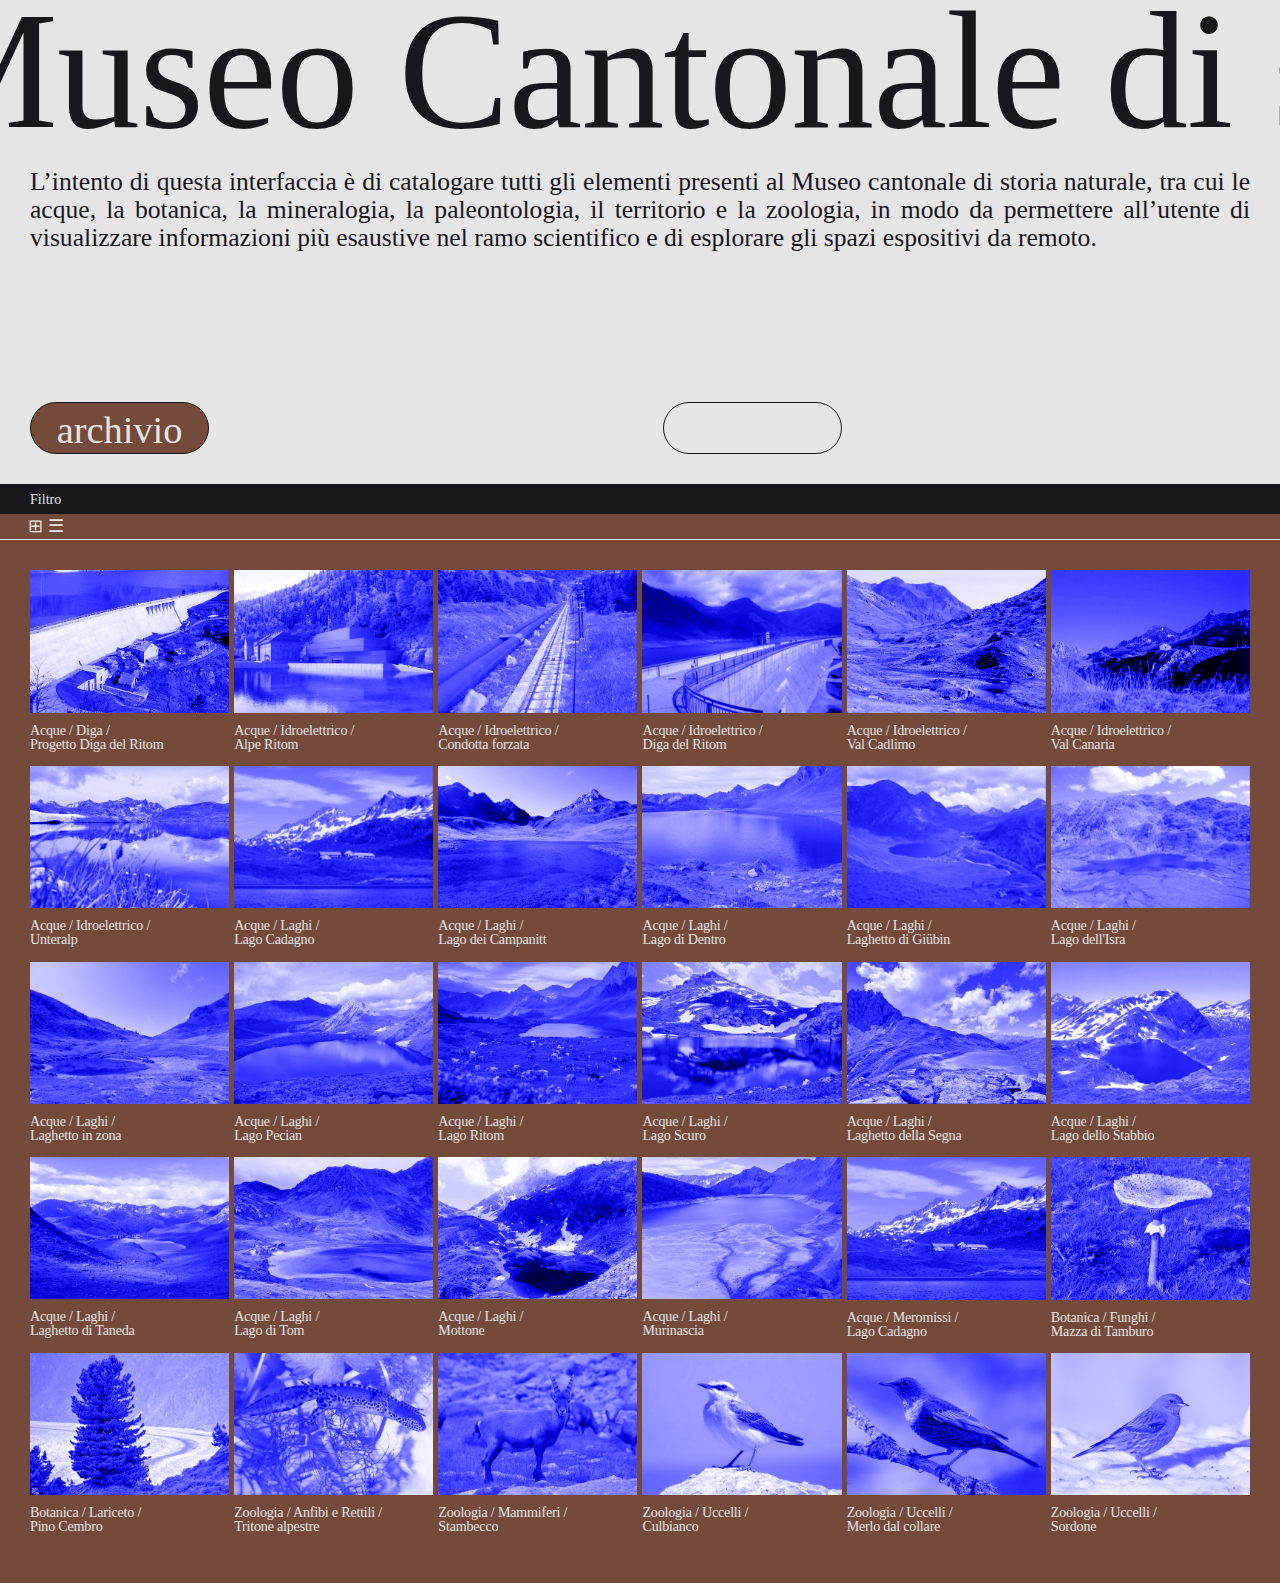
<file: index.html>
<!DOCTYPE html>
<html>
<head>
	<meta charset="utf-8">
	<meta name="viewport" content="width=device-width, initial-scale=1.0">
	<title>Archivio+Diorami</title>

	  <link rel="stylesheet" href="https://maxcdn.bootstrapcdn.com/bootstrap/3.4.1/css/bootstrap.min.css">
  	<script src="https://ajax.googleapis.com/ajax/libs/jquery/3.5.1/jquery.min.js"></script>
  	<script src="https://maxcdn.bootstrapcdn.com/bootstrap/3.4.1/js/bootstrap.min.js"></script>

  	<link rel="stylesheet" type="text/css" href="CSS/style.css">
	
</head>
<body>
<style>
	.grid-container {
	  display: grid;
	  grid-template-columns: 1fr 1fr 1fr 1fr 1fr 1fr 1fr 1fr 1fr 1fr 1fr 1fr;
	  grid-gap: 15px;
	  grid-row-gap:40px;
	  background-color:#744b3a;
	  padding:15px 30px 30px 25px;
	  margin-bottom:0px; 
	}

	.a:visited {
  	color: #E5E5E5;
	}

	.a:hover {
  	color: #1E1EF0;
	}

	.bottonegalleria:hover , .bottonegalleria.active {
	color:#1E1EF0;
	font-size:1.4vw;
	text-decoration: none;
	}

	.bottonelista:hover , .bottonelista.active {
	color:#1E1EF0;
	font-size:1.4vw;
	text-decoration: none;
	}

	a:visited {
  	color: #18171C;
	}

	.tr:hover {
	color:#1E1EF0;
	}
	
</style>

	<marquee direction="left" loop="-1" behavior="alternate" scrolldelay="60">
	<h1>Museo Cantonale di storia naturale</h1></marquee>
		<div class="flex griglia">
			<p class="span_12 paragrafobase">L’intento di questa interfaccia è di catalogare tutti gli elementi presenti al Museo cantonale di storia naturale, tra cui le acque, la botanica, la mineralogia, la paleontologia, il territorio e la zoologia, in modo da permettere all’utente di visualizzare informazioni più esaustive nel ramo scientifico e di esplorare gli spazi espositivi da remoto.</p>
		</div>

			<!-- Bottoni -->
			<div class="flex griglia">
				<a class="bottonearchivio span_2 active" href="index.html">archivio</a>
				<div class="span_4"></div>
				<a class="bottonediorami span_2 " href="diorami.html">diorami</a>
			</div>

				<!-- Filtro -->
				<div class="flex griglia">
					<button class="span_12 filter"> Filtro </button>
						<div class="span_12 panel">
						<div class="container griglia">			
							<table class="table span_12 tablestile">
							<thead>
							  <tr>
							  	<th style="width:16.6%;" class="thstile2"></th>
							    <th style="width:16.6%;" class="thstile2">Sezione</th>
							    <th style="width:16.6%;" class="thstile2">Tipologia</th>
							    <th style="width:16.6%;" class="thstile2">Luogo</th>
							    <th style="width:16.6%;" class="thstile2">Diorama</th>
							    <th style="width:16.6%;" class="thstile2">Tipo di supporto</th>
							  </tr>							   
							</thead>
							  <tr>
							  	<td style="width:16.6%;" class="tdstile"></td>
							    <td style="width:16.6%;" class="tdstile"><button class="table_filter">〇 Acque</button></td>
								<td style="width:16.6%;" class="tdstile"><button class="table_filter">〇 Diga</button></td>
								<td style="width:16.6%;" class="tdstile"><button class="table_filter">〇 Bellinzona</button></td>
								<td style="width:16.6%;" class="tdstile"><button class="table_filter">〇 Castagneto</button></td>
								<td style="width:16.6%;" class="tdstile"><button class="table_filter">〇 Audio</button></td>
							  </tr>
							  <tr>
							   	<td style="width:16.6%;" class="tdstile"></td>
							    <td style="width:16.6%;" class="tdstile"><button class="table_filter">〇 Botanica</button></td>
								<td style="width:16.6%;" class="tdstile"><button class="table_filter">〇 Idroelettrico</button></td>
								<td style="width:16.6%;" class="tdstile"><button class="table_filter">〇 Blenio</button></td>
								<td style="width:16.6%;" class="tdstile"><button class="table_filter">〇 Estinti</button></td>
								<td style="width:16.6%;" class="tdstile"><button class="table_filter">〇 Immagine</button></td>
							  </tr>
							  <tr>
							    <td style="width:16.6%;" class="tdstile"></td>
							    <td style="width:16.6%;" class="tdstile"><button class="table_filter">〇 Mineralogia</button></td>
								<td style="width:16.6%;" class="tdstile"><button class="table_filter">〇 Laghi</button></td>
								<td style="width:16.6%;" class="tdstile"><button class="table_filter">〇 Leventina</button></td>
								<td style="width:16.6%;" class="tdstile"><button class="table_filter">〇 Faggeta</button></td>
								<td style="width:16.6%;" class="tdstile"><button class="table_filter">〇 Mappa</button></td>
							  </tr>
							  <tr>
							  	<td style="width:16.6%;" class="tdstile"></td>
							    <td style="width:16.6%;" class="tdstile"><button class="table_filter">〇 Paleontologia</button></td>
								<td style="width:16.6%;" class="tdstile"><button class="table_filter">〇 Meromissi</button></td>
								<td style="width:16.6%;" class="tdstile"><button class="table_filter">〇 Locarno</button></td>
								<td style="width:16.6%;" class="tdstile"><button class="table_filter">〇 Incolto</button></td>
								<td style="width:16.6%;" class="tdstile"><button class="table_filter"></button></td>

							  </tr>
							  <tr>
							    <td style="width:16.6%;" class="tdstile"></td>
							    <td style="width:16.6%;" class="tdstile"><button class="table_filter">〇 Territorio</button></td>
								<td style="width:16.6%;" class="tdstile"><button class="table_filter">〇 Funghi</button></td>
								<td style="width:16.6%;" class="tdstile"><button class="table_filter">〇 Lugano</button></td>
								<td style="width:16.6%;" class="tdstile"><button class="table_filter">〇 Siepe</button></td>
								<td style="width:16.6%;" class="tdstile"></td>
							  </tr>
							    <tr>
							    <td style="width:16.6%;" class="tdstile"></td>
							    <td style="width:16.6%;" class="tdstile"><button class="table_filter">〇 Zoologia</button></td>
								<td style="width:16.6%;" class="tdstile"><button class="table_filter">〇 Lariceto</button></td>
								<td style="width:16.6%;" class="tdstile"><button class="table_filter">〇 Maggia</button></td>
								<td style="width:16.6%;" class="tdstile"><button class="table_filter">〇 Zona alpina</button></td>
								<td style="width:16.6%;" class="tdstile"></td>
							  </tr>
							   <tr>
							    <td style="width:16.6%;" class="tdstile"></td>
							    <td style="width:16.6%;" class="tdstile"></td>
							   	<td style="width:16.6%;" class="tdstile"><button class="table_filter">〇 Ontaneto</button></td>
								<td style="width:16.6%;" class="tdstile"><button class="table_filter">〇 Mendrisio</button></td>
								<td style="width:16.6%;" class="tdstile"><button class="table_filter">〇 Zona notturna</button></td>
								<td style="width:16.6%;" class="tdstile"></td>
							  </tr>
							  <tr>
							    <td style="width:16.6%;" class="tdstile"></td>
							    <td style="width:16.6%;" class="tdstile"></td>
							   	<td style="width:16.6%;" class="tdstile"><button class="table_filter">〇 Praterie</button></td>
								<td style="width:16.6%;" class="tdstile"><button class="table_filter">〇 Riviera</button></td>
								<td style="width:16.6%;" class="tdstile"><button class="table_filter">〇 Zona umida</button></td>
								<td style="width:16.6%;" class="tdstile"></td>
							  </tr>
							  <tr>
							    <td style="width:16.6%;" class="tdstile"></td>
							    <td style="width:16.6%;" class="tdstile"></td>
							   	<td style="width:16.6%;" class="tdstile"><button class="table_filter">〇 Pietraie</button></td>
								<td style="width:16.6%;" class="tdstile"></td>
								<td style="width:16.6%;" class="tdstile"></td>
								<td style="width:16.6%;" class="tdstile"></td>
							  </tr>
							  <tr>
							    <td style="width:16.6%;" class="tdstile"></td>
							    <td style="width:16.6%;" class="tdstile"></td>
							   	<td style="width:16.6%;" class="tdstile"><button class="table_filter">〇 Brughiera</button></td>
								<td style="width:16.6%;" class="tdstile"></td>
								<td style="width:16.6%;" class="tdstile"></td>
								<td style="width:16.6%;" class="tdstile"></td>
							  </tr>
							  <tr>
							    <td style="width:16.6%;" class="tdstile"></td>
							    <td style="width:16.6%;" class="tdstile"></td>
							   	<td style="width:16.6%;" class="tdstile"><button class="table_filter">〇 Paludi</button></td>
								<td style="width:16.6%;" class="tdstile"></td>
								<td style="width:16.6%;" class="tdstile"></td>
								<td style="width:16.6%;" class="tdstile"></td>
							  </tr>
							  <tr>
							    <td style="width:16.6%;" class="tdstile"></td>
							    <td style="width:16.6%;" class="tdstile"></td>
							   	<td style="width:16.6%;" class="tdstile"><button class="table_filter">〇 Rocce calcescisti</button></td>
								<td style="width:16.6%;" class="tdstile"></td>
								<td style="width:16.6%;" class="tdstile"></td>
								<td style="width:16.6%;" class="tdstile"></td>
							  </tr>
							  <tr>
							    <td style="width:16.6%;" class="tdstile"></td>
							    <td style="width:16.6%;" class="tdstile"></td>
							   	<td style="width:16.6%;" class="tdstile"><button class="table_filter">〇 Rocce carbonatiche</button></td>
								<td style="width:16.6%;" class="tdstile"></td>
								<td style="width:16.6%;" class="tdstile"></td>
								<td style="width:16.6%;" class="tdstile"></td>
							  </tr>
							  <tr>
							    <td style="width:16.6%;" class="tdstile"></td>
							    <td style="width:16.6%;" class="tdstile"></td>
							   	<td style="width:16.6%;" class="tdstile"><button class="table_filter">〇 Rocce cristalline</button></td>
								<td style="width:16.6%;" class="tdstile"></td>
								<td style="width:16.6%;" class="tdstile"></td>
								<td style="width:16.6%;" class="tdstile"></td>
							  </tr>
							  <tr>
							    <td style="width:16.6%;" class="tdstile"></td>
							    <td style="width:16.6%;" class="tdstile"></td>
							   	<td style="width:16.6%;" class="tdstile"><button class="table_filter">〇 Rocce minerali</button></td>
								<td style="width:16.6%;" class="tdstile"></td>
								<td style="width:16.6%;" class="tdstile"></td>
								<td style="width:16.6%;" class="tdstile"></td>
							  </tr>
							  <tr>
							    <td style="width:16.6%;" class="tdstile"></td>
							    <td style="width:16.6%;" class="tdstile"></td>
							   	<td style="width:16.6%;" class="tdstile"><button class="table_filter">〇 Rocce quatemario</button></td>
								<td style="width:16.6%;" class="tdstile"></td>
								<td style="width:16.6%;" class="tdstile"></td>
								<td style="width:16.6%;" class="tdstile"></td>
							  </tr>
							  <tr>
							    <td style="width:16.6%;" class="tdstile"></td>
							    <td style="width:16.6%;" class="tdstile"></td>
							   	<td style="width:16.6%;" class="tdstile"><button class="table_filter">〇 Fossili</button></td>
								<td style="width:16.6%;" class="tdstile"></td>
								<td style="width:16.6%;" class="tdstile"></td>
								<td style="width:16.6%;" class="tdstile"></td>
							  </tr>
							   <tr>
							    <td style="width:16.6%;" class="tdstile"></td>
							    <td style="width:16.6%;" class="tdstile"></td>
							   	<td style="width:16.6%;" class="tdstile"><button class="table_filter">〇 Alpeggio</button></td>
								<td style="width:16.6%;" class="tdstile"></td>
								<td style="width:16.6%;" class="tdstile"></td>
								<td style="width:16.6%;" class="tdstile"></td>
							  </tr>
							  <tr>
							    <td style="width:16.6%;" class="tdstile"></td>
							    <td style="width:16.6%;" class="tdstile"></td>
							   	<td style="width:16.6%;" class="tdstile"><button class="table_filter">〇 Vedute</button></td>
								<td style="width:16.6%;" class="tdstile"></td>
								<td style="width:16.6%;" class="tdstile"></td>
								<td style="width:16.6%;" class="tdstile"></td>
							  </tr>
							  <tr>
							    <td style="width:16.6%;" class="tdstile"></td>
							    <td style="width:16.6%;" class="tdstile"></td>
							   	<td style="width:16.6%;" class="tdstile"><button class="table_filter">〇 Zone protette</button></td>
								<td style="width:16.6%;" class="tdstile"></td>
								<td style="width:16.6%;" class="tdstile"></td>
								<td style="width:16.6%;" class="tdstile"></td>
							  </tr>
							  <tr>
							    <td style="width:16.6%;" class="tdstile"></td>
							    <td style="width:16.6%;" class="tdstile"></td>
							   	<td style="width:16.6%;" class="tdstile"><button class="table_filter">〇 Anfibi e rettili</button></td>
								<td style="width:16.6%;" class="tdstile"></td>
								<td style="width:16.6%;" class="tdstile"></td>
								<td style="width:16.6%;" class="tdstile"></td>
							  </tr>
							  <tr>
							    <td style="width:16.6%;" class="tdstile"></td>
							    <td style="width:16.6%;" class="tdstile"></td>
							   	<td style="width:16.6%;" class="tdstile"><button class="table_filter">〇 Mammiferi</button></td>
								<td style="width:16.6%;" class="tdstile"></td>
								<td style="width:16.6%;" class="tdstile"></td>
								<td style="width:16.6%;" class="tdstile"></td>
							  </tr>
							  <tr>
							    <td style="width:16.6%;" class="tdstile"></td>
							    <td style="width:16.6%;" class="tdstile"></td>
							   	<td style="width:16.6%;" class="tdstile"><button class="table_filter">〇 Uccelli</button></td>
								<td style="width:16.6%;" class="tdstile"></td>
								<td style="width:16.6%;" class="tdstile"></td>
								<td style="width:16.6%;" class="tdstile"></td>
							  </tr>
							</table>
						</div>
					</div>
				</div>
						
				<!-- Bottoni -->	
				<div style="background: #744b3a; border-bottom: 0.05vw solid #E5E5E5; padding-left: 2.2%;">
					<a class="bottonegalleria a" href="index.html"> ⊞ </a>
					<a class="bottonelista a" href="archivio_lista.html"> ☰ </a>	
				</div>

			<!-- Tabella -->
			<div class="grid-container">
				<div style="margin:0px" class="container span_12">
							<table class="table span_12 tablestile">
							<tbody id="myTable">
							  <tr> <!-- Riga da 4 -->
							    <td style="width:16.6%;">
							    	<div  class="colorblue">
							    		<img src="img_archivio/Costruzione_diga_ritom.jpg" width="100%" height="100%">
							    	</div>
							    	<div class="testogalleriaarchivio">
							    		<a  class="a" href="acque.html#scroll">Acque / Diga / <br>Progetto Diga del Ritom</a>
							    	</div>
							    </td>
							    <td style="width:16.6%;">
							    	<div class="colorblue">
							    		<img src="img_archivio/idroelettrico_alpe_ritom.jpg" width="100%" height="100%">
							    	</div>
							    	<div class="testogalleriaarchivio">
							    	 <a  class="a" href="acque.html#scroll2">Acque / Idroelettrico / <br>Alpe Ritom</a>
							    	</div>
							    </td>
							    <td style="width:16.6%;">
							    	<div class="colorblue">
							    		<img src="img_archivio/Condotte_forzate.jpeg" width="100%" height="100%">
							    	</div>
							    	<div class="testogalleriaarchivio">
							    	 <a  class="a" href="acque.html">Acque / Idroelettrico / <br>Condotta forzata</a>
							    	</div>
							    </td>
							    <td style="width:16.6%;">
							    	<div class="colorblue">
							    		<img src="img_archivio/Diga_ritom.jpg" width="100%" height="100%">
							    	</div>
							    	<div class="testogalleriaarchivio">
							    	 <a  class="a" href="acque.html">Acque / Idroelettrico / <br>Diga del Ritom</a>
							    	</div>
							    </td>
							    <td style="width:16.6%;">
							    	<div class="colorblue">
							    		<img src="img_archivio/Val_Cadlimo.jpg" width="100%" height="100%">
							    	</div>
							    	<div class="testogalleriaarchivio">
							    	 <a  class="a" href="acque.html">Acque / Idroelettrico / <br>Val Cadlimo</a>
							    	</div>
							    </td>
							    <td style="width:16.6%;">
							    	<div class="colorblue">
							    		<img src="img_archivio/Val_Canaria.jpg" width="100%" height="100%">
							    	</div>
							    	<div class="testogalleriaarchivio">
							    	 <a  class="a" href="acque.html">Acque / Idroelettrico / <br>Val Canaria</a>
							    	</div>
							    </td>
							  </tr>

							  <tr> <!-- Riga da 4 -->
							    <td style="width:16.6%;">
							    	<div  class="colorblue">
							    		<img src="img_archivio/Unteralp.jpg" width="100%" height="100%">
							    	</div>
							    	<div class="testogalleriaarchivio">
							    	 <a  class="a" href="acque.html">Acque / Idroelettrico / <br>Unteralp</a>
							    	</div>
							    </td>
							    <td style="width:16.6%;">
							    	<div class="colorblue">
							    		<img src="img_archivio/Lago_cadagno.jpg" width="100%" height="100%">
							    	</div>
							    	<div class="testogalleriaarchivio">
							    	 <a  class="a" href="acque.html#scroll9">Acque / Laghi / <br>Lago Cadagno</a>
							    	</div>
							    </td>
							    <td style="width:16.6%;">
							    	<div class="colorblue">
							    		<img src="img_archivio/Lago dei Campanitt.jpg" width="100%" height="100%">
							    	</div>
							    	<div class="testogalleriaarchivio">
							    	 <a  class="a" href="acque.html">Acque / Laghi / <br>Lago dei Campanitt</a>
							    	</div>
							    </td>
							    <td style="width:16.6%;">
							    	<div class="colorblue">
							    		<img src="img_archivio/Lago_di_dentro.jpg" width="100%" height="100%">
							    	</div>
							    	<div class="testogalleriaarchivio">
							    	 <a  class="a" href="acque.html">Acque / Laghi / <br>Lago di Dentro</a>
							    	</div>
							    </td>
							    <td style="width:16.6%;">
							    	<div class="colorblue">
							    		<img src="img_archivio/Lago_giubin.jpg" width="100%" height="100%">
							    	</div>
							    	<div class="testogalleriaarchivio">
							    	 <a  class="a" href="acque.html">Acque / Laghi / <br>Laghetto di Giübin</a>
							    	</div>
							    </td>
							    <td style="width:16.6%;">
							    	<div class="colorblue">
							    		<img src="img_archivio/Lago dell’Isra.jpg" width="100%" height="100%">
							    	</div>
							    	<div class="testogalleriaarchivio">
							    	 <a  class="a" href="acque.html">Acque / Laghi / <br>Lago dell'Isra</a>
							    	</div>
							    </td>
							  </tr>

							  <tr> <!-- Riga da 4 -->
							    <td style="width:16.6%;">
							    	<div  class="colorblue">
							    		<img src="img_archivio/Laghetto in zona.jpg" width="100%" height="100%">
							    	</div>
							    	<div class="testogalleriaarchivio">
							    	 <a  class="a" href="acque.html">Acque / Laghi / <br>Laghetto in zona</a>
							    	</div>
							    </td>
							    <td style="width:16.6%;">
							    	<div class="colorblue">
							    		<img src="img_archivio/Lago Pecian.jpg" width="100%" height="100%">
							    	</div>
							    	<div class="testogalleriaarchivio">
							    	 <a  class="a" href="acque.html">Acque / Laghi / <br>Lago Pecian</a>
							    	</div>
							    </td>
							    <td style="width:16.6%;">
							    	<div class="colorblue">
							    		<img src="img_archivio/Lago_Ritom.jpg" width="100%" height="100%">
							    	</div>
							    	<div class="testogalleriaarchivio">
							    	 <a  class="a" href="acque.html">Acque / Laghi / <br>Lago Ritom</a>
							    	</div>
							    </td>
							    <td style="width:16.6%;">
							    	<div class="colorblue">
							    		<img src="img_archivio/Lago_scuro.jpg" width="100%" height="100%">
							    	</div>
							    	<div class="testogalleriaarchivio">
							    	 <a  class="a" href="acque.html">Acque / Laghi / <br>Lago Scuro</a>
							    	</div>
							    </td>
							    <td style="width:16.6%;">
							    	<div class="colorblue">
							    		<img src="img_archivio/Lago della segna.png" width="100%" height="100%">
							    	</div>
							    	<div class="testogalleriaarchivio">
							    	 <a  class="a" href="acque.html">Acque / Laghi / <br>Laghetto della Segna</a>
							    	</div>
							    </td>
							    <td style="width:16.6%;">
							    	<div class="colorblue">
							    		<img src="img_archivio/Lago dello Stabbio.jpg" width="100%" height="100%">
							    	</div>
							    	<div class="testogalleriaarchivio">
							    	 <a  class="a" href="acque.html">Acque / Laghi / <br>Lago dello Stabbio</a>
							    	</div>
							    </td>
							  </tr>

							  <tr> <!-- Riga da 4 -->
							    <td style="width:16.6%;">
							    	<div  class="colorblue">
							    		<img src="img_archivio/Laghetto di Taneda.jpg" width="100%" height="100%">
							    	</div>
							    	<div class="testogalleriaarchivio">
							    	 <a  class="a" href="acque.html">Acque / Laghi / <br>Laghetto di Taneda</a>
							    	</div>
							    </td>
							    <td style="width:16.6%;">
							    	<div class="colorblue">
							    		<img src="img_archivio/lago tom.png" width="100%" height="100%">
							    	</div>
							    	<div class="testogalleriaarchivio">
							    	 <a  class="a" href="acque.html">Acque / Laghi / <br>Lago di Tom</a>
							    	</div>
							    </td>
							    <td style="width:16.6%;">
							    	<div class="colorblue">
							    		<img src="img_archivio/lago mottone.jpg" width="100%" height="100%">
							    	</div>
							    	<div class="testogalleriaarchivio">
							    	 <a  class="a" href="acque.html">Acque / Laghi / <br>Mottone</a>
							    	</div>
							    </td>
							    <td style="width:16.6%;">
							    	<div class="colorblue">
							    		<img src="img_archivio/lago Murinascia.jpg" width="100%" height="100%">
							    	</div>
							    	<div class="testogalleriaarchivio">
							    	 <a  class="a" href="acque.html">Acque / Laghi / <br>Murinascia</a>
							    	</div>
							    </td>
							    <td style="width:16.6%;">
							    	<div class="colorblue">
							    		<img src="img_archivio/Lago_cadagno.jpg" width="100%" height="100%">
							    	</div>
							    	<div class="testogalleriaarchivio">
							    	 <a  class="a" href="acque.html">Acque / Meromissi / <br>Lago Cadagno</a>
							    	</div>
							    </td>
							    <td style="width:16.6%;">
							    	<div class="colorblue">
							    		<img src="img_archivio/Fungo_Mazza_di_tamburo.jpg" width="100%" height="100%">
							    	</div>
							    	<div class="testogalleriaarchivio">
							    	 <a  class="a" href="botanica.html#Scroll3">Botanica / Funghi / <br>Mazza di Tamburo</a>
							    	</div>
							    </td>
							  </tr>

							  <tr> <!-- Riga da 4 -->
							  	<td style="width:16.6%;">
							    	<div  class="colorblue">
							    		<img src="img_archivio/Pino_Cembro.jpg" width="100%" height="100%">
							    	</div>
							    	<div class="testogalleriaarchivio">
							    	 <a  class="a" href="botanica.html#Scroll4">Botanica / Lariceto / <br>Pino Cembro</a>
							    	</div>
							    </td>
							  	<td style="width:16.6%;">
							    	<div class="colorblue">
							    		<img src="img_archivio/Tritone_alpestre.jpg" width="100%" height="100%">
							    	</div>
							    	<div class="testogalleriaarchivio">
							    	 <a  class="a" href="zoologia.html">Zoologia / Anfibi e Rettili / <br>Tritone alpestre</a>
							    	</div>
							    </td>
							    <td style="width:16.6%;">
							    	<div class="colorblue">
							    		<img src="img_archivio/Stambecco.jpg" width="100%" height="100%">
							    	</div>
							    	<div class="testogalleriaarchivio">
							    	 <a  class="a" href="zoologia.html#Scroll5">Zoologia / Mammiferi / <br>Stambecco</a>
							    	</div>
							    </td>
							    <td style="width:16.6%;">
							    	<div class="colorblue">
							    		<img src="img_archivio/Culbianco_Uccello.jpg" width="100%" height="100%">
							    	</div>
							    	<div class="testogalleriaarchivio">
							    	 <a  class="a" href="zoologia.html#Scroll6">Zoologia / Uccelli / <br>Culbianco</a> 
							    	</div>
							    </td>
							    <td style="width:16.6%;">
							    	<div class="colorblue">
							    		<img src="img_archivio/Merlo_dal_collare.jpg" width="100%" height="100%">
							    	</div>
							    	<div class="testogalleriaarchivio">
							    	 <a  class="a" href="zoologia.html#Scroll7">Zoologia / Uccelli / <br>Merlo dal collare</a> 
							    	</div>
							    </td>
							    <td style="width:16.6%;">
							    	<div class="colorblue">
							    		<img src="img_archivio/Sordone.jpg" width="100%" height="100%">
							    	</div>
							    	<div class="testogalleriaarchivio">
							    	 <a  class="a" href="zoologia.html#Scroll8">Zoologia / Uccelli / <br>Sordone</a>
							    	</div>
							    </td>
							  </tr>
							  
							</tbody>
							</table>
						</div>
					</div>
		


<script type="text/javascript">
	$(document).ready(function(){
		$(".table_filter").each(function() {
		     $(this).click(function(){
			     $(this).toggleClass("active"); 


			     	if ($(this).hasClass("active")){
						var toRemove = '〇';
						var toReplace = '◉';

				   	 
					}
					else{
						var toRemove = '◉';
						var toReplace = '〇';

					}

					$(this).html( $(this).text().replace(toRemove,toReplace));
					$.fn.tableFilter();
					



			  }); 
		});

		$.fn.tableFilter = function(){ 
			var value =''

		    $(".table_filter").each(function() {
		    	if ($(this).hasClass("active")){
		    		if(value != ''){
		    			var toRemove = '◉';
		    			value = value +","+ $(this).text().replace(toRemove,'').toLowerCase();
					}
					else
					{
						var toRemove = '◉';
						value = $(this).text().replace(toRemove,'').toLowerCase();
					}
				}
			});


			var split = value.split(",");



		   	$("#myTable td").filter(function() {
		   		var flag = true;
		   		for (i = 0; i < split.length; i++) {
			 		if ($(this).text().toLowerCase().indexOf(split[i] ) == -1){
		   				flag = false
		   				break;
		   			}
			 	}

			 	$(this).toggle(flag)
			});
		}



		$(".table_filter").on("keyup", function() {
			var value = $(this).val().toLowerCase();
			$("#myTable tr").filter(function() {
			 	$(this).toggle($(this).text().toLowerCase().indexOf(value) > -1)
			});
		});
	});

	/*Finestra-filtro*/
    let acc = document.getElementsByClassName("filter");
	let i;

for (i = 0; i < acc.length; i++) {
  acc[i].addEventListener("click", function() {
    
    this.classList.toggle("active");

    
    let panel = this.nextElementSibling;
    if (panel.style.display === "block") {
      panel.style.display = "none";
    } else {
      panel.style.display = "block";
    }
  });
}



 </script>


</body>
</html>
</file>
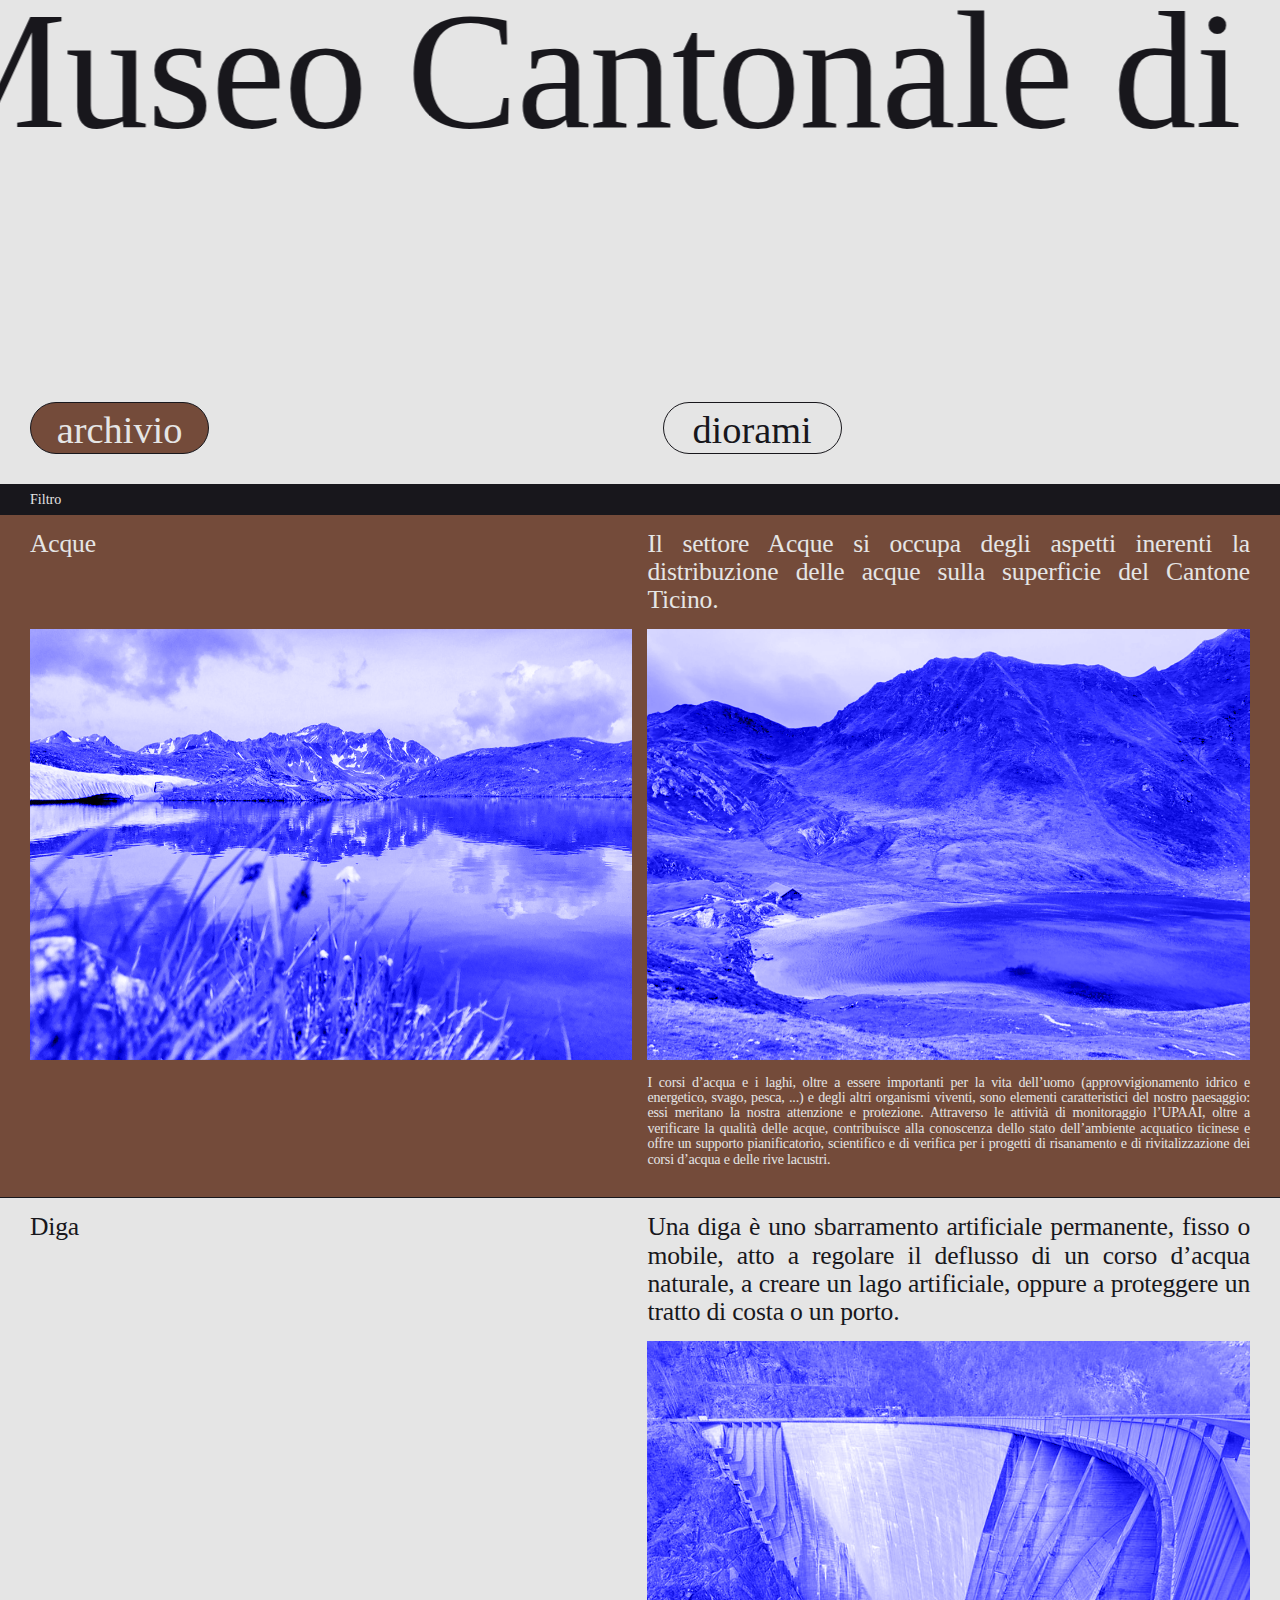
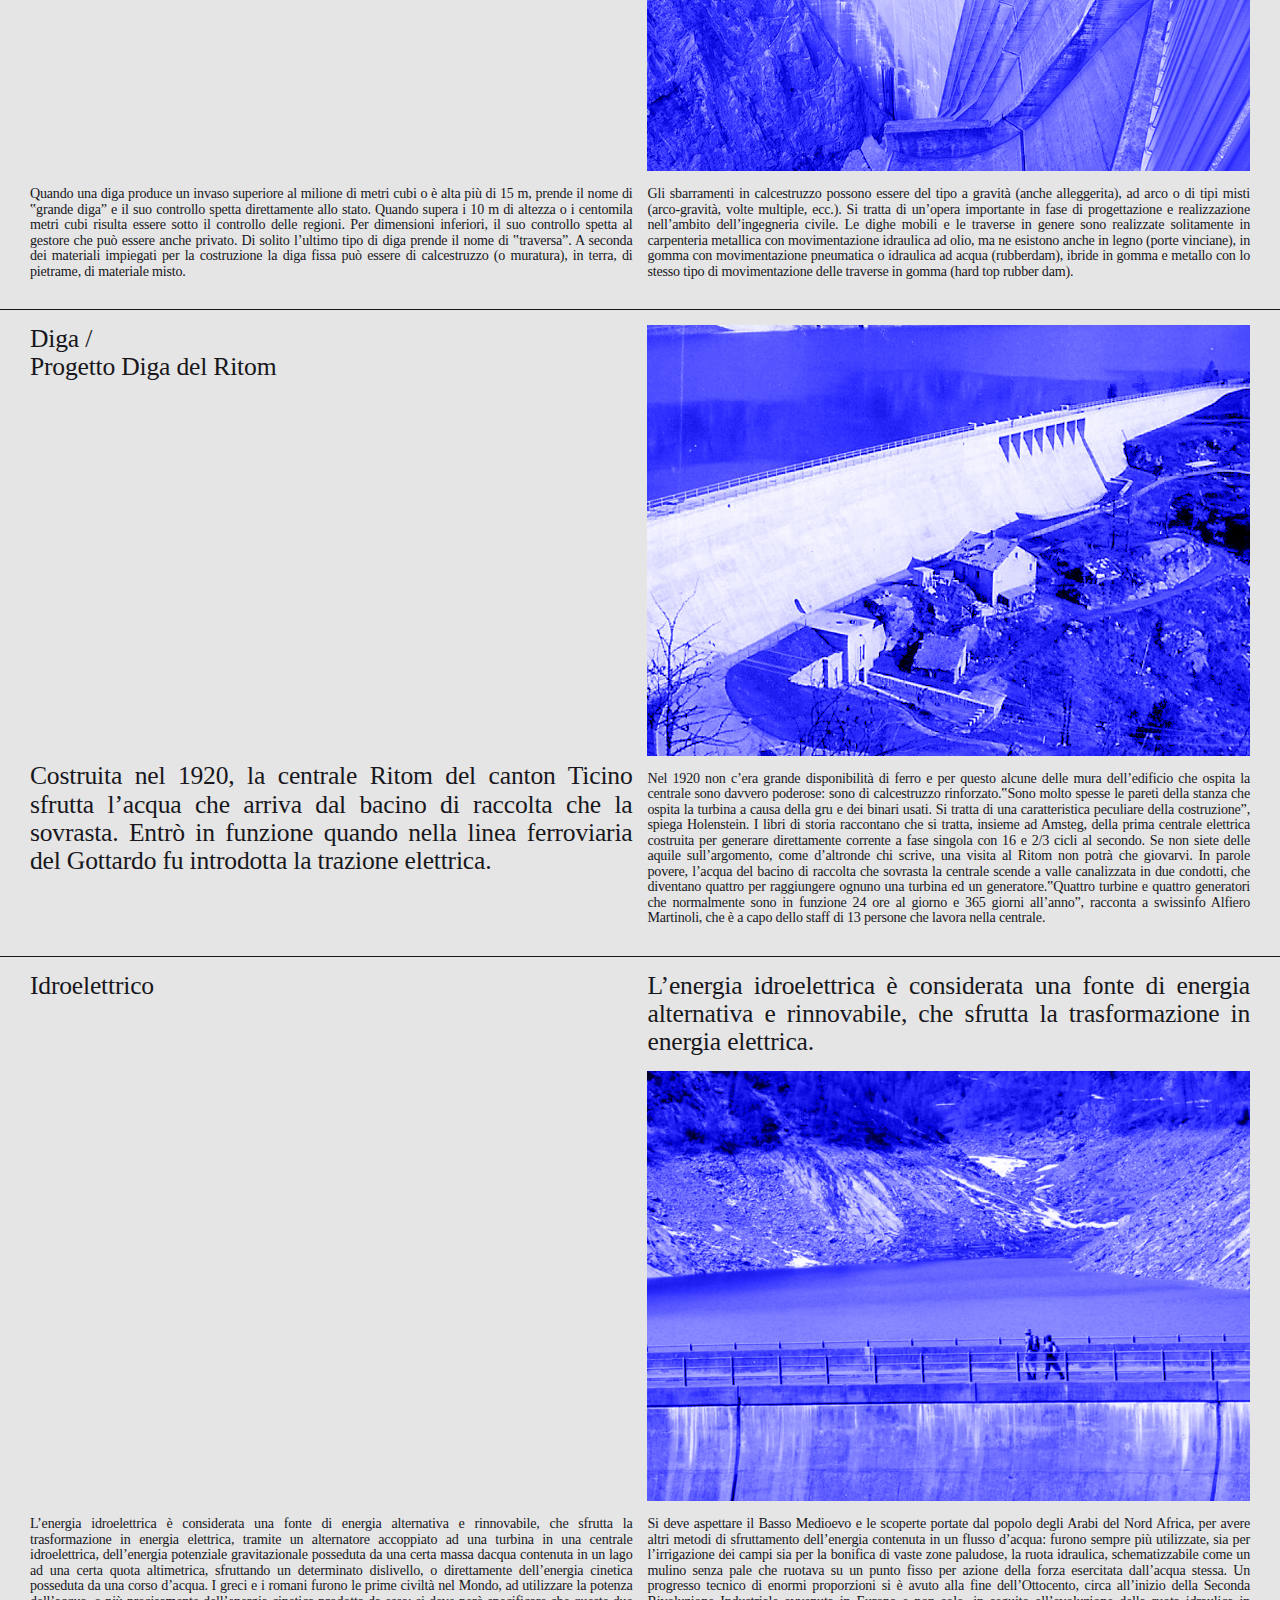
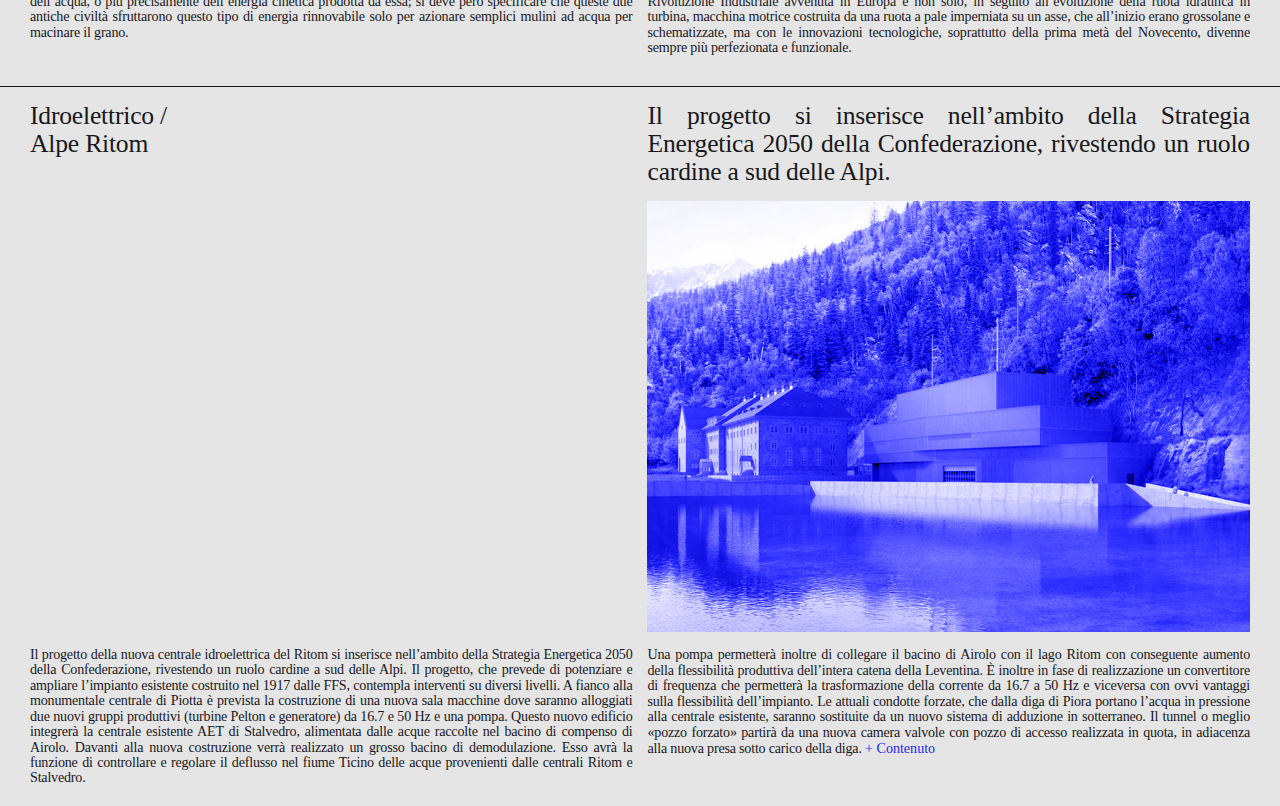
<file: acque.html>
<!DOCTYPE html>
<html>
<head>
	<meta charset="utf-8">
	<meta name="viewport" content="width=device-width, initial-scale=1.0">
	<title>Archivio+Diorami</title>

	  <link rel="stylesheet" href="https://maxcdn.bootstrapcdn.com/bootstrap/3.4.1/css/bootstrap.min.css">
  	<script src="https://ajax.googleapis.com/ajax/libs/jquery/3.5.1/jquery.min.js"></script>
  	<script src="https://maxcdn.bootstrapcdn.com/bootstrap/3.4.1/js/bootstrap.min.js"></script>

  	<link rel="stylesheet" type="text/css" href="CSS/style.css">
	
</head>
<body>
<style>
	.grid-container {
	  display: grid;
	  grid-template-columns: 1fr 1fr 1fr 1fr 1fr 1fr 1fr 1fr 1fr 1fr 1fr 1fr;
	  grid-gap: 15px;
	  grid-row-gap:40px;
	  background-color:#E5E5E5;
	  padding: 0px 0px 0px 0px;
	  margin-bottom:0px; 
	}

	.a:visited {
  	color: #18171C;
	}

	.bottonediorami2:hover {
	font-size:3vw;
	font-family:Neue Haas Grotesk Text Pro;
	font-weight:300;
	text-align: center;
	display: block;
	width:14vw;
	height:4vw;
	border-radius:40px;
	border:0.05vw solid #18171C;
	background-color:#744b3a;
	cursor:pointer;
	text-decoration: none;
	justify-content: center;
	color:#E5E5E5;
	margin-bottom:0px;
	margin-top: 150px;

	}

	.bottonediorami2 {
	font-size:3vw;
	font-family:Neue Haas Grotesk Text Pro;
	font-weight:300;
	text-align: center;
	display: block;
	width:14vw;
	height:4vw;
	border-radius:40px;
	border:0.05vw solid #18171C;
	background-color:#E5E5E5;
	cursor:pointer;
	text-decoration: none;
	justify-content: center;
	color:#18171C;	
	margin-bottom:0px;
	margin-top: 150px;
	}

	.bottonearchivio2:hover, .bottonearchivio2.active {
	font-size:3vw;
	font-family:Neue Haas Grotesk Text Pro;
	font-weight:300;
	text-align: center;
	display: block;
	width:14vw;
	height:4vw;
	border-radius:40px;
	border:0.05vw solid #18171C;
	background-color:#744b3a;
	cursor:pointer;
	text-decoration: none;
	justify-content: center;
	color:#E5E5E5;	
	margin-bottom:0px;
	margin-left:30px;
	margin-top: 150px;
	}

	.bottonearchivio2 {
	font-size:3vw;
	font-family:Neue Haas Grotesk Text Pro;
	font-weight:300;
	text-align: center;
	display: block;
	width:14vw;
	height:4vw;
	border-radius:40px;
	border:0.05vw solid #18171C;
	background-color:#E5E5E5;
	cursor:pointer;
	text-decoration: none;
	justify-content: center;
	color:#18171C;
	margin-bottom:0px;
	margin-left:30px;
	margin-top: 150px;
	}

	.paragrafointro {
	font-size:2vw;
	font-family:Neue Haas Grotesk Text Pro;
	font-weight:500;
	display:block;
	line-height:1.1;
	text-align:justify;
	text-justify:inter-word;
	margin:15px 0px 15px 0px;
	color:#18171c;
	}

	.paragrafotesto {
	font-size:1.1vw;
	font-family:Neue Haas Grotesk Text Pro;
	font-weight:500;
	display:block;
	line-height:1.1;
	text-align:justify;
	text-justify:inter-word;
	color:#18171c;
	}

	.colorblueL {
	background-color:#1E1EF0;
	margin-left: 30px;
	margin-right: 7.5px;
	margin-top: 15px;
	margin-bottom: 15px;
	overflow: hidden;
	max-height: 100%;
	max-width: 100%;
	}

	.colorblueR {
	background-color:#1E1EF0;
	margin-right:30px;
	margin-left: 7.5px;
	margin-top: 15px;
	margin-bottom: 15px;
	overflow: hidden;
	max-height: 100%;
	max-width: 100%;
	}

	.segnapostoL {
	margin-left: 30px;
	margin-right: 7.5px;
	margin-top: 15px;
	margin-bottom: 15px;
	max-height: 100%;
	max-width: 100%;
	}

	.segnapostoR {
	margin-right:30px;
	margin-left: 7.5px;
	margin-top: 15px;
	margin-bottom: 15px;
	max-height: 100%;
	max-width: 100%;
	}
	
	 .more {  
         display: none;    
     }  

     .bottonelettura {
     	border:none;
     	background: #E5E5E5;
     	color:#1E1EF0;
     	padding-left: 0px;
     }

     .bottonelettura:hover {
     	border:none;
     	background: #E5E5E5;
     	color:#1E1EF0;
     	padding-left: 0px;
     	text-decoration: underline;
     }

</style>
	<marquee direction="left" loop="-1" behavior="alternate" scrolldelay="60">
	<h1>Museo Cantonale di storia naturale</h1></marquee>
			<div style="color:#E5E5E5" class="span_12 paragrafobase">L’intento di questa interfaccia è di catalogare tutti gli elementi presenti al Museo cantonale di storia naturale, tra cui le acque, la botanica, la mineralogia, la paleontologia, il territorio e la zoologia, in modo da permettere all’utente di visualizzare informazioni più esaustive nel ramo scientifico e di esplorare gli spazi espositivi da remoto.</div>

			<!-- Bottoni -->
			<div class="flex griglia">
				<a class="bottonearchivio2 span_2 active" href="index.html">archivio</a>
				<div class="span_4"></div>
				<a class="bottonediorami2 span_2 a" href="diorami.html">diorami</a>
			</div>

				<!-- Filtro -->
				<div class="flex griglia">
					<button class="span_12 filter"> Filtro </button>
						<div class="span_12 panel">
						<div class="container griglia">			
							<table class="table span_12 tablestile">
							<thead>
							  <tr>
							  	<th style="width:16.6%;" class="thstile2"></th>
							    <th style="width:16.6%;" class="thstile2"></th>
							    <th style="width:16.6%;" class="thstile2">Tipologia</th>
							    <th style="width:16.6%;" class="thstile2">Nome</th>
							    <th style="width:16.6%;" class="thstile2">Luogo</th>
							    <th style="width:16.6%;" class="thstile2">Tipo di supporto</th>
							  </tr>							   
							</thead>
							  <tr>
							  	<td style="width:16.6%;" class="tdstile"></td>
							    <td style="width:16.6%;" class="tdstile"></td>
								<td style="width:16.6%;" class="tdstile">
									<button class="table_filter">〇 Diga</button>
								</td>
								<td style="width:16.6%;" class="tdstile">
									<button class="table_filter">〇 Progetto Diga del Ritom</button>
								</td>
								<td style="width:16.6%;" class="tdstile">
									<button class="table_filter">
										〇 Bellinzona
									</button>
								</td>
								<td style="width:16.6%;" class="tdstile">
									<button class="table_filter">
										〇 Audio
									</button>
								</td>
							  </tr>
							  <tr>
							   	<td style="width:16.6%;" class="tdstile"></td>
							    <td style="width:16.6%;" class="tdstile"></td>
								<td style="width:16.6%;" class="tdstile">
									<button class="table_filter">
										〇 Idroelettrico
									</button>
								</td>
								<td style="width:16.6%;" class="tdstile">
									<button class="table_filter">
										〇 Alpe Ritom
									</button>
								</td>
								<td style="width:16.6%;" class="tdstile">
									<button class="table_filter">
										〇 Blenio
									</button>
								</td>
								<td style="width:16.6%;" class="tdstile">
									<button class="table_filter">
										〇 Immagini
									</button>
								</td>
							  </tr>
							  <tr>
							    <td style="width:16.6%;" class="tdstile"></td>
							    <td style="width:16.6%;" class="tdstile"></td>
								<td style="width:16.6%;" class="tdstile">
									<button class="table_filter">
										〇 Laghi
									</button>
								</td>
								<td style="width:16.6%;" class="tdstile">
									<button class="table_filter">
										〇 Condotte forzate
									</button>
								</td>
								<td style="width:16.6%;" class="tdstile">
									<button class="table_filter">
										〇 Leventina
									</button>
								</td>
								<td style="width:16.6%;" class="tdstile">
									<button class="table_filter">
										〇 Mappe
									</button>
								</td>
							  </tr>
							  <tr>
							  	<td style="width:16.6%;" class="tdstile"></td>
							    <td style="width:16.6%;" class="tdstile"></td>
								<td style="width:16.6%;" class="tdstile">
									<button class="table_filter">
										〇 Meromissi
									</button>
								</td>
								<td style="width:16.6%;" class="tdstile">
									<button class="table_filter">
										〇 Diga del Ritom
									</button>
								</td>
								<td style="width:16.6%;" class="tdstile">
									<button class="table_filter">
										〇 Locarno
									</button>
								</td>
								<td style="width:16.6%;" class="tdstile">
									<button class="table_filter">
										〇 Testi
									</button>
								</td>
							  </tr>
							  <tr>
							    <td style="width:16.6%;" class="tdstile"></td>
							    <td style="width:16.6%;" class="tdstile"></td>
								<td style="width:16.6%;" class="tdstile"></td>
								<td style="width:16.6%;" class="tdstile">
									<button class="table_filter">
										〇 Val Cadlimo
									</button>
								</td>
								<td style="width:16.6%;" class="tdstile">
									<button class="table_filter">
										〇 Lugano
									</button>
								</td>
								<td style="width:16.6%;" class="tdstile"></td>
							  </tr>
							    <tr>
							    <td style="width:16.6%;" class="tdstile"></td>
							    <td style="width:16.6%;" class="tdstile"></td>
								<td style="width:16.6%;" class="tdstile"></td>
								<td style="width:16.6%;" class="tdstile">
									<button class="table_filter">
										〇 Val Canaria
									</button>
								</td>
								<td style="width:16.6%;" class="tdstile">
									<button class="table_filter">
										〇 Maggia
									</button>
								</td>
								<td style="width:16.6%;" class="tdstile"></td>
							  </tr>
							   <tr>
							    <td style="width:16.6%;" class="tdstile"></td>
							    <td style="width:16.6%;" class="tdstile"></td>
							   	<td style="width:16.6%;" class="tdstile"></td>
								<td style="width:16.6%;" class="tdstile">
									<button class="table_filter">
										〇 Unteralp
									</button>
								</td>
								<td style="width:16.6%;" class="tdstile">
									<button class="table_filter">
										〇 Mendrisio
									</button>
								</td>
								<td style="width:16.6%;" class="tdstile"></td>
							  </tr>
							  <tr>
							    <td style="width:16.6%;" class="tdstile"></td>
							    <td style="width:16.6%;" class="tdstile"></td>
							   	<td style="width:16.6%;" class="tdstile"></td>
								<td style="width:16.6%;" class="tdstile">
									<button class="table_filter">
										〇 Lago Cadagno
									</button>
								</td>
								<td style="width:16.6%;" class="tdstile">
									<button class="table_filter">
										〇 Riviera
									</button>
								</td>
								<td style="width:16.6%;" class="tdstile"></td>
							  </tr>
														 
							  <tr>
							    <td style="width:16.6%;" class="tdstile"></td>
							    <td style="width:16.6%;" class="tdstile"></td>
							   	<td style="width:16.6%;" class="tdstile"></td> 
								<td style="width:16.6%;" class="tdstile">
									<button class="table_filter">
									〇 Lago dei Campanitt
									</button>
								</td>
								<td style="width:16.6%;" class="tdstile"></td>
								<td style="width:16.6%;" class="tdstile"></td>
							  </tr>
							  <tr>
							    <td style="width:16.6%;" class="tdstile"></td>
							    <td style="width:16.6%;" class="tdstile"></td>
							   	<td style="width:16.6%;" class="tdstile"></td>
								<td style="width:16.6%;" class="tdstile">
									<button class="table_filter">
										〇 Lago di Dentro
									</button>
								</td>
								<td style="width:16.6%;" class="tdstile"></td>
								<td style="width:16.6%;" class="tdstile"></td>
							  </tr>
							  <tr>
							    <td style="width:16.6%;" class="tdstile"></td>
							    <td style="width:16.6%;" class="tdstile"></td>
							   	<td style="width:16.6%;" class="tdstile"></td>
								<td style="width:16.6%;" class="tdstile">
									<button class="table_filter">
										〇 Laghetto di Giübin
									</button>
								</td>
								<td style="width:16.6%;" class="tdstile"></td>
								<td style="width:16.6%;" class="tdstile"></td>
							  </tr>
							  <tr>
							    <td style="width:16.6%;" class="tdstile"></td>
							    <td style="width:16.6%;" class="tdstile"></td>
							   	<td style="width:16.6%;" class="tdstile"></td>
								<td style="width:16.6%;" class="tdstile">
									<button class="table_filter">
										〇 Lago dell'Isra
									</button>
								</td>
								<td style="width:16.6%;" class="tdstile"></td>
								<td style="width:16.6%;" class="tdstile"></td>
							  </tr>
							  <tr>
							    <td style="width:16.6%;" class="tdstile"></td>
							    <td style="width:16.6%;" class="tdstile"></td>
							   	<td style="width:16.6%;" class="tdstile"></td>
								<td style="width:16.6%;" class="tdstile">
									<button class="table_filter">
										〇 Laghetto in zona
									</button>
								</td>
								<td style="width:16.6%;" class="tdstile"></td>
								<td style="width:16.6%;" class="tdstile"></td>
							  </tr>
							  <tr>
							    <td style="width:16.6%;" class="tdstile"></td>
							    <td style="width:16.6%;" class="tdstile"></td>
							   	<td style="width:16.6%;" class="tdstile"></td>
								<td style="width:16.6%;" class="tdstile">
									<button class="table_filter">
										〇 Lago Pecian
									</button>
								</td>
								<td style="width:16.6%;" class="tdstile"></td>
								<td style="width:16.6%;" class="tdstile"></td>
							  </tr>
							  <tr>
							    <td style="width:16.6%;" class="tdstile"></td>
							    <td style="width:16.6%;" class="tdstile"></td>
							   	<td style="width:16.6%;" class="tdstile"></td>
								<td style="width:16.6%;" class="tdstile">
									<button class="table_filter">
										〇 Lago Ritom
									</button>
								</td>
								<td style="width:16.6%;" class="tdstile"></td>
								<td style="width:16.6%;" class="tdstile"></td>
							  </tr>
							  <tr>
							    <td style="width:16.6%;" class="tdstile"></td>
							    <td style="width:16.6%;" class="tdstile"></td>
							   	<td style="width:16.6%;" class="tdstile"></td>
								<td style="width:16.6%;" class="tdstile">
									<button class="table_filter">
										〇 Lago Scuro
									</button>
								</td>
								<td style="width:16.6%;" class="tdstile"></td>
								<td style="width:16.6%;" class="tdstile"></td>
							  </tr>
							  <tr>
							    <td style="width:16.6%;" class="tdstile"></td>
							    <td style="width:16.6%;" class="tdstile"></td>
							   	<td style="width:16.6%;" class="tdstile"></td>
								<td style="width:16.6%;" class="tdstile">
									<button class="table_filter">
										〇 Lago della Segna
									</button>
								</td>
								<td style="width:16.6%;" class="tdstile"></td>
								<td style="width:16.6%;" class="tdstile"></td>
							  </tr>
							   <tr>
							    <td style="width:16.6%;" class="tdstile"></td>
							    <td style="width:16.6%;" class="tdstile"></td>
							   	<td style="width:16.6%;" class="tdstile"></td>
								<td style="width:16.6%;" class="tdstile">
									<button class="table_filter">
										〇 Lago dello Stabbio
									</button>
								</td>
								<td style="width:16.6%;" class="tdstile"></td>
								<td style="width:16.6%;" class="tdstile"></td>
							  </tr>
							  <tr>
							    <td style="width:16.6%;" class="tdstile"></td>
							    <td style="width:16.6%;" class="tdstile"></td>
							   	<td style="width:16.6%;" class="tdstile"></td>
								<td style="width:16.6%;" class="tdstile">
									<button class="table_filter">
										〇 Laghetto di Taneda
									</button>
								</td>
								<td style="width:16.6%;" class="tdstile"></td>
								<td style="width:16.6%;" class="tdstile"></td>
							  </tr>
							  <tr>
							    <td style="width:16.6%;" class="tdstile"></td>
							    <td style="width:16.6%;" class="tdstile"></td>
							   	<td style="width:16.6%;" class="tdstile"></td>
								<td style="width:16.6%;" class="tdstile">
									<button class="table_filter">
										〇 Lago di Tom
									</button>
								</td>
								<td style="width:16.6%;" class="tdstile"></td>
								<td style="width:16.6%;" class="tdstile"></td>
							  </tr>
							  <tr>
							    <td style="width:16.6%;" class="tdstile"></td>
							    <td style="width:16.6%;" class="tdstile"></td>
							   	<td style="width:16.6%;" class="tdstile"></td>
								<td style="width:16.6%;" class="tdstile">
									<button class="table_filter">
										〇 Mottone
									</button>
								</td>
								<td style="width:16.6%;" class="tdstile"></td>
								<td style="width:16.6%;" class="tdstile"></td>
							  </tr>
							  <tr>
							    <td style="width:16.6%;" class="tdstile"></td>
							    <td style="width:16.6%;" class="tdstile"></td>
							   	<td style="width:16.6%;" class="tdstile"></td>
								<td style="width:16.6%;" class="tdstile">
									<button class="table_filter">
										〇 Murinascia
									</button>
									<br>
								</td>
								<td style="width:16.6%;" class="tdstile"></td>
								<td style="width:16.6%;" class="tdstile"></td>
							  </tr>
							</table>
						</div>
					</div>
				</div>
				
						
			<!-- Tabella -->	
			<div class="grid-container">
				<div style="margin:0px" class="container span_12">
							<table class="table tablestile">
							<tbody id="myTable">
								<!-- Sezione -->
							  	<tr style="border-top: 0.05vw solid #18171C; margin-top:30px; width:100%" class="tr"> 
							    	<td style="width:50%; background: #744b3a;">
							    		<div style="margin-left: 30px; margin-right: 7.5px; color:#E5E5E5" class="paragrafointro">
											 Acque
											 <br>
											 <br>
											 <br>											
										</div>
										<div class="colorblue colorblueL">
							    			<img src="img_archivio/Unteralp.jpg" width="100%" height="100%">
							    		</div>
							    	</td>
							    	<td style="width:50%; background: #744b3a;">
							    		<div style="margin-right: 30px; margin-left: 7.5px; color: #E5E5E5" class="paragrafointro">
											 Il settore Acque si occupa degli aspetti inerenti la distribuzione delle acque sulla superficie del Cantone Ticino.
										</div> 
										<div class="colorblue colorblueR">
							    			<img src="img_archivio/lago tom.png" width="100%" height="100%">
							    		</div>
							    		<div style="margin-right: 30px; margin-left: 7.5px; margin-bottom: 30px; color: #E5E5E5" class="paragrafotesto">	
											 I corsi d’acqua e i laghi, oltre a essere importanti per la vita dell’uomo (approvvigionamento idrico e energetico, svago, pesca, ...) e degli altri organismi viventi, sono elementi caratteristici del nostro paesaggio: essi meritano la nostra attenzione e protezione.
											 Attraverso le attività di monitoraggio l’UPAAI, oltre a verificare la qualità delle acque, contribuisce alla conoscenza dello stato dell’ambiente acquatico ticinese e offre un supporto pianificatorio, scientifico e di verifica per i progetti di risanamento e di rivitalizzazione dei corsi d’acqua e delle rive lacustri.
										</div>	
							    	</td>							    	 
							  	</tr>
							  	<!-- Sezione -->
							  	<tr style="border-top: 0.05vw solid #18171C; margin-top:30px; width:100%" class="tr"> 
							    	<td style="width:50%; background: #E5E5E5">
							    		<div style="margin-left: 30px; margin-right: 7.5px" class="paragrafointro">
											 Diga
											 <br>
											 <br>
											 <br>
											 <br>
										</div>
										<div class="segnapostoL">
							    			<img src="img_archivio/segnaposto.jpg" width="100%" height="100%">	
							    		</div> 		
										<div style="margin-left: 30px; margin-right: 7.5px; margin-bottom: 30px" class="paragrafotesto">
											 Quando una diga produce un invaso superiore al milione di metri cubi o è alta più di 15 m, prende il nome di ‟grande diga” e il suo controllo spetta direttamente allo stato. Quando supera i 10 m di altezza o i centomila metri cubi risulta essere sotto il controllo delle regioni. Per dimensioni inferiori, il suo controllo spetta al gestore che può essere anche privato. Di solito l’ultimo tipo di diga prende il nome di ‟traversa”.	
											 A seconda dei materiali impiegati per la costruzione la diga fissa può essere di calcestruzzo (o muratura), in terra, di pietrame, di materiale misto.
										</div>						
							    	</td>
							    	<td style="width:50%; background: #E5E5E5">
							    		<div style="margin-right: 30px; margin-left: 7.5px;" class="paragrafointro">
											 Una diga è uno sbarramento artificiale permanente, fisso o mobile, atto a regolare il deflusso di un corso d’acqua naturale, a creare un lago artificiale, oppure a proteggere un tratto di costa o un porto. 
										</div> 
										<div class="colorblue colorblueR">
							    			<img src="img_archivio/Diga_intro.jpg" width="100%" height="100%">
							    		</div>	
										<div style="margin-right: 30px; margin-left: 7.5px; margin-bottom: 30px" class="paragrafotesto">
											 Gli sbarramenti in calcestruzzo possono essere del tipo a gravità (anche alleggerita), ad arco o di tipi misti (arco-gravità, volte multiple, ecc.). Si tratta di un’opera importante in fase di progettazione e realizzazione nell’ambito dell’ingegneria civile. Le dighe mobili e le traverse in genere sono realizzate solitamente in carpenteria metallica con movimentazione idraulica ad olio, ma ne esistono anche in legno (porte vinciane), in gomma con movimentazione pneumatica o idraulica ad acqua (rubberdam), ibride in gomma e metallo con lo stesso tipo di movimentazione delle traverse in gomma (hard top rubber dam).
										</div> 
							    	</td>							    	 
							  	</tr>
							  	<!-- Sezione -->
							  	<tr id="scroll" style="border-top: 0.05vw solid #18171C; margin-top:30px; width:100%" class="tr"> 
							    	<td style="width:50%; background: #E5E5E5">
							    		<div style="margin-left: 30px; margin-right: 7.5px;" class="paragrafointro">
											 Diga / <br>
											 Progetto Diga del Ritom
											 <br>
											 <br>
											 <br>
											 <br>
											 <br>
											 <br>
											 <br>
											 <br>
											 <br>
											 <br>
											 <br>
											 <br>
											 <br>
											 <br>
										</div>
							    		<div style="margin-left: 30px; margin-right: 7.5px;" class="paragrafointro">
											 Costruita nel 1920, la centrale Ritom del canton Ticino sfrutta l’acqua che arriva dal bacino di raccolta che la sovrasta. Entrò in funzione quando nella linea ferroviaria del Gottardo fu introdotta la trazione elettrica.
										</div> 					
							    	</td>
							    	<td style="width:50%; background: #E5E5E5">
										<div class="colorblue colorblueR">
							    			<img src="img_archivio/Costruzione_diga_ritom.jpg" width="100%" height="100%">
							    		</div>	
										<div style="margin-right: 30px; margin-left: 7.5px; margin-bottom: 30px;" class="paragrafotesto">
											 Nel 1920 non c’era grande disponibilità di ferro e per questo alcune delle mura dell’edificio che ospita la centrale sono davvero poderose: sono di calcestruzzo rinforzato.‟Sono molto spesse le pareti della stanza che ospita la turbina a causa della gru e dei binari usati. Si tratta di una caratteristica peculiare della costruzione”, spiega Holenstein. I libri di storia raccontano che si tratta, insieme ad Amsteg, della prima centrale elettrica costruita per generare direttamente corrente a fase singola con 16 e 2/3 cicli al secondo. Se non siete delle aquile sull’argomento, come d’altronde chi scrive, una visita al Ritom non potrà che giovarvi. In parole povere, l’acqua del bacino di raccolta che sovrasta la centrale scende a valle canalizzata in due condotti, che diventano quattro per raggiungere ognuno una turbina ed un generatore.‟Quattro turbine e quattro generatori che normalmente sono in funzione 24 ore al giorno e 365 giorni all’anno”, racconta a swissinfo Alfiero Martinoli, che è a capo dello staff di 13 persone che lavora nella centrale.
										</div>			
							    	</td>							    	 
							  	</tr>
							  	<!-- Sezione -->
							  	<tr style="border-top: 0.05vw solid #18171C; margin-top:30px; width:100%" class="tr"> 
							    	<td style="width:50%; background: #E5E5E5">
							    		<div style="margin-left: 30px; margin-right: 7.5px" class="paragrafointro">
											 Idroelettrico
											 <br>
											 <br>
											 <br>
										</div>
										<div class="segnapostoL">
							    			<img src="img_archivio/segnaposto.jpg" width="100%" height="100%">	
							    		</div> 		
										<div style="margin-left: 30px; margin-right: 7.5px; margin-bottom: 30px" class="paragrafotesto">
											 L’energia idroelettrica è considerata una fonte di energia alternativa e rinnovabile, che sfrutta la trasformazione in energia elettrica, tramite un alternatore accoppiato ad una turbina in una centrale idroelettrica, dell’energia potenziale gravitazionale posseduta da una certa massa dacqua contenuta in un lago ad una certa quota altimetrica, sfruttando un determinato dislivello, o direttamente dell’energia cinetica posseduta da una corso d’acqua.
											 I greci e i romani furono le prime civiltà nel Mondo, ad utilizzare la potenza dell’acqua, o più precisamente dell’energia cinetica prodotta da essa; si deve però specificare che queste due antiche civiltà sfruttarono questo tipo di energia rinnovabile solo per azionare semplici mulini ad acqua per macinare il grano. 
										</div>						
							    	</td>
							    	<td style="width:50%; background: #E5E5E5">
							    		<div style="margin-right: 30px; margin-left: 7.5px;" class="paragrafointro">
											 L’energia idroelettrica è considerata una fonte di energia alternativa e rinnovabile, che sfrutta la trasformazione in energia elettrica.
										</div> 
										<div class="colorblue colorblueR">
							    			<img src="img_archivio/idroelettrico_intro.jpg" width="100%" height="100%">
							    		</div>	
										<div style="margin-right: 30px; margin-left: 7.5px; margin-bottom: 30px" class="paragrafotesto">
											 Si deve aspettare il Basso Medioevo e le scoperte portate dal popolo degli Arabi del Nord Africa, per avere altri metodi di sfruttamento dell’energia contenuta in un flusso d’acqua: furono sempre più utilizzate, sia per l’irrigazione dei campi sia per la bonifica di vaste zone paludose, la ruota idraulica, schematizzabile come un mulino senza pale che ruotava su un punto fisso per azione della forza esercitata dall’acqua stessa.
											 Un progresso tecnico di enormi proporzioni si è avuto alla fine dell’Ottocento, circa all’inizio della Seconda Rivoluzione Industriale avvenuta in Europa e non solo, in seguito all’evoluzione della ruota idraulica in turbina, macchina motrice costruita da una ruota a pale imperniata su un asse, che all’inizio erano grossolane e schematizzate, ma con le innovazioni tecnologiche, soprattutto della prima metà del Novecento, divenne sempre più perfezionata e funzionale.
										</div> 
							    	</td>							    	 
							  	</tr>

							  	<!-- Sezione -->
							  	<tr style="border-top: 0.05vw solid #18171C; margin-top:30px; width:100%" class="tr"> 
							    	<td style="width:50%; background: #E5E5E5">
							    		<div style="margin-left: 30px; margin-right: 7.5px" class="paragrafointro">
											 Idroelettrico / <br>
											 Alpe Ritom
											 <br>
											 <br>
										</div>
										<div class="segnapostoL">
							    			<img src="img_archivio/segnaposto.jpg" width="100%" height="100%">	
							    		</div> 		
										<div style="margin-left: 30px; margin-right: 7.5px" class="paragrafotesto">
											 Il progetto della nuova centrale idroelettrica del Ritom si inserisce nell’ambito della Strategia Energetica 2050 della Confederazione, rivestendo un ruolo cardine a sud delle Alpi. Il progetto, che prevede di potenziare e ampliare l’impianto esistente costruito nel 1917 dalle FFS, contempla interventi su diversi livelli. A fianco alla monumentale centrale di Piotta è prevista la costruzione di una nuova sala macchine dove saranno alloggiati due nuovi gruppi produttivi (turbine Pelton e generatore) da 16.7 e 50 Hz e una pompa. Questo nuovo edificio integrerà la centrale esistente AET di Stalvedro, alimentata dalle acque raccolte nel bacino di compenso di Airolo. Davanti alla nuova costruzione verrà realizzato un grosso bacino di demodulazione. Esso avrà la funzione di controllare e regolare il deflusso nel fiume Ticino delle acque provenienti dalle centrali Ritom e Stalvedro.


										</div>						
							    	</td>
							    	<td style="width:50%; background: #E5E5E5">
							    		<div style="margin-right: 30px; margin-left: 7.5px;" class="paragrafointro">
											 Il progetto si inserisce nell’ambito della Strategia Energetica 2050 della Confederazione, rivestendo un ruolo cardine a sud delle Alpi. 
										</div> 
										<div class="colorblue colorblueR">
							    			<img src="img_archivio/idroelettrico_alpe_ritom.jpg" width="100%" height="100%">
							    		</div>	
										<div style="margin-right: 30px; margin-left: 7.5px;" class="paragrafotesto">
											 Una pompa permetterà inoltre di collegare il bacino di Airolo con il lago Ritom con conseguente aumento della flessibilità produttiva dell’intera catena della Leventina. È inoltre in fase di realizzazione un convertitore di frequenza che permetterà la trasformazione della corrente da 16.7 a 50 Hz e viceversa con ovvi vantaggi sulla flessibilità dell’impianto.
											 Le attuali condotte forzate, che dalla diga di Piora portano l’acqua in pressione alla centrale esistente, saranno sostituite da un nuovo sistema di adduzione in sotterraneo. Il tunnel o meglio «pozzo forzato» partirà da una nuova camera valvole con pozzo di accesso realizzata in quota, in adiacenza alla nuova presa sotto carico della diga.
											 <span class = "dots"></span> 
											 <span class = "more">  
											 Si tratta dunque di un grosso intervento che, seppure contraddistinto da un innegabile carattere funzionale e tecnico, ha richiesto un attento studio di inserimento paesaggistico volto al dialogo con il contesto. Il coinvolgimento degli architetti fin dalle prime fasi di progetto ha portato a un risultato che evidenzia l’attenzione e la sensibilità nei confronti della tematica della compensazione e della valorizzazione ambientale e paesaggistica estesa a tutto il comparto.
											 Ripercorrendo la strada che dalla base arriva in quota, a livello della diga, l’obiettivo è stato quello di ottenere un tema architettonico univoco che legasse i nuovi interventi con gli edifici esistenti e gli elementi naturali – quali il versante, che passa da zone più rocciose a zone più verdi, il fiume Ticino, il riale Foss e la diga – rispettando, al contempo, i forti condizionamenti tecnici e ingegneristici legati alla funzionalità del sistema. In tale senso sono stati realizzati due piani di quartiere: uno alla base, in località Piotta, e uno in testa, a Piora.
											 </span>  
											 <button class= "read bottonelettura">+ Contenuto</button> 
										</div> 
							    	</td>							    	 
							  	</tr>
							  	
							</tbody>
							</table>
				</div>
			</div>
				
				
				


<script type="text/javascript">
	$(document).ready(function(){
		$(".table_filter").each(function() {
		     $(this).click(function(){
			     $(this).toggleClass("active"); 


			     	if ($(this).hasClass("active")){
						var toRemove = '〇';
						var toReplace = '◉';

				   	 
					}
					else{
						var toRemove = '◉';
						var toReplace = '〇';

					}

					$(this).html( $(this).text().replace(toRemove,toReplace));
					$.fn.tableFilter();
					



			  }); 
		});

		$.fn.tableFilter = function(){ 
			var value =''

		    $(".table_filter").each(function() {
		    	if ($(this).hasClass("active")){
		    		if(value != ''){
		    			var toRemove = '◉';
		    			value = value +","+ $(this).text().replace(toRemove,'').toLowerCase();
					}
					else
					{
						var toRemove = '◉';
						value = $(this).text().replace(toRemove,'').toLowerCase();
					}
				}

			});


			var split = value.split(",");

		   	$("#myTable tr").filter(function() {
		   		var flag = true;
		   		for (i = 0; i < split.length; i++) {
			 		if ($(this).text().toLowerCase().indexOf(split[i] ) == -1){
		   				flag = false
		   				break;
		   			}
			 	}

			 	$(this).toggle(flag)
			});
		}



		$(".table_filter").on("keyup", function() {
			var value = $(this).val().toLowerCase();
			$("#myTable tr").filter(function() {
			 	$(this).toggle($(this).text().toLowerCase().indexOf(value) > -1)
			});
		});
	});

	/*Finestra-filtro*/
    let acc = document.getElementsByClassName("filter");
	let i;

for (i = 0; i < acc.length; i++) {
  acc[i].addEventListener("click", function() {
    
    this.classList.toggle("active");

    
    let panel = this.nextElementSibling;
    if (panel.style.display === "block") {
      panel.style.display = "none";
    } else {
      panel.style.display = "block";
    }
  });
}

/*Read more*/
$(document).ready(function(){  
    $(".read").click(function(){  
        $(this).prev().toggle();  
        $(this).siblings('.dots').toggle();  
        if($(this).text()=='+ Contenuto'){  
            $(this).text('– Contenuto');  
        }  
        else{  
            $(this).text('+ Contenuto');  
        }  
  
    });  
});  



 </script>


</body>
</html>
</file>
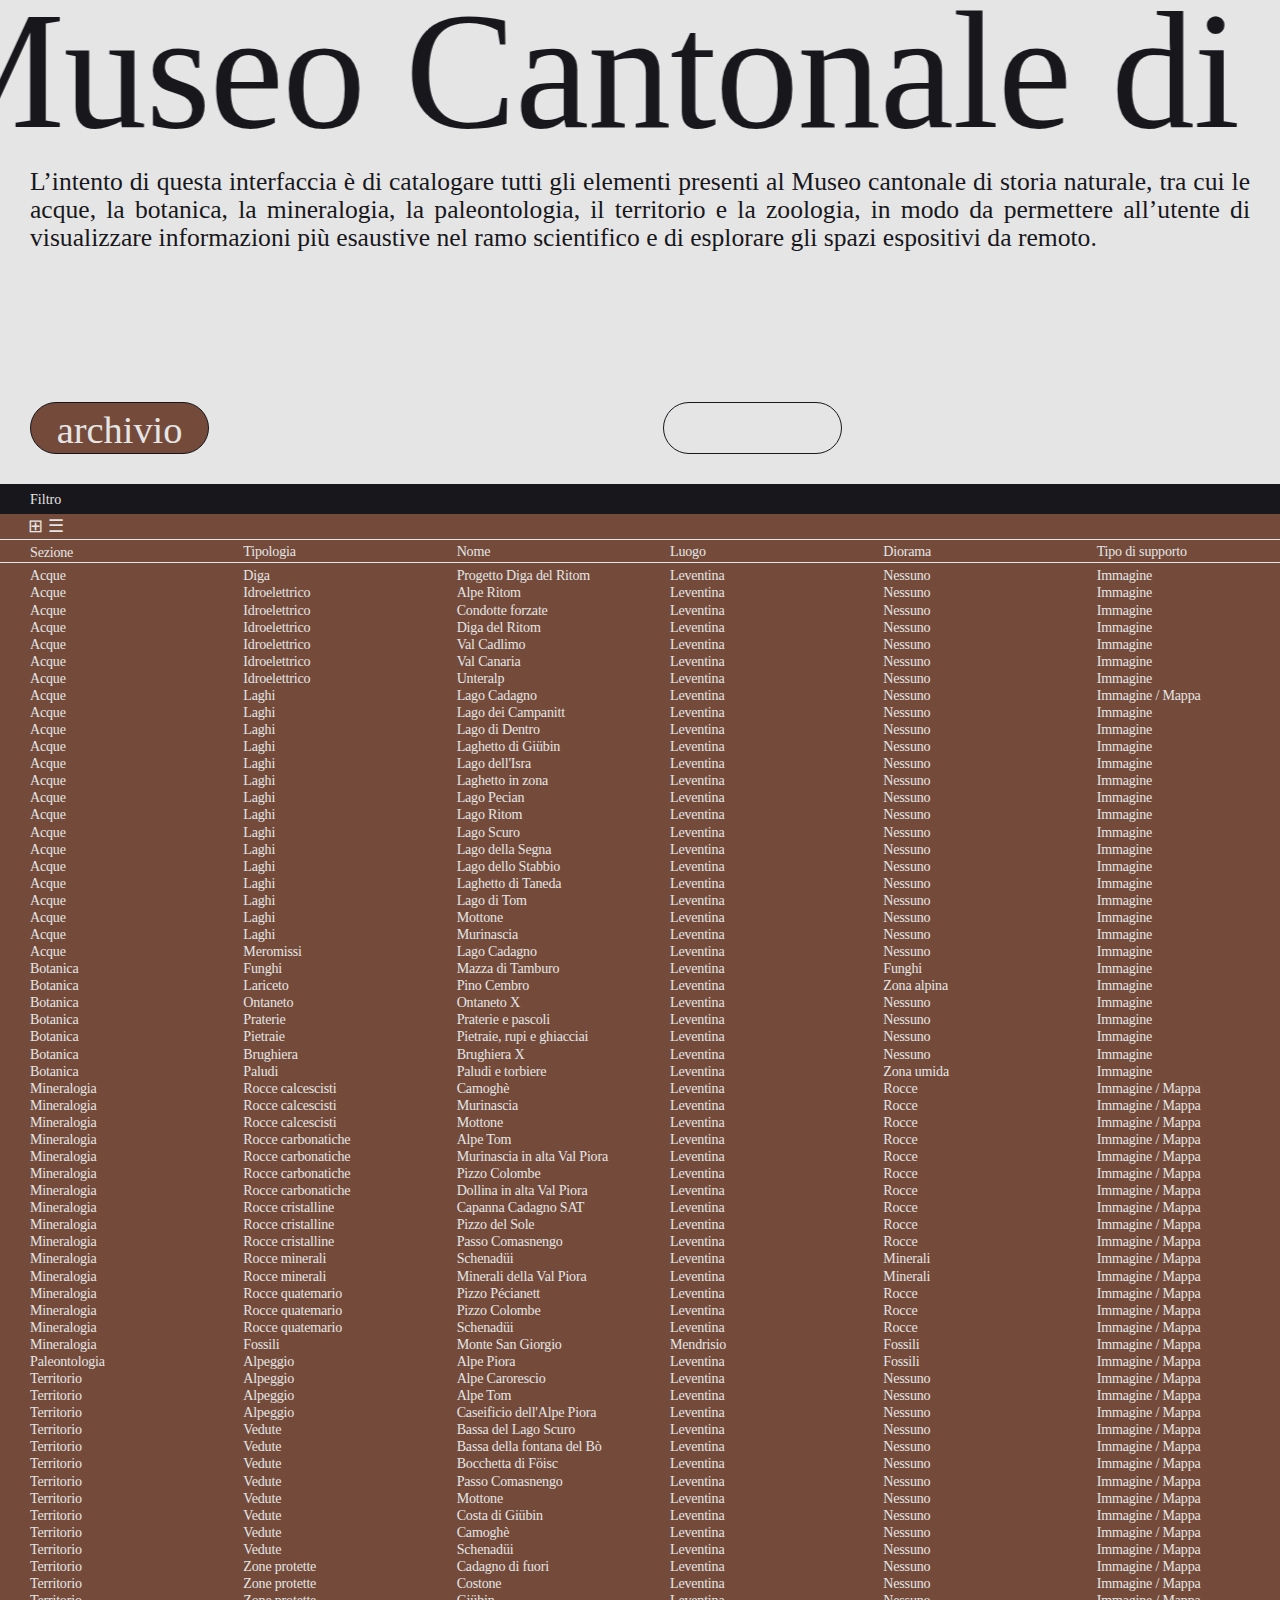
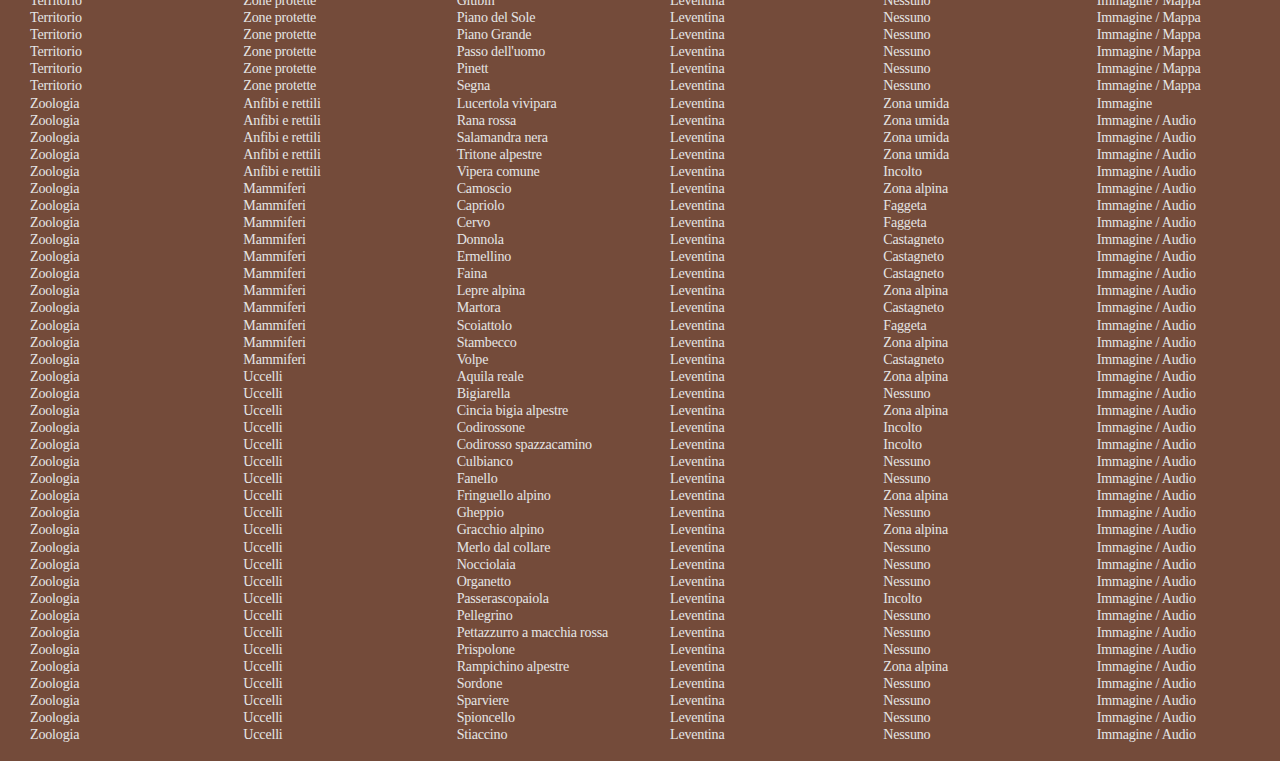
<file: archivio_lista.html>
<!DOCTYPE html>
<html>
<head>
	<meta charset="utf-8">
	<meta name="viewport" content="width=device-width, initial-scale=1.0">
	<title>Archivio+Diorami</title>

	  <link rel="stylesheet" href="https://maxcdn.bootstrapcdn.com/bootstrap/3.4.1/css/bootstrap.min.css">
  	<script src="https://ajax.googleapis.com/ajax/libs/jquery/3.5.1/jquery.min.js"></script>
  	<script src="https://maxcdn.bootstrapcdn.com/bootstrap/3.4.1/js/bootstrap.min.js"></script>

  	<link rel="stylesheet" type="text/css" href="CSS/style.css">
	
</head>
<body>

<style>

	.table>tbody>tr>td, {
	border:none;
	padding: 0px 0px 0px 30px;
	}

	.table>thead>tr>th {
	border:none;
	padding: 0px 0px 0px 30px;
	}

	.a:visited {
  	color: #E5E5E5; 
	}

	.a2:visited {
  	color: #18171C;
	}

	.bottonegalleria:hover , .bottonegalleria.active {
	color:#1E1EF0;
	font-size:1.4vw;
	text-decoration: none;
	}

	.bottonelista:hover , .bottonelista.active {
	color:#1E1EF0;
	font-size:1.4vw;
	text-decoration: none;
	}

	.tr:hover {
	color:#1E1EF0;
	}

	.bottonediorami:hover {
	font-size:3vw;
	font-family:Neue Haas Grotesk Text Pro;
	font-weight:300;
	text-align: center;
	display: block;
	width:14vw;
	height:4vw;
	border-radius:40px;
	border:0.05vw solid #18171C;
	background-color:#744b3a;
	cursor:pointer;
	text-decoration: none;
	justify-content: center;
	color:#E5E5E5;
	margin-bottom:0px;
	margin-top: 150px;
}

</style>

	<marquee direction="left" loop="-1" behavior="alternate" scrolldelay="60">
	<h1>Museo Cantonale di storia naturale</h1></marquee>
		<div class="flex griglia">
			<p class="span_12 paragrafobase">L’intento di questa interfaccia è di catalogare tutti gli elementi presenti al Museo cantonale di storia naturale, tra cui le acque, la botanica, la mineralogia, la paleontologia, il territorio e la zoologia, in modo da permettere all’utente di visualizzare informazioni più esaustive nel ramo scientifico e di esplorare gli spazi espositivi da remoto.</p>
		</div>

			<!-- Bottoni -->
			<div class="flex griglia">
				<a class="bottonearchivio span_2 active" href="index.html">archivio</a>
				<div class="span_4"></div>
				<a class="bottonediorami span_2 a2" href="diorami.html">diorami</a>
			</div>

				<!-- Filtro -->
				<div class="flex griglia">
					<button class="span_12 filter"> Filtro </button>
						<div class="span_12 panel">
						<div class="container griglia">			
							<table class="table span_12 tablestile">
							<thead>
							  <tr>
							  	<th style="width:16.6%" class="thstile2"></th>
							    <th style="width:16.6%" class="thstile2">Sezione</th>
							    <th style="width:16.6%" class="thstile2">Tipologia</th>
							    <th style="width:16.6%" class="thstile2">Luogo</th>
							    <th style="width:16.6%" class="thstile2">Diorama</th>
							    <th style="width:16.6%" class="thstile2">Tipo di supporto</th>
							  </tr>							   
							</thead>
							  <tr>
							  	<td style="width:16.6%;" class="tdstile"></td>
							    <td style="width:16.6%;" class="tdstile"><button class="table_filter">〇 Acque</button></td>
								<td style="width:16.6%;" class="tdstile"><button class="table_filter">〇 Diga</button></td>
								<td style="width:16.6%;" class="tdstile"><button class="table_filter">〇 Bellinzona</button></td>
								<td style="width:16.6%;" class="tdstile"><button class="table_filter">〇 Castagneto</button></td>
								<td style="width:16.6%;" class="tdstile"><button class="table_filter">〇 Audio</button></td>
							  </tr>
							  <tr>
							   	<td style="width:16.6%;" class="tdstile"></td>
							    <td style="width:16.6%;" class="tdstile"><button class="table_filter">〇 Botanica</button></td>
								<td style="width:16.6%;" class="tdstile"><button class="table_filter">〇 Idroelettrico</button></td>
								<td style="width:16.6%;" class="tdstile"><button class="table_filter">〇 Blenio</button></td>
								<td style="width:16.6%;" class="tdstile"><button class="table_filter">〇 Estinti</button></td>
								<td style="width:16.6%;" class="tdstile"><button class="table_filter">〇 Immagine</button></td>
							  </tr>
							  <tr>
							    <td style="width:16.6%;" class="tdstile"></td>
							    <td style="width:16.6%;" class="tdstile"><button class="table_filter">〇 Mineralogia</button></td>
								<td style="width:16.6%;" class="tdstile"><button class="table_filter">〇 Laghi</button></td>
								<td style="width:16.6%;" class="tdstile"><button class="table_filter">〇 Leventina</button></td>
								<td style="width:16.6%;" class="tdstile"><button class="table_filter">〇 Faggeta</button></td>
								<td style="width:16.6%;" class="tdstile"><button class="table_filter">〇 Mappa</button></td>
							  </tr>
							  <tr>
							    <td style="width:16.6%;" class="tdstile"></td>
							    <td style="width:16.6%;" class="tdstile"><button class="table_filter">〇 Paleontologia</button></td>
								<td style="width:16.6%;" class="tdstile"><button class="table_filter">〇 Meromissi</button></td>
								<td style="width:16.6%;" class="tdstile"><button class="table_filter">〇 Locarno</button></td>
								<td style="width:16.6%;" class="tdstile"><button class="table_filter">〇 Incolto</button></td>
								<td style="width:16.6%;" class="tdstile"><button class="table_filter"></button></td>
							  </tr>
							  <tr>
							    <td style="width:16.6%;" class="tdstile"></td>
							    <td style="width:16.6%;" class="tdstile"><button class="table_filter">〇 Territorio</button></td>
								<td style="width:16.6%;" class="tdstile"><button class="table_filter">〇 Funghi</button></td>
								<td style="width:16.6%;" class="tdstile"><button class="table_filter">〇 Lugano</button></td>
								<td style="width:16.6%;" class="tdstile"><button class="table_filter">〇 Siepe</button></td>
								<td style="width:16.6%;" class="tdstile"></td>
							  </tr>
							    <tr>
							    <td style="width:16.6%;" class="tdstile"></td>
							    <td style="width:16.6%;" class="tdstile"><button class="table_filter">〇 Zoologia</button></td>
								<td style="width:16.6%;" class="tdstile"><button class="table_filter">〇 Lariceto</button></td>
								<td style="width:16.6%;" class="tdstile"><button class="table_filter">〇 Maggia</button></td>
								<td style="width:16.6%;" class="tdstile"><button class="table_filter">〇 Zona alpina</button></td>
								<td style="width:16.6%;" class="tdstile"></td>
							  </tr>
							   <tr>
							    <td style="width:16.6%;" class="tdstile"></td>
							    <td style="width:16.6%;" class="tdstile"></td>
							   	<td style="width:16.6%;" class="tdstile"><button class="table_filter">〇 Ontaneto</button></td>
								<td style="width:16.6%;" class="tdstile"><button class="table_filter">〇 Mendrisio</button></td>
								<td style="width:16.6%;" class="tdstile"><button class="table_filter">〇 Zona notturna</button></td>
								<td style="width:16.6%;" class="tdstile"></td>
							  </tr>
							  <tr>
							    <td style="width:16.6%;" class="tdstile"></td>
							    <td style="width:16.6%;" class="tdstile"></td>
							   	<td style="width:16.6%;" class="tdstile"><button class="table_filter">〇 Praterie</button></td>
								<td style="width:16.6%;" class="tdstile"><button class="table_filter">〇 Riviera</button></td>
								<td style="width:16.6%;" class="tdstile"><button class="table_filter">〇 Zona umida</button></td>
								<td style="width:16.6%;" class="tdstile"></td>
							  </tr>
							  <tr>
							    <td style="width:16.6%;" class="tdstile"></td>
							    <td style="width:16.6%;" class="tdstile"></td>
							   	<td style="width:16.6%;" class="tdstile"><button class="table_filter">〇 Pietraie</button></td>
								<td style="width:16.6%;" class="tdstile"></td>
								<td style="width:16.6%;" class="tdstile"></td>
								<td style="width:16.6%;" class="tdstile"></td>
							  </tr>
							  <tr>
							    <td style="width:16.6%;" class="tdstile"></td>
							    <td style="width:16.6%;" class="tdstile"></td>
							   	<td style="width:16.6%;" class="tdstile"><button class="table_filter">〇 Brughiera</button></td>
								<td style="width:16.6%;" class="tdstile"></td>
								<td style="width:16.6%;" class="tdstile"></td>
								<td style="width:16.6%;" class="tdstile"></td>
							  </tr>
							  <tr>
							    <td style="width:16.6%;" class="tdstile"></td>
							    <td style="width:16.6%;" class="tdstile"></td>
							   	<td style="width:16.6%;" class="tdstile"><button class="table_filter">〇 Paludi</button></td>
								<td style="width:16.6%;" class="tdstile"></td>
								<td style="width:16.6%;" class="tdstile"></td>
								<td style="width:16.6%;" class="tdstile"></td>
							  </tr>
							  <tr>
							    <td style="width:16.6%;" class="tdstile"></td>
							    <td style="width:16.6%;" class="tdstile"></td>
							   	<td style="width:16.6%;" class="tdstile"><button class="table_filter">〇 Rocce calcescisti</button></td>
								<td style="width:16.6%;" class="tdstile"></td>
								<td style="width:16.6%;" class="tdstile"></td>
								<td style="width:16.6%;" class="tdstile"></td>
							  </tr>
							  <tr>
							    <td style="width:16.6%;" class="tdstile"></td>
							    <td style="width:16.6%;" class="tdstile"></td>
							   	<td style="width:16.6%;" class="tdstile"><button class="table_filter">〇 Rocce carbonatiche</button></td>
								<td style="width:16.6%;" class="tdstile"></td>
								<td style="width:16.6%;" class="tdstile"></td>
								<td style="width:16.6%;" class="tdstile"></td>
							  </tr>
							  <tr>
							    <td style="width:16.6%;" class="tdstile"></td>
							    <td style="width:16.6%;" class="tdstile"></td>
							   	<td style="width:16.6%;" class="tdstile"><button class="table_filter">〇 Rocce cristalline</button></td>
								<td style="width:16.6%;" class="tdstile"></td>
								<td style="width:16.6%;" class="tdstile"></td>
								<td style="width:16.6%;" class="tdstile"></td>
							  </tr>
							  <tr>
							    <td style="width:16.6%;" class="tdstile"></td>
							    <td style="width:16.6%;" class="tdstile"></td>
							   	<td style="width:16.6%;" class="tdstile"><button class="table_filter">〇 Rocce minerali</button></td>
								<td style="width:16.6%;" class="tdstile"></td>
								<td style="width:16.6%;" class="tdstile"></td>
								<td style="width:16.6%;" class="tdstile"></td>
							  </tr>
							  <tr>
							    <td style="width:16.6%;" class="tdstile"></td>
							    <td style="width:16.6%;" class="tdstile"></td>
							   	<td style="width:16.6%;" class="tdstile"><button class="table_filter">〇 Rocce quatemario</button></td>
								<td style="width:16.6%;" class="tdstile"></td>
								<td style="width:16.6%;" class="tdstile"></td>
								<td style="width:16.6%;" class="tdstile"></td>
							  </tr>
							  <tr>
							    <td style="width:16.6%;" class="tdstile"></td>
							    <td style="width:16.6%;" class="tdstile"></td>
							   	<td style="width:16.6%;" class="tdstile"><button class="table_filter">〇 Fossili</button></td>
								<td style="width:16.6%;" class="tdstile"></td>
								<td style="width:16.6%;" class="tdstile"></td>
								<td style="width:16.6%;" class="tdstile"></td>
							  </tr>
							  <tr>
							    <td style="width:16.6%;" class="tdstile"></td>
							    <td style="width:16.6%;" class="tdstile"></td>
							   	<td style="width:16.6%;" class="tdstile"><button class="table_filter">〇 Alpeggio</button></td>
								<td style="width:16.6%;" class="tdstile"></td>
								<td style="width:16.6%;" class="tdstile"></td>
								<td style="width:16.6%;" class="tdstile"></td>
							  </tr>
							  <tr>
							    <td style="width:16.6%;" class="tdstile"></td>
							    <td style="width:16.6%;" class="tdstile"></td>
							   	<td style="width:16.6%;" class="tdstile"><button class="table_filter">〇 Vedute</button></td>
								<td style="width:16.6%;" class="tdstile"></td>
								<td style="width:16.6%;" class="tdstile"></td>
								<td style="width:16.6%;" class="tdstile"></td>
							  </tr>
							  <tr>
							    <td style="width:16.6%;" class="tdstile"></td>
							    <td style="width:16.6%;" class="tdstile"></td>
							   	<td style="width:16.6%;" class="tdstile"><button class="table_filter">〇 Zone protette</button></td>
								<td style="width:16.6%;" class="tdstile"></td>
								<td style="width:16.6%;" class="tdstile"></td>
								<td style="width:16.6%;" class="tdstile"></td>
							  </tr>
							  <tr>
							    <td style="width:16.6%;" class="tdstile"></td>
							    <td style="width:16.6%;" class="tdstile"></td>
							   	<td style="width:16.6%;" class="tdstile"><button class="table_filter">〇 Anfibi e rettili</button></td>
								<td style="width:16.6%;" class="tdstile"></td>
								<td style="width:16.6%;" class="tdstile"></td>
								<td style="width:16.6%;" class="tdstile"></td>
							  </tr>
							  <tr>
							    <td style="width:16.6%;" class="tdstile"></td>
							    <td style="width:16.6%;" class="tdstile"></td>
							   	<td style="width:16.6%;" class="tdstile"><button class="table_filter">〇 Mammiferi</button></td>
								<td style="width:16.6%;" class="tdstile"></td>
								<td style="width:16.6%;" class="tdstile"></td>
								<td style="width:16.6%;" class="tdstile"></td>
							  </tr>
							  <tr>
							    <td style="width:16.6%;" class="tdstile"></td>
							    <td style="width:16.6%;" class="tdstile"></td>
							   	<td style="width:16.6%;" class="tdstile"><button class="table_filter">〇 Uccelli</button></td>
								<td style="width:16.6%;" class="tdstile"></td>
								<td style="width:16.6%;" class="tdstile"></td>
								<td style="width:16.6%;" class="tdstile"></td>
							  </tr>
							</table>
						</div>
					</div>
				</div>

				<!-- Bottoni -->		
				<div style="background: #744b3a; border-bottom: 0.05vw solid #E5E5E5;; padding-left: 2.2%;">
					<a class="bottonegalleria a" href="index.html"> ⊞ </a>
					<a class="bottonelista a" href="archivio_lista.html"> ☰ </a>	
				</div>

			<!-- Tabella -->
			<div class="grid-container">
				<div style="margin:0px" class="container span_12">
							<table class="table span_12 tablestile">
							<thead>
							<tr>
							  <th style="width: 16%; border-bottom: 0.01vw solid #E5E5E5; padding: 1px 0px 1px 30px background: #744b3a;" class="thstile">
							  	Sezione
							  </th>
							  <th style="width: 16%; border-bottom: 0.01vw solid #E5E5E5; padding: 1px 0px 1px 30px" class="thstile">
							    Tipologia
							  </th>
							  <th style="width: 16%; border-bottom: 0.01vw solid #E5E5E5; padding: 1px 0px 1px 30px" class="thstile">
							  	Nome
							  </th>
							  <th style="width: 16%; border-bottom: 0.01vw solid #E5E5E5; padding: 1px 0px 1px 30px" class="thstile">
							  	Luogo
							  </th>
							  <th style="width: 16%; border-bottom: 0.01vw solid #E5E5E5; padding: 1px 0px 1px 30px" class="thstile">
							  	Diorama
							  </th>
							  <th style="width: 16%; border-bottom: 0.01vw solid #E5E5E5; padding: 1px 0px 1px 30px" class="thstile">
							  	Tipo di supporto
							  </th>
							  </tr>
							</thead>		
							<tbody id="myTable">
							  <tr class="tr"> <!-- riga -->
							    <td style="width:16.6%; padding: 5px 0px 0px 30px">
							    	<div class="testolistaarchivio">
							    	 <a href="acque.html#scroll">Acque</a>
							    	</div>
							    </td>
							    <td style="width:16.6%; padding: 5px 0px 0px 30px">
							       	<div class="testolistaarchivio">
							    	 <a href="acque.html#scroll">Diga</a> 
							    	</div>
							    </td>
							    <td style="width:16.6%; padding: 5px 0px 0px 30px">
							    	<div class="testolistaarchivio">
							    	 <span><a href="acque.html#scroll">Progetto Diga del Ritom</a></span>
							    		 <img class="imghover" src="img_archivio/Costruzione_diga_ritom_blue.jpg">
							    	</div>
							    </td>
							    <td style="width:16.6%; padding: 5px 0px 0px 30px">
							    	<div class="testolistaarchivio">
							    	 <a href="acque.html#scroll">Leventina</a>
							    	</div>
							    </td>
							    <td style="width:16.6%; padding: 5px 0px 0px 30px">
							    	<div class="testolistaarchivio">
							    	 <a href="acque.html#scroll">Nessuno</a>
							    	</div>
							    </td>
							    <td style="width:16.6%; padding: 5px 0px 0px 30px">
							    	<div class="testolistaarchivio">
							    	 <a href="acque.html#scroll">Immagine </a>
							    	</div>
							    </td>
							  </tr>

							  <tr class="tr"> <!-- riga -->
							    <td style="width:16.6%; padding: 3px 0px 0px 30px">
							    	<div class="testolistaarchivio">
							    	 <span><a href="acque.html#scroll2">Acque</a></span> 
							    	</div>
							    </td>
							    <td style="width:16.6%; padding: 3px 0px 0px 30px">
							    	<div class="testolistaarchivio">
							    	 <span><a href="acque.html#scroll2">Idroelettrico</a></span>
							    	</div>
							    </td>
							    <td style="width:16.6%; padding: 3px 0px 0px 30px">
							    	<div class="testolistaarchivio">
							    	 <span><a href="acque.html#scroll2">Alpe Ritom</a></span> 
							    		 <img class="imghover" src="img_archivio/idroelettrico_alpe_ritom_blue.jpg">
							    	</div>
							    </td>
							    <td style="width:16.6%; padding: 3px 0px 0px 30px">
							    	<div class="testolistaarchivio">
							    	 <span><a href="acque.html#scroll2">Leventina</a></span>
							    	</div>
							    </td>
							    <td style="width:16.6%; padding: 3px 0px 0px 30px">
							    	<div class="testolistaarchivio">
							    	 <span><a href="acque.html#scroll2">Nessuno</a></span>
							    	</div>
							    </td>
							    <td style="width:16.6%; padding: 3px 0px 0px 30px">
							    	<div class="testolistaarchivio">
							    	 <span><a href="acque.html#scroll2">Immagine </a></span> 
							    	</div>
							    </td>
							  </tr>

							  <tr class="tr"> <!-- riga -->
							    <td style="width:16.6%; padding: 3px 0px 0px 30px">
							    	<div class="testolistaarchivio">
							    	 Acque
							    	</div>
							    </td>
							    <td style="width:16.6%; padding: 3px 0px 0px 30px">
							    	<div class="testolistaarchivio">
							    	 Idroelettrico
							    	</div>
							    </td>
							    <td style="width:16.6%; padding: 3px 0px 0px 30px">
							    	<div class="testolistaarchivio">
							    	 <span>Condotte forzate</span>
							    		 <img class="imghover" src="img_archivio/Condotte_forzate_blue.jpg">
							    	</div>
							    </td>
							    <td style="width:16.6%; padding: 3px 0px 0px 30px">
							    	<div class="testolistaarchivio">
							    	 Leventina
							    	</div>
							    </td>
							    <td style="width:16.6%; padding: 3px 0px 0px 30px">
							    	<div class="testolistaarchivio">
							    	 Nessuno
							    	</div>
							    </td>
							    <td style="width:16.6%; padding: 3px 0px 0px 30px">
							    	<div class="testolistaarchivio">
							    	 Immagine 
							    	</div>
							    </td>
							  </tr>

							  <tr class="tr"> <!-- riga -->
							    <td style="width:16.6%; padding: 3px 0px 0px 30px">
							    	<div class="testolistaarchivio">
							    	 Acque
							    	</div>
							    </td>
							    <td style="width:16.6%; padding: 3px 0px 0px 30px">
							    	<div class="testolistaarchivio">
							    	 Idroelettrico
							    	</div>
							    </td>
							    <td style="width:16.6%; padding: 3px 0px 0px 30px">
							    	<div class="testolistaarchivio">
							    	 <span>Diga del Ritom</span>
							    		 <img class="imghover" src="img_archivio/Diga_ritom_blue.jpg">
							    	</div>
							    </td>
							    <td style="width:16.6%; padding: 3px 0px 0px 30px">
							    	<div class="testolistaarchivio">
							    	 Leventina
							    	</div>
							    </td>
							    <td style="width:16.6%; padding: 3px 0px 0px 30px">
							    	<div class="testolistaarchivio">
							    	 Nessuno
							    	</div>
							    </td>
							    <td style="width:16.6%; padding: 3px 0px 0px 30px">
							    	<div class="testolistaarchivio">
							    	 Immagine 
							    	</div>
							    </td>
							  </tr>

							  <tr class="tr"> <!-- riga -->
							    <td style="width:16.6%; padding: 3px 0px 0px 30px">
							    	<div class="testolistaarchivio">
							    	 Acque
							    	</div>
							    </td>
							    <td style="width:16.6%; padding: 3px 0px 0px 30px">
							    	<div class="testolistaarchivio">
							    	 Idroelettrico
							    	</div>
							    </td>
							    <td style="width:16.6%; padding: 3px 0px 0px 30px">
							    	<div class="testolistaarchivio">
							    	 <span>Val Cadlimo</span>
							    		 <img class="imghover" src="img_archivio/Val_Cadlimo_blue.jpg">
							    	</div>
							    </td>
							    <td style="width:16.6%; padding: 3px 0px 0px 30px">
							    	<div class="testolistaarchivio">
							    	 Leventina
							    	</div>
							    </td>
							    <td style="width:16.6%; padding: 3px 0px 0px 30px">
							    	<div class="testolistaarchivio">
							    	 Nessuno
							    	</div>
							    </td>
							    <td style="width:16.6%; padding: 3px 0px 0px 30px">
							    	<div class="testolistaarchivio">
							    	 Immagine 
							    	</div>
							    </td>
							  </tr>

							  <tr class="tr"> <!-- riga -->
							    <td style="width:16.6%; padding: 3px 0px 0px 30px">
							    	<div class="testolistaarchivio">
							    	 Acque
							    	</div>
							    </td>
							    <td style="width:16.6%; padding: 3px 0px 0px 30px">
							    	<div class="testolistaarchivio">
							    	 Idroelettrico
							    	</div>
							    </td>
							    <td style="width:16.6%; padding: 3px 0px 0px 30px">
							    	<div class="testolistaarchivio">
							    	 <span>Val Canaria</span>
							    		 <img class="imghover" src="img_archivio/Val_Canaria_blue.jpg">
							    	</div>
							    </td>
							    <td style="width:16.6%; padding: 3px 0px 0px 30px">
							    	<div class="testolistaarchivio">
							    	 Leventina
							    	</div>
							    </td>
							    <td style="width:16.6%; padding: 3px 0px 0px 30px">
							    	<div class="testolistaarchivio">
							    	 Nessuno
							    	</div>
							    </td>
							    <td style="width:16.6%; padding: 3px 0px 0px 30px">
							    	<div class="testolistaarchivio">
							    	 Immagine 
							    	</div>
							    </td>
							  </tr>

							  <tr class="tr"> <!-- riga -->
							    <td style="width:16.6%; padding: 3px 0px 0px 30px">
							    	<div class="testolistaarchivio">
							    	 Acque
							    	</div>
							    </td>
							    <td style="width:16.6%; padding: 3px 0px 0px 30px">
							    	<div class="testolistaarchivio">
							    	 Idroelettrico
							    	</div>
							    </td>
							    <td style="width:16.6%; padding: 3px 0px 0px 30px">
							    	<div class="testolistaarchivio">
							    	 <span>Unteralp</span>
							    		 <img class="imghover" src="img_archivio/Unteralp_blue.jpg">
							    	</div>
							    </td>
							    <td style="width:16.6%; padding: 3px 0px 0px 30px">
							    	<div class="testolistaarchivio">
							    	 Leventina
							    	</div>
							    </td>
							    <td style="width:16.6%; padding: 3px 0px 0px 30px">
							    	<div class="testolistaarchivio">
							    	 Nessuno
							    	</div>
							    </td>
							    <td style="width:16.6%; padding: 3px 0px 0px 30px">
							    	<div class="testolistaarchivio">
							    	 Immagine 
							    	</div>
							    </td>
							  </tr>

							  <tr class="tr"> <!-- riga -->
							    <td style="width:16.6%; padding: 3px 0px 0px 30px">
							    	<div class="testolistaarchivio">
							    	 <a href="acque.html#scroll9">Acque</a>
							    	</div>
							    </td>
							    <td style="width:16.6%; padding: 3px 0px 0px 30px">
							    	<div class="testolistaarchivio">
							    	 <a href="acque.html#scroll9">Laghi</a>
							    	</div>
							    </td>
							    <td style="width:16.6%; padding: 3px 0px 0px 30px">
							    	<div class="testolistaarchivio">
							    	 <a href="acque.html#scroll9">Lago Cadagno</a>
							    		 <img class="imghover" src="img_archivio/Lago_cadagno_blue.jpg">
							    	</div>
							    </td>
							    <td style="width:16.6%; padding: 3px 0px 0px 30px">
							    	<div class="testolistaarchivio">
							    	 <a href="acque.html#scroll9">Leventina</a>
							    	</div>
							    </td>
							    <td style="width:16.6%; padding: 3px 0px 0px 30px">
							    	<div class="testolistaarchivio">
							    	 <a href="acque.html#scroll9">Nessuno</a>
							    	</div>
							    </td>
							    <td style="width:16.6%; padding: 3px 0px 0px 30px">
							    	<div class="testolistaarchivio">
							    	 <a href="acque.html#scroll9">Immagine  / Mappa</a>
							    	</div>
							    </td>
							  </tr>

							  <tr class="tr"> <!-- riga -->
							    <td style="width:16.6%; padding: 3px 0px 0px 30px">
							    	<div class="testolistaarchivio">
							    	 Acque
							    	</div>
							    </td>
							    <td style="width:16.6%; padding: 3px 0px 0px 30px">
							    	<div class="testolistaarchivio">
							    	 Laghi
							    	</div>
							    </td>
							    <td style="width:16.6%; padding: 3px 0px 0px 30px">
							    	<div class="testolistaarchivio">
							    	 <span>Lago dei Campanitt</span>
							    		 <img class="imghover" src="img_archivio/Lago dei Campanitt_blue.jpg">
							    	</div>
							    </td>
							    <td style="width:16.6%; padding: 3px 0px 0px 30px">
							    	<div class="testolistaarchivio">
							    	 Leventina
							    	</div>
							    </td>
							    <td style="width:16.6%; padding: 3px 0px 0px 30px">
							    	<div class="testolistaarchivio">
							    	 Nessuno
							    	</div>
							    </td>
							    <td style="width:16.6%; padding: 3px 0px 0px 30px">
							    	<div class="testolistaarchivio">
							    	 Immagine 
							    	</div>
							    </td>
							  </tr>

							  <tr class="tr"> <!-- riga -->
							    <td style="width:16.6%; padding: 3px 0px 0px 30px">
							    	<div class="testolistaarchivio">
							    	 Acque
							    	</div>
							    </td>
							    <td style="width:16.6%; padding: 3px 0px 0px 30px">
							    	<div class="testolistaarchivio">
							    	 Laghi
							    	</div>
							    </td>
							    <td style="width:16.6%; padding: 3px 0px 0px 30px">
							    	<div class="testolistaarchivio">
							    	 <span>Lago di Dentro</span>
							    		 <img class="imghover" src="img_archivio/Lago_di_dentro_blue.jpg">
							    	</div>
							    </td>
							    <td style="width:16.6%; padding: 3px 0px 0px 30px">
							    	<div class="testolistaarchivio">
							    	 Leventina
							    	</div>
							    </td>
							    <td style="width:16.6%; padding: 3px 0px 0px 30px">
							    	<div class="testolistaarchivio">
							    	 Nessuno
							    	</div>
							    </td>
							    <td style="width:16.6%; padding: 3px 0px 0px 30px">
							    	<div class="testolistaarchivio">
							    	 Immagine 
							    	</div>
							    </td>
							  </tr>

							  <tr class="tr"> <!-- riga -->
							    <td style="width:16.6%; padding: 3px 0px 0px 30px">
							    	<div class="testolistaarchivio">
							    	 Acque
							    	</div>
							    </td>
							    <td style="width:16.6%; padding: 3px 0px 0px 30px">
							    	<div class="testolistaarchivio">
							    	 Laghi
							    	</div>
							    </td>
							    <td style="width:16.6%; padding: 3px 0px 0px 30px">
							    	<div class="testolistaarchivio">
							    	 <span>Laghetto di Giübin</span>
							    		 <img class="imghover" src="img_archivio/Lago_giubin_blue.jpg">
							    	</div>
							    </td>
							    <td style="width:16.6%; padding: 3px 0px 0px 30px">
							    	<div class="testolistaarchivio">
							    	 Leventina
							    	</div>
							    </td>
							    <td style="width:16.6%; padding: 3px 0px 0px 30px">
							    	<div class="testolistaarchivio">
							    	 Nessuno
							    	</div>
							    </td>
							    <td style="width:16.6%; padding: 3px 0px 0px 30px">
							    	<div class="testolistaarchivio">
							    	 Immagine 
							    	</div>
							    </td>
							  </tr>

							  <tr class="tr"> <!-- riga -->
							    <td style="width:16.6%; padding: 3px 0px 0px 30px">
							    	<div class="testolistaarchivio">
							    	 Acque
							    	</div>
							    </td>
							    <td style="width:16.6%; padding: 3px 0px 0px 30px">
							    	<div class="testolistaarchivio">
							    	 Laghi
							    	</div>
							    </td>
							    <td style="width:16.6%; padding: 3px 0px 0px 30px">
							    	<div class="testolistaarchivio">
							    	 <span>Lago dell'Isra</span>
							    		 <img class="imghover" src="img_archivio/Lago dell’Isra_blue.jpg">
							    	</div>
							    </td>
							    <td style="width:16.6%; padding: 3px 0px 0px 30px">
							    	<div class="testolistaarchivio">
							    	 Leventina
							    	</div>
							    </td>
							    <td style="width:16.6%; padding: 3px 0px 0px 30px">
							    	<div class="testolistaarchivio">
							    	 Nessuno
							    	</div>
							    </td>
							    <td style="width:16.6%; padding: 3px 0px 0px 30px">
							    	<div class="testolistaarchivio">
							    	 Immagine 
							    	</div>
							    </td>
							  </tr>

							  <tr class="tr"> <!-- riga -->
							    <td style="width:16.6%; padding: 3px 0px 0px 30px">
							    	<div class="testolistaarchivio">
							    	 Acque
							    	</div>
							    </td>
							    <td style="width:16.6%; padding: 3px 0px 0px 30px">
							    	<div class="testolistaarchivio">
							    	 Laghi
							    	</div>
							    </td>
							    <td style="width:16.6%; padding: 3px 0px 0px 30px">
							    	<div class="testolistaarchivio">
							    	 <span>Laghetto in zona</span>
							    		 <img class="imghover" src="img_archivio/Laghetto in zona_blue.jpg">
							    	</div>
							    </td>
							    <td style="width:16.6%; padding: 3px 0px 0px 30px">
							    	<div class="testolistaarchivio">
							    	 Leventina
							    	</div>
							    </td>
							    <td style="width:16.6%; padding: 3px 0px 0px 30px">
							    	<div class="testolistaarchivio">
							    	 Nessuno
							    	</div>
							    </td>
							    <td style="width:16.6%; padding: 3px 0px 0px 30px">
							    	<div class="testolistaarchivio">
							    	 Immagine 
							    	</div>
							    </td>
							  </tr>

							  <tr class="tr"> <!-- riga -->
							    <td style="width:16.6%; padding: 3px 0px 0px 30px">
							    	<div class="testolistaarchivio">
							    	 Acque
							    	</div>
							    </td>
							    <td style="width:16.6%; padding: 3px 0px 0px 30px">
							    	<div class="testolistaarchivio">
							    	 Laghi
							    	</div>
							    </td>
							    <td style="width:16.6%; padding: 3px 0px 0px 30px">
							    	<div class="testolistaarchivio">
							    	 <span>Lago Pecian</span>
							    		 <img class="imghover" src="img_archivio/Lago Pecian_blue.jpg">
							    	</div>
							    </td>
							    <td style="width:16.6%; padding: 3px 0px 0px 30px">
							    	<div class="testolistaarchivio">
							    	 Leventina
							    	</div>
							    </td>
							    <td style="width:16.6%; padding: 3px 0px 0px 30px">
							    	<div class="testolistaarchivio">
							    	 Nessuno
							    	</div>
							    </td>
							    <td style="width:16.6%; padding: 3px 0px 0px 30px">
							    	<div class="testolistaarchivio">
							    	 Immagine 
							    	</div>
							    </td>
							  </tr>

							  <tr class="tr"> <!-- riga -->
							    <td style="width:16.6%; padding: 3px 0px 0px 30px">
							    	<div class="testolistaarchivio">
							    	 Acque
							    	</div>
							    </td>
							    <td style="width:16.6%; padding: 3px 0px 0px 30px">
							    	<div class="testolistaarchivio">
							    	 Laghi
							    	</div>
							    </td>
							    <td style="width:16.6%; padding: 3px 0px 0px 30px">
							    	<div class="testolistaarchivio">
							    	 <span>Lago Ritom</span>
							    		 <img class="imghover" src="img_archivio/Lago_Ritom_blue.jpg">
							    	</div>
							    </td>
							    <td style="width:16.6%; padding: 3px 0px 0px 30px">
							    	<div class="testolistaarchivio">
							    	 Leventina
							    	</div>
							    </td>
							    <td style="width:16.6%; padding: 3px 0px 0px 30px">
							    	<div class="testolistaarchivio">
							    	 Nessuno
							    	</div>
							    </td>
							    <td style="width:16.6%; padding: 3px 0px 0px 30px">
							    	<div class="testolistaarchivio">
							    	 Immagine 
							    	</div>
							    </td>
							  </tr>

							  <tr class="tr"> <!-- riga -->
							    <td style="width:16.6%; padding: 3px 0px 0px 30px">
							    	<div class="testolistaarchivio">
							    	 Acque
							    	</div>
							    </td>
							    <td style="width:16.6%; padding: 3px 0px 0px 30px">
							    	<div class="testolistaarchivio">
							    	 Laghi
							    	</div>
							    </td>
							    <td style="width:16.6%; padding: 3px 0px 0px 30px">
							    	<div class="testolistaarchivio">
							    	 <span>Lago Scuro</span>
							    		 <img class="imghover" src="img_archivio/Lago_scuro_blue.jpg">
							    	</div>
							    </td>
							    <td style="width:16.6%; padding: 3px 0px 0px 30px">
							    	<div class="testolistaarchivio">
							    	 Leventina
							    	</div>
							    </td>
							    <td style="width:16.6%; padding: 3px 0px 0px 30px">
							    	<div class="testolistaarchivio">
							    	 Nessuno
							    	</div>
							    </td>
							    <td style="width:16.6%; padding: 3px 0px 0px 30px">
							    	<div class="testolistaarchivio">
							    	 Immagine 
							    	</div>
							    </td>
							  </tr>

							  <tr class="tr"> <!-- riga -->
							    <td style="width:16.6%; padding: 3px 0px 0px 30px">
							    	<div class="testolistaarchivio">
							    	 Acque
							    	</div>
							    </td>
							    <td style="width:16.6%; padding: 3px 0px 0px 30px">
							    	<div class="testolistaarchivio">
							    	 Laghi
							    	</div>
							    </td>
							    <td style="width:16.6%; padding: 3px 0px 0px 30px">
							    	<div class="testolistaarchivio">
							    	 <span>Lago della Segna</span>
							    		 <img class="imghover" src="img_archivio/Lago della segna_blue.jpg">
							    	</div>
							    </td>
							    <td style="width:16.6%; padding: 3px 0px 0px 30px">
							    	<div class="testolistaarchivio">
							    	 Leventina
							    	</div>
							    </td>
							    <td style="width:16.6%; padding: 3px 0px 0px 30px">
							    	<div class="testolistaarchivio">
							    	 Nessuno
							    	</div>
							    </td>
							    <td style="width:16.6%; padding: 3px 0px 0px 30px">
							    	<div class="testolistaarchivio">
							    	 Immagine 
							    	</div>
							    </td>
							  </tr>

							  <tr class="tr"> <!-- riga -->
							    <td style="width:16.6%; padding: 3px 0px 0px 30px">
							    	<div class="testolistaarchivio">
							    	 Acque
							    	</div>
							    </td>
							    <td style="width:16.6%; padding: 3px 0px 0px 30px">
							    	<div class="testolistaarchivio">
							    	 Laghi
							    	</div>
							    </td>
							    <td style="width:16.6%; padding: 3px 0px 0px 30px">
							    	<div class="testolistaarchivio">
							    	 <span>Lago dello Stabbio</span>
							    		 <img class="imghover" src="img_archivio/Lago dello Stabbio_blue.jpg">
							    	</div>
							    </td>
							    <td style="width:16.6%; padding: 3px 0px 0px 30px">
							    	<div class="testolistaarchivio">
							    	 Leventina
							    	</div>
							    </td>
							    <td style="width:16.6%; padding: 3px 0px 0px 30px">
							    	<div class="testolistaarchivio">
							    	 Nessuno
							    	</div>
							    </td>
							    <td style="width:16.6%; padding: 3px 0px 0px 30px">
							    	<div class="testolistaarchivio">
							    	 Immagine 
							    	</div>
							    </td>
							  </tr>

							  <tr class="tr"> <!-- riga -->
							    <td style="width:16.6%; padding: 3px 0px 0px 30px">
							    	<div class="testolistaarchivio">
							    	 Acque
							    	</div>
							    </td>
							    <td style="width:16.6%; padding: 3px 0px 0px 30px">
							    	<div class="testolistaarchivio">
							    	 Laghi
							    	</div>
							    </td>
							    <td style="width:16.6%; padding: 3px 0px 0px 30px">
							    	<div class="testolistaarchivio">
							    	 <span>Laghetto di Taneda</span>
							    		 <img class="imghover" src="img_archivio/Laghetto di Taneda_blue.jpg">
							    	</div>
							    </td>
							    <td style="width:16.6%; padding: 3px 0px 0px 30px">
							    	<div class="testolistaarchivio">
							    	 Leventina
							    	</div>
							    </td>
							    <td style="width:16.6%; padding: 3px 0px 0px 30px">
							    	<div class="testolistaarchivio">
							    	 Nessuno
							    	</div>
							    </td>
							    <td style="width:16.6%; padding: 3px 0px 0px 30px">
							    	<div class="testolistaarchivio">
							    	 Immagine 
							    	</div>
							    </td>
							  </tr>

							  <tr class="tr"> <!-- riga -->
							    <td style="width:16.6%; padding: 3px 0px 0px 30px">
							    	<div class="testolistaarchivio">
							    	 Acque
							    	</div>
							    </td>
							    <td style="width:16.6%; padding: 3px 0px 0px 30px">
							    	<div class="testolistaarchivio">
							    	 Laghi
							    	</div>
							    </td>
							    <td style="width:16.6%; padding: 3px 0px 0px 30px">
							    	<div class="testolistaarchivio">
							    	 <span>Lago di Tom</span>
							    		 <img class="imghover" src="img_archivio/lago tom_blue.jpg">
							    	</div>
							    </td>
							    <td style="width:16.6%; padding: 3px 0px 0px 30px">
							    	<div class="testolistaarchivio">
							    	 Leventina
							    	</div>
							    </td>
							    <td style="width:16.6%; padding: 3px 0px 0px 30px">
							    	<div class="testolistaarchivio">
							    	 Nessuno
							    	</div>
							    </td>
							    <td style="width:16.6%; padding: 3px 0px 0px 30px">
							    	<div class="testolistaarchivio">
							    	 Immagine 
							    	</div>
							    </td>
							  </tr>
							  
							  <tr class="tr"> <!-- riga -->
							    <td style="width:16.6%; padding: 3px 0px 0px 30px">
							    	<div class="testolistaarchivio">
							    	 Acque
							    	</div>
							    </td>
							    <td style="width:16.6%; padding: 3px 0px 0px 30px">
							    	<div class="testolistaarchivio">
							    	 Laghi
							    	</div>
							    </td>
							    <td style="width:16.6%; padding: 3px 0px 0px 30px">
							    	<div class="testolistaarchivio">
							    	 <span>Mottone</span>
							    		 <img class="imghover" src="img_archivio/lago mottone_blue.jpg">
							    	</div>
							    </td>
							    <td style="width:16.6%; padding: 3px 0px 0px 30px">
							    	<div class="testolistaarchivio">
							    	 Leventina
							    	</div>
							    </td>
							    <td style="width:16.6%; padding: 3px 0px 0px 30px">
							    	<div class="testolistaarchivio">
							    	 Nessuno
							    	</div>
							    </td>
							    <td style="width:16.6%; padding: 3px 0px 0px 30px">
							    	<div class="testolistaarchivio">
							    	 Immagine 
							    	</div>
							    </td>
							  </tr>

							  <tr class="tr"> <!-- riga -->
							    <td style="width:16.6%; padding: 3px 0px 0px 30px">
							    	<div class="testolistaarchivio">
							    	 Acque
							    	</div>
							    </td>
							    <td style="width:16.6%; padding: 3px 0px 0px 30px">
							    	<div class="testolistaarchivio">
							    	 Laghi
							    	</div>
							    </td>
							    <td style="width:16.6%; padding: 3px 0px 0px 30px">
							    	<div class="testolistaarchivio">
							    	 <span>Murinascia</span>
							    		 <img class="imghover" src="img_archivio/lago Murinascia_blue.jpg">
							    	</div>
							    </td>
							    <td style="width:16.6%; padding: 3px 0px 0px 30px">
							    	<div class="testolistaarchivio">
							    	 Leventina
							    	</div>
							    </td>
							    <td style="width:16.6%; padding: 3px 0px 0px 30px">
							    	<div class="testolistaarchivio">
							    	 Nessuno
							    	</div>
							    </td>
							    <td style="width:16.6%; padding: 3px 0px 0px 30px">
							    	<div class="testolistaarchivio">
							    	 Immagine 
							    	</div>
							    </td>
							  </tr>

							  <tr class="tr"> <!-- riga -->
							    <td style="width:16.6%; padding: 3px 0px 0px 30px">
							    	<div class="testolistaarchivio">
							    	 Acque
							    	</div>
							    </td>
							    <td style="width:16.6%; padding: 3px 0px 0px 30px">
							    	<div class="testolistaarchivio">
							    	 Meromissi
							    	</div>
							    </td>
							    <td style="width:16.6%; padding: 3px 0px 0px 30px">
							    	<div class="testolistaarchivio">
							    	 <span>Lago Cadagno</span>
							    		 <img class="imghover" src="img_archivio/Lago_cadagno_blue.jpg">
							    	</div>
							    </td>
							    <td style="width:16.6%; padding: 3px 0px 0px 30px">
							    	<div class="testolistaarchivio">
							    	 Leventina
							    	</div>
							    </td>
							    <td style="width:16.6%; padding: 3px 0px 0px 30px">
							    	<div class="testolistaarchivio">
							    	 Nessuno
							    	</div>
							    </td>
							    <td style="width:16.6%; padding: 3px 0px 0px 30px">
							    	<div class="testolistaarchivio">
							    	 Immagine 
							    	</div>
							    </td>
							  </tr>

							  <tr class="tr"> <!-- riga -->
							    <td style="width:16.6%; padding: 3px 0px 0px 30px">
							    	<div class="testolistaarchivio">
							    	 <span><a href="botanica.html#Scroll3">Botanica</a></span>
							    	</div>
							    </td>
							    <td style="width:16.6%; padding: 3px 0px 0px 30px">
							    	<div class="testolistaarchivio">
							    	 <span><a href="botanica.html#Scroll3">Funghi</a></span>
							    	</div>
							    </td>
							    <td style="width:16.6%; padding: 3px 0px 0px 30px">
							    	<div class="testolistaarchivio">
							    	 <span><a href="botanica.html#Scroll3">Mazza di Tamburo</a></span>
							    		 <img class="imghover" src="img_archivio/Fungo_Mazza_di_tamburo_blue.jpg">
							    	</div>
							    </td>
							    <td style="width:16.6%; padding: 3px 0px 0px 30px">
							    	<div class="testolistaarchivio">
							    	 <span><a href="botanica.html#Scroll3">Leventina</a></span>
							    	</div>
							    </td>
							    <td style="width:16.6%; padding: 3px 0px 0px 30px">
							    	<div class="testolistaarchivio">
							    	 <span><a href="botanica.html#Scroll3">Funghi</a></span>
							    	</div>
							    </td>
							    <td style="width:16.6%; padding: 3px 0px 0px 30px">
							    	<div class="testolistaarchivio">
							    	 <span><a href="botanica.html#Scroll3">Immagine </a></span>
							    	</div>
							    </td>
							  </tr>

							  <tr class="tr"> <!-- riga -->
							    <td style="width:16.6%; padding: 3px 0px 0px 30px">
							    	<div class="testolistaarchivio">
							    	 <span><a href="botanica.html#Scroll4">Botanica</a></span>
							    	</div>
							    </td>
							    <td style="width:16.6%; padding: 3px 0px 0px 30px">
							    	<div class="testolistaarchivio">
							    	 <span><a href="botanica.html#Scroll4">Lariceto</a></span>
							    	</div>
							    </td>
							    <td style="width:16.6%; padding: 3px 0px 0px 30px">
							    	<div class="testolistaarchivio">
							    	 <span><a href="botanica.html#Scroll4">Pino Cembro</a></span>
							    	 <img class="imghover" src="img_archivio/Pino_Cembro_blue.jpg">
							    	</div>
							    </td>
							    <td style="width:16.6%; padding: 3px 0px 0px 30px">
							    	<div class="testolistaarchivio">
							    	 <span><a href="botanica.html#Scroll4">Leventina</a></span>
							    	</div>
							    </td>
							    <td style="width:16.6%; padding: 3px 0px 0px 30px">
							    	<div class="testolistaarchivio">
							    	 <span><a href="botanica.html#Scroll4">Zona alpina</a></span>
							    	</div>
							    </td>
							    <td style="width:16.6%; padding: 3px 0px 0px 30px">
							    	<div class="testolistaarchivio">
							    	 <span><a href="botanica.html#Scroll4">Immagine </a></span>
							    	</div>
							    </td>
							  </tr>

							  <tr class="tr"> <!-- riga -->
							    <td style="width:16.6%; padding: 3px 0px 0px 30px">
							    	<div class="testolistaarchivio">
							    	 Botanica
							    	</div>
							    </td>
							    <td style="width:16.6%; padding: 3px 0px 0px 30px">
							    	<div class="testolistaarchivio">
							    	 Ontaneto
							    	</div>
							    </td>
							    <td style="width:16.6%; padding: 3px 0px 0px 30px">
							    	<div class="testolistaarchivio">
							    	 Ontaneto X
							    	</div>
							    </td>
							    <td style="width:16.6%; padding: 3px 0px 0px 30px">
							    	<div class="testolistaarchivio">
							    	 Leventina
							    	</div>
							    </td>
							    <td style="width:16.6%; padding: 3px 0px 0px 30px">
							    	<div class="testolistaarchivio">
							    	 Nessuno
							    	</div>
							    </td>
							    <td style="width:16.6%; padding: 3px 0px 0px 30px">
							    	<div class="testolistaarchivio">
							    	 Immagine 
							    	</div>
							    </td>
							  </tr>

							  <tr class="tr"> <!-- riga -->
							    <td style="width:16.6%; padding: 3px 0px 0px 30px">
							    	<div class="testolistaarchivio">
							    	 Botanica
							    	</div>
							    </td>
							    <td style="width:16.6%; padding: 3px 0px 0px 30px">
							    	<div class="testolistaarchivio">
							    	 Praterie
							    	</div>
							    </td>
							    <td style="width:16.6%; padding: 3px 0px 0px 30px">
							    	<div class="testolistaarchivio">
							    	 Praterie e pascoli
							    	</div>
							    </td>
							    <td style="width:16.6%; padding: 3px 0px 0px 30px">
							    	<div class="testolistaarchivio">
							    	 Leventina
							    	</div>
							    </td>
							    <td style="width:16.6%; padding: 3px 0px 0px 30px">
							    	<div class="testolistaarchivio">
							    	 Nessuno
							    	</div>
							    </td>
							    <td style="width:16.6%; padding: 3px 0px 0px 30px">
							    	<div class="testolistaarchivio">
							    	 Immagine 
							    	</div>
							    </td>
							  </tr>

							  <tr class="tr"> <!-- riga -->
							    <td style="width:16.6%; padding: 3px 0px 0px 30px">
							    	<div class="testolistaarchivio">
							    	 Botanica
							    	</div>
							    </td>
							    <td style="width:16.6%; padding: 3px 0px 0px 30px">
							    	<div class="testolistaarchivio">
							    	 Pietraie
							    	</div>
							    </td>
							    <td style="width:16.6%; padding: 3px 0px 0px 30px">
							    	<div class="testolistaarchivio">
							    	 Pietraie, rupi e ghiacciai
							    	</div>
							    </td>
							    <td style="width:16.6%; padding: 3px 0px 0px 30px">
							    	<div class="testolistaarchivio">
							    	 Leventina
							    	</div>
							    </td>
							    <td style="width:16.6%; padding: 3px 0px 0px 30px">
							    	<div class="testolistaarchivio">
							    	 Nessuno
							    	</div>
							    </td>
							    <td style="width:16.6%; padding: 3px 0px 0px 30px">
							    	<div class="testolistaarchivio">
							    	 Immagine 
							    	</div>
							    </td>
							  </tr>

							  <tr class="tr"> <!-- riga -->
							    <td style="width:16.6%; padding: 3px 0px 0px 30px">
							    	<div class="testolistaarchivio">
							    	 Botanica
							    	</div>
							    </td>
							    <td style="width:16.6%; padding: 3px 0px 0px 30px">
							    	<div class="testolistaarchivio">
							    	 Brughiera
							    	</div>
							    </td>
							    <td style="width:16.6%; padding: 3px 0px 0px 30px">
							    	<div class="testolistaarchivio">
							    	 Brughiera X
							    	</div>
							    </td>
							    <td style="width:16.6%; padding: 3px 0px 0px 30px">
							    	<div class="testolistaarchivio">
							    	 Leventina
							    	</div>
							    </td>
							    <td style="width:16.6%; padding: 3px 0px 0px 30px">
							    	<div class="testolistaarchivio">
							    	 Nessuno
							    	</div>
							    </td>
							    <td style="width:16.6%; padding: 3px 0px 0px 30px">
							    	<div class="testolistaarchivio">
							    	 Immagine 
							    	</div>
							    </td>
							  </tr>

							  <tr class="tr"> <!-- riga -->
							    <td style="width:16.6%; padding: 3px 0px 0px 30px">
							    	<div class="testolistaarchivio">
							    	 Botanica
							    	</div>
							    </td>
							    <td style="width:16.6%; padding: 3px 0px 0px 30px">
							    	<div class="testolistaarchivio">
							    	 Paludi
							    	</div>
							    </td>
							    <td style="width:16.6%; padding: 3px 0px 0px 30px">
							    	<div class="testolistaarchivio">
							    	 Paludi e torbiere
							    	</div>
							    </td>
							    <td style="width:16.6%; padding: 3px 0px 0px 30px">
							    	<div class="testolistaarchivio">
							    	 Leventina
							    	</div>
							    </td>
							    <td style="width:16.6%; padding: 3px 0px 0px 30px">
							    	<div class="testolistaarchivio">
							    	 Zona umida
							    	</div>
							    </td>
							    <td style="width:16.6%; padding: 3px 0px 0px 30px">
							    	<div class="testolistaarchivio">
							    	 Immagine 
							    	</div>
							    </td>
							  </tr>

							  <tr class="tr"> <!-- riga -->
							    <td style="width:16.6%; padding: 3px 0px 0px 30px">
							    	<div class="testolistaarchivio">
							    	 Mineralogia
							    	</div>
							    </td>
							    <td style="width:16.6%; padding: 3px 0px 0px 30px">
							    	<div class="testolistaarchivio">
							    	 Rocce calcescisti
							    	</div>
							    </td>
							    <td style="width:16.6%; padding: 3px 0px 0px 30px">
							    	<div class="testolistaarchivio">
							    	 Camoghè
							    	</div>
							    </td>
							    <td style="width:16.6%; padding: 3px 0px 0px 30px">
							    	<div class="testolistaarchivio">
							    	 Leventina
							    	</div>
							    </td>
							    <td style="width:16.6%; padding: 3px 0px 0px 30px">
							    	<div class="testolistaarchivio">
							    	 Rocce
							    	</div>
							    </td>
							    <td style="width:16.6%; padding: 3px 0px 0px 30px">
							    	<div class="testolistaarchivio">
							    	 Immagine / Mappa
							    	</div>
							    </td>
							  </tr>

							  <tr class="tr"> <!-- riga -->
							    <td style="width:16.6%; padding: 3px 0px 0px 30px">
							    	<div class="testolistaarchivio">
							    	 Mineralogia
							    	</div>
							    </td>
							    <td style="width:16.6%; padding: 3px 0px 0px 30px">
							    	<div class="testolistaarchivio">
							    	 Rocce calcescisti
							    	</div>
							    </td>
							    <td style="width:16.6%; padding: 3px 0px 0px 30px">
							    	<div class="testolistaarchivio">
							    	 Murinascia
							    	</div>
							    </td>
							    <td style="width:16.6%; padding: 3px 0px 0px 30px">
							    	<div class="testolistaarchivio">
							    	 Leventina
							    	</div>
							    </td>
							    <td style="width:16.6%; padding: 3px 0px 0px 30px">
							    	<div class="testolistaarchivio">
							    	 Rocce
							    	</div>
							    </td>
							    <td style="width:16.6%; padding: 3px 0px 0px 30px">
							    	<div class="testolistaarchivio">
							    	 Immagine / Mappa
							    	</div>
							    </td>
							  </tr>

							  <tr class="tr"> <!-- riga -->
							    <td style="width:16.6%; padding: 3px 0px 0px 30px">
							    	<div class="testolistaarchivio">
							    	 Mineralogia
							    	</div>
							    </td>
							    <td style="width:16.6%; padding: 3px 0px 0px 30px">
							    	<div class="testolistaarchivio">
							    	 Rocce calcescisti
							    	</div>
							    </td>
							    <td style="width:16.6%; padding: 3px 0px 0px 30px">
							    	<div class="testolistaarchivio">
							    	 Mottone
							    	</div>
							    </td>
							    <td style="width:16.6%; padding: 3px 0px 0px 30px">
							    	<div class="testolistaarchivio">
							    	 Leventina
							    	</div>
							    </td>
							    <td style="width:16.6%; padding: 3px 0px 0px 30px">
							    	<div class="testolistaarchivio">
							    	 Rocce
							    	</div>
							    </td>
							    <td style="width:16.6%; padding: 3px 0px 0px 30px">
							    	<div class="testolistaarchivio">
							    	 Immagine / Mappa
							    	</div>
							    </td>
							  </tr>

							  <tr class="tr"> <!-- riga -->
							    <td style="width:16.6%; padding: 3px 0px 0px 30px">
							    	<div class="testolistaarchivio">
							    	 Mineralogia
							    	</div>
							    </td>
							    <td style="width:16.6%; padding: 3px 0px 0px 30px">
							    	<div class="testolistaarchivio">
							    	 Rocce carbonatiche
							    	</div>
							    </td>
							    <td style="width:16.6%; padding: 3px 0px 0px 30px">
							    	<div class="testolistaarchivio">
							    	 Alpe Tom
							    	</div>
							    </td>
							    <td style="width:16.6%; padding: 3px 0px 0px 30px">
							    	<div class="testolistaarchivio">
							    	 Leventina
							    	</div>
							    </td>
							    <td style="width:16.6%; padding: 3px 0px 0px 30px">
							    	<div class="testolistaarchivio">
							    	 Rocce
							    	</div>
							    </td>
							    <td style="width:16.6%; padding: 3px 0px 0px 30px">
							    	<div class="testolistaarchivio">
							    	 Immagine / Mappa
							    	</div>
							    </td>
							  </tr>

							  <tr class="tr"> <!-- riga -->
							    <td style="width:16.6%; padding: 3px 0px 0px 30px">
							    	<div class="testolistaarchivio">
							    	 Mineralogia
							    	</div>
							    </td>
							    <td style="width:16.6%; padding: 3px 0px 0px 30px">
							    	<div class="testolistaarchivio">
							    	 Rocce carbonatiche
							    	</div>
							    </td>
							    <td style="width:16.6%; padding: 3px 0px 0px 30px">
							    	<div class="testolistaarchivio">
							    	 Murinascia in alta Val Piora
							    	</div>
							    </td>
							    <td style="width:16.6%; padding: 3px 0px 0px 30px">
							    	<div class="testolistaarchivio">
							    	 Leventina
							    	</div>
							    </td>
							    <td style="width:16.6%; padding: 3px 0px 0px 30px">
							    	<div class="testolistaarchivio">
							    	 Rocce
							    	</div>
							    </td>
							    <td style="width:16.6%; padding: 3px 0px 0px 30px">
							    	<div class="testolistaarchivio">
							    	 Immagine / Mappa
							    	</div>
							    </td>
							  </tr>

							  <tr class="tr"> <!-- riga -->
							    <td style="width:16.6%; padding: 3px 0px 0px 30px">
							    	<div class="testolistaarchivio">
							    	 Mineralogia
							    	</div>
							    </td>
							    <td style="width:16.6%; padding: 3px 0px 0px 30px">
							    	<div class="testolistaarchivio">
							    	 Rocce carbonatiche
							    	</div>
							    </td>
							    <td style="width:16.6%; padding: 3px 0px 0px 30px">
							    	<div class="testolistaarchivio">
							    	 Pizzo Colombe
							    	</div>
							    </td>
							    <td style="width:16.6%; padding: 3px 0px 0px 30px">
							    	<div class="testolistaarchivio">
							    	 Leventina
							    	</div>
							    </td>
							    <td style="width:16.6%; padding: 3px 0px 0px 30px">
							    	<div class="testolistaarchivio">
							    	 Rocce
							    	</div>
							    </td>
							    <td style="width:16.6%; padding: 3px 0px 0px 30px">
							    	<div class="testolistaarchivio">
							    	 Immagine / Mappa
							    	</div>
							    </td>
							  </tr>

							  <tr class="tr"> <!-- riga -->
							    <td style="width:16.6%; padding: 3px 0px 0px 30px">
							    	<div class="testolistaarchivio">
							    	 Mineralogia
							    	</div>
							    </td>
							    <td style="width:16.6%; padding: 3px 0px 0px 30px">
							    	<div class="testolistaarchivio">
							    	 Rocce carbonatiche
							    	</div>
							    </td>
							    <td style="width:16.6%; padding: 3px 0px 0px 30px">
							    	<div class="testolistaarchivio">
							    	 Dollina in alta Val Piora
							    	</div>
							    </td>
							    <td style="width:16.6%; padding: 3px 0px 0px 30px">
							    	<div class="testolistaarchivio">
							    	 Leventina
							    	</div>
							    </td>
							    <td style="width:16.6%; padding: 3px 0px 0px 30px">
							    	<div class="testolistaarchivio">
							    	 Rocce
							    	</div>
							    </td>
							    <td style="width:16.6%; padding: 3px 0px 0px 30px">
							    	<div class="testolistaarchivio">
							    	 Immagine / Mappa
							    	</div>
							    </td>
							  </tr>

							  <tr class="tr"> <!-- riga -->
							    <td style="width:16.6%; padding: 3px 0px 0px 30px">
							    	<div class="testolistaarchivio">
							    	 Mineralogia
							    	</div>
							    </td>
							    <td style="width:16.6%; padding: 3px 0px 0px 30px">
							    	<div class="testolistaarchivio">
							    	 Rocce cristalline
							    	</div>
							    </td>
							    <td style="width:16.6%; padding: 3px 0px 0px 30px">
							    	<div class="testolistaarchivio">
							    	 Capanna Cadagno SAT
							    	</div>
							    </td>
							    <td style="width:16.6%; padding: 3px 0px 0px 30px">
							    	<div class="testolistaarchivio">
							    	 Leventina
							    	</div>
							    </td>
							    <td style="width:16.6%; padding: 3px 0px 0px 30px">
							    	<div class="testolistaarchivio">
							    	 Rocce
							    	</div>
							    </td>
							    <td style="width:16.6%; padding: 3px 0px 0px 30px">
							    	<div class="testolistaarchivio">
							    	 Immagine / Mappa
							    	</div>
							    </td>
							  </tr>

							  <tr class="tr"> <!-- riga -->
							    <td style="width:16.6%; padding: 3px 0px 0px 30px">
							    	<div class="testolistaarchivio">
							    	 Mineralogia
							    	</div>
							    </td>
							    <td style="width:16.6%; padding: 3px 0px 0px 30px">
							    	<div class="testolistaarchivio">
							    	 Rocce cristalline
							    	</div>
							    </td>
							    <td style="width:16.6%; padding: 3px 0px 0px 30px">
							    	<div class="testolistaarchivio">
							    	 Pizzo del Sole
							    	</div>
							    </td>
							    <td style="width:16.6%; padding: 3px 0px 0px 30px">
							    	<div class="testolistaarchivio">
							    	 Leventina
							    	</div>
							    </td>
							    <td style="width:16.6%; padding: 3px 0px 0px 30px">
							    	<div class="testolistaarchivio">
							    	 Rocce
							    	</div>
							    </td>
							    <td style="width:16.6%; padding: 3px 0px 0px 30px">
							    	<div class="testolistaarchivio">
							    	 Immagine / Mappa
							    	</div>
							    </td>
							  </tr>

							  <tr class="tr"> <!-- riga -->
							    <td style="width:16.6%; padding: 3px 0px 0px 30px">
							    	<div class="testolistaarchivio">
							    	 Mineralogia
							    	</div>
							    </td>
							    <td style="width:16.6%; padding: 3px 0px 0px 30px">
							    	<div class="testolistaarchivio">
							    	 Rocce cristalline
							    	</div>
							    </td>
							    <td style="width:16.6%; padding: 3px 0px 0px 30px">
							    	<div class="testolistaarchivio">
							    	 Passo Comasnengo
							    	</div>
							    </td>
							    <td style="width:16.6%; padding: 3px 0px 0px 30px">
							    	<div class="testolistaarchivio">
							    	 Leventina
							    	</div>
							    </td>
							    <td style="width:16.6%; padding: 3px 0px 0px 30px">
							    	<div class="testolistaarchivio">
							    	 Rocce
							    	</div>
							    </td>
							    <td style="width:16.6%; padding: 3px 0px 0px 30px">
							    	<div class="testolistaarchivio">
							    	 Immagine / Mappa
							    	</div>
							    </td>
							  </tr>

							  <tr class="tr"> <!-- riga -->
							    <td style="width:16.6%; padding: 3px 0px 0px 30px">
							    	<div class="testolistaarchivio">
							    	 Mineralogia
							    	</div>
							    </td>
							    <td style="width:16.6%; padding: 3px 0px 0px 30px">
							    	<div class="testolistaarchivio">
							    	 Rocce minerali
							    	</div>
							    </td>
							    <td style="width:16.6%; padding: 3px 0px 0px 30px">
							    	<div class="testolistaarchivio">
							    	 Schenadüi
							    	</div>
							    </td>
							    <td style="width:16.6%; padding: 3px 0px 0px 30px">
							    	<div class="testolistaarchivio">
							    	 Leventina
							    	</div>
							    </td>
							    <td style="width:16.6%; padding: 3px 0px 0px 30px">
							    	<div class="testolistaarchivio">
							    	 Minerali
							    	</div>
							    </td>
							    <td style="width:16.6%; padding: 3px 0px 0px 30px">
							    	<div class="testolistaarchivio">
							    	 Immagine / Mappa
							    	</div>
							    </td>
							  </tr>

							  <tr class="tr"> <!-- riga -->
							    <td style="width:16.6%; padding: 3px 0px 0px 30px">
							    	<div class="testolistaarchivio">
							    	 Mineralogia
							    	</div>
							    </td>
							    <td style="width:16.6%; padding: 3px 0px 0px 30px">
							    	<div class="testolistaarchivio">
							    	 Rocce minerali
							    	</div>
							    </td>
							    <td style="width:16.6%; padding: 3px 0px 0px 30px">
							    	<div class="testolistaarchivio">
							    	 Minerali della Val Piora
							    	</div>
							    </td>
							    <td style="width:16.6%; padding: 3px 0px 0px 30px">
							    	<div class="testolistaarchivio">
							    	 Leventina
							    	</div>
							    </td>
							    <td style="width:16.6%; padding: 3px 0px 0px 30px">
							    	<div class="testolistaarchivio">
							    	 Minerali
							    	</div>
							    </td>
							    <td style="width:16.6%; padding: 3px 0px 0px 30px">
							    	<div class="testolistaarchivio">
							    	 Immagine / Mappa
							    	</div>
							    </td>
							  </tr>

							  <tr class="tr"> <!-- riga -->
							    <td style="width:16.6%; padding: 3px 0px 0px 30px">
							    	<div class="testolistaarchivio">
							    	 Mineralogia
							    	</div>
							    </td>
							    <td style="width:16.6%; padding: 3px 0px 0px 30px">
							    	<div class="testolistaarchivio">
							    	 Rocce quatemario
							    	</div>
							    </td>
							    <td style="width:16.6%; padding: 3px 0px 0px 30px">
							    	<div class="testolistaarchivio">
							    	 Pizzo Pécianett
							    	</div>
							    </td>
							    <td style="width:16.6%; padding: 3px 0px 0px 30px">
							    	<div class="testolistaarchivio">
							    	 Leventina
							    	</div>
							    </td>
							    <td style="width:16.6%; padding: 3px 0px 0px 30px">
							    	<div class="testolistaarchivio">
							    	 Rocce
							    	</div>
							    </td>
							    <td style="width:16.6%; padding: 3px 0px 0px 30px">
							    	<div class="testolistaarchivio">
							    	 Immagine / Mappa
							    	</div>
							    </td>
							  </tr>

							  <tr class="tr"> <!-- riga -->
							    <td style="width:16.6%; padding: 3px 0px 0px 30px">
							    	<div class="testolistaarchivio">
							    	 Mineralogia
							    	</div>
							    </td>
							    <td style="width:16.6%; padding: 3px 0px 0px 30px">
							    	<div class="testolistaarchivio">
							    	 Rocce quatemario
							    	</div>
							    </td>
							    <td style="width:16.6%; padding: 3px 0px 0px 30px">
							    	<div class="testolistaarchivio">
							    	 Pizzo Colombe
							    	</div>
							    </td>
							    <td style="width:16.6%; padding: 3px 0px 0px 30px">
							    	<div class="testolistaarchivio">
							    	 Leventina
							    	</div>
							    </td>
							    <td style="width:16.6%; padding: 3px 0px 0px 30px">
							    	<div class="testolistaarchivio">
							    	 Rocce
							    	</div>
							    </td>
							    <td style="width:16.6%; padding: 3px 0px 0px 30px">
							    	<div class="testolistaarchivio">
							    	 Immagine / Mappa
							    	</div>
							    </td>
							  </tr>

							  <tr class="tr"> <!-- riga -->
							    <td style="width:16.6%; padding: 3px 0px 0px 30px">
							    	<div class="testolistaarchivio">
							    	 Mineralogia
							    	</div>
							    </td>
							    <td style="width:16.6%; padding: 3px 0px 0px 30px">
							    	<div class="testolistaarchivio">
							    	 Rocce quatemario
							    	</div>
							    </td>
							    <td style="width:16.6%; padding: 3px 0px 0px 30px">
							    	<div class="testolistaarchivio">
							    	 Schenadüi
							    	</div>
							    </td>
							    <td style="width:16.6%; padding: 3px 0px 0px 30px">
							    	<div class="testolistaarchivio">
							    	 Leventina
							    	</div>
							    </td>
							    <td style="width:16.6%; padding: 3px 0px 0px 30px">
							    	<div class="testolistaarchivio">
							    	 Rocce
							    	</div>
							    </td>
							    <td style="width:16.6%; padding: 3px 0px 0px 30px">
							    	<div class="testolistaarchivio">
							    	 Immagine / Mappa
							    	</div>
							    </td>
							  </tr>

							  <tr class="tr"> <!-- riga -->
							    <td style="width:16.6%; padding: 3px 0px 0px 30px">
							    	<div class="testolistaarchivio">
							    	 Mineralogia
							    	</div>
							    </td>
							    <td style="width:16.6%; padding: 3px 0px 0px 30px">
							    	<div class="testolistaarchivio">
							    	 Fossili
							    	</div>
							    </td>
							    <td style="width:16.6%; padding: 3px 0px 0px 30px">
							    	<div class="testolistaarchivio">
							    	 Monte San Giorgio
							    	</div>
							    </td>
							    <td style="width:16.6%; padding: 3px 0px 0px 30px">
							    	<div class="testolistaarchivio">
							    	 Mendrisio
							    	</div>
							    </td>
							    <td style="width:16.6%; padding: 3px 0px 0px 30px">
							    	<div class="testolistaarchivio">
							    	 Fossili
							    	</div>
							    </td>
							    <td style="width:16.6%; padding: 3px 0px 0px 30px">
							    	<div class="testolistaarchivio">
							    	 Immagine / Mappa
							    	</div>
							    </td>
							  </tr>

							  <tr class="tr"> <!-- riga -->
							    <td style="width:16.6%; padding: 3px 0px 0px 30px">
							    	<div class="testolistaarchivio">
							    	 Paleontologia
							    	</div>
							    </td>
							    <td style="width:16.6%; padding: 3px 0px 0px 30px">
							    	<div class="testolistaarchivio">
							    	 Alpeggio
							    	</div>
							    </td>
							    <td style="width:16.6%; padding: 3px 0px 0px 30px">
							    	<div class="testolistaarchivio">
							    	 Alpe Piora
							    	</div>
							    </td>
							    <td style="width:16.6%; padding: 3px 0px 0px 30px">
							    	<div class="testolistaarchivio">
							    	 Leventina
							    	</div>
							    </td>
							    <td style="width:16.6%; padding: 3px 0px 0px 30px">
							    	<div class="testolistaarchivio">
							    	 Fossili
							    	</div>
							    </td>
							    <td style="width:16.6%; padding: 3px 0px 0px 30px">
							    	<div class="testolistaarchivio">
							    	 Immagine / Mappa
							    	</div>
							    </td>
							  </tr>

							  <tr class="tr"> <!-- riga -->
							    <td style="width:16.6%; padding: 3px 0px 0px 30px">
							    	<div class="testolistaarchivio">
							    	 Territorio
							    	</div>
							    </td>
							    <td style="width:16.6%; padding: 3px 0px 0px 30px">
							    	<div class="testolistaarchivio">
							    	 Alpeggio
							    	</div>
							    </td>
							    <td style="width:16.6%; padding: 3px 0px 0px 30px">
							    	<div class="testolistaarchivio">
							    	 Alpe Carorescio
							    	</div>
							    </td>
							    <td style="width:16.6%; padding: 3px 0px 0px 30px">
							    	<div class="testolistaarchivio">
							    	 Leventina
							    	</div>
							    </td>
							    <td style="width:16.6%; padding: 3px 0px 0px 30px">
							    	<div class="testolistaarchivio">
							    	 Nessuno
							    	</div>
							    </td>
							    <td style="width:16.6%; padding: 3px 0px 0px 30px">
							    	<div class="testolistaarchivio">
							    	 Immagine / Mappa
							    	</div>
							    </td>
							  </tr>

							  <tr class="tr"> <!-- riga -->
							    <td style="width:16.6%; padding: 3px 0px 0px 30px">
							    	<div class="testolistaarchivio">
							    	 Territorio
							    	</div>
							    </td>
							    <td style="width:16.6%; padding: 3px 0px 0px 30px">
							    	<div class="testolistaarchivio">
							    	 Alpeggio
							    	</div>
							    </td>
							    <td style="width:16.6%; padding: 3px 0px 0px 30px">
							    	<div class="testolistaarchivio">
							    	 Alpe Tom
							    	</div>
							    </td>
							    <td style="width:16.6%; padding: 3px 0px 0px 30px">
							    	<div class="testolistaarchivio">
							    	 Leventina
							    	</div>
							    </td>
							    <td style="width:16.6%; padding: 3px 0px 0px 30px">
							    	<div class="testolistaarchivio">
							    	 Nessuno
							    	</div>
							    </td>
							    <td style="width:16.6%; padding: 3px 0px 0px 30px">
							    	<div class="testolistaarchivio">
							    	 Immagine / Mappa
							    	</div>
							    </td>
							  </tr>

							  <tr class="tr"> <!-- riga -->
							    <td style="width:16.6%; padding: 3px 0px 0px 30px">
							    	<div class="testolistaarchivio">
							    	 Territorio
							    	</div>
							    </td>
							    <td style="width:16.6%; padding: 3px 0px 0px 30px">
							    	<div class="testolistaarchivio">
							    	 Alpeggio
							    	</div>
							    </td>
							    <td style="width:16.6%; padding: 3px 0px 0px 30px">
							    	<div class="testolistaarchivio">
							    	 Caseificio dell'Alpe Piora
							    	</div>
							    </td>
							    <td style="width:16.6%; padding: 3px 0px 0px 30px">
							    	<div class="testolistaarchivio">
							    	 Leventina
							    	</div>
							    </td>
							    <td style="width:16.6%; padding: 3px 0px 0px 30px">
							    	<div class="testolistaarchivio">
							    	 Nessuno
							    	</div>
							    </td>
							    <td style="width:16.6%; padding: 3px 0px 0px 30px">
							    	<div class="testolistaarchivio">
							    	 Immagine / Mappa
							    	</div>
							    </td>
							  </tr>

							  <tr class="tr"> <!-- riga -->
							    <td style="width:16.6%; padding: 3px 0px 0px 30px">
							    	<div class="testolistaarchivio">
							    	 Territorio
							    	</div>
							    </td>
							    <td style="width:16.6%; padding: 3px 0px 0px 30px">
							    	<div class="testolistaarchivio">
							    	 Vedute
							    	</div>
							    </td>
							    <td style="width:16.6%; padding: 3px 0px 0px 30px">
							    	<div class="testolistaarchivio">
							    	 Bassa del Lago Scuro
							    	</div>
							    </td>
							    <td style="width:16.6%; padding: 3px 0px 0px 30px">
							    	<div class="testolistaarchivio">
							    	 Leventina
							    	</div>
							    </td>
							    <td style="width:16.6%; padding: 3px 0px 0px 30px">
							    	<div class="testolistaarchivio">
							    	 Nessuno
							    	</div>
							    </td>
							    <td style="width:16.6%; padding: 3px 0px 0px 30px">
							    	<div class="testolistaarchivio">
							    	 Immagine / Mappa 
							    	</div>
							    </td>
							  </tr>

							  <tr class="tr"> <!-- riga -->
							    <td style="width:16.6%; padding: 3px 0px 0px 30px">
							    	<div class="testolistaarchivio">
							    	 Territorio
							    	</div>
							    </td>
							    <td style="width:16.6%; padding: 3px 0px 0px 30px">
							    	<div class="testolistaarchivio">
							    	 Vedute
							    	</div>
							    </td>
							    <td style="width:16.6%; padding: 3px 0px 0px 30px">
							    	<div class="testolistaarchivio">
							    	 Bassa della fontana del Bò
							    	</div>
							    </td>
							    <td style="width:16.6%; padding: 3px 0px 0px 30px">
							    	<div class="testolistaarchivio">
							    	 Leventina
							    	</div>
							    </td>
							    <td style="width:16.6%; padding: 3px 0px 0px 30px">
							    	<div class="testolistaarchivio">
							    	 Nessuno
							    	</div>
							    </td>
							    <td style="width:16.6%; padding: 3px 0px 0px 30px">
							    	<div class="testolistaarchivio">
							    	 Immagine / Mappa 
							    	</div>
							    </td>
							  </tr>

							  <tr class="tr"> <!-- riga -->
							    <td style="width:16.6%; padding: 3px 0px 0px 30px">
							    	<div class="testolistaarchivio">
							    	 Territorio
							    	</div>
							    </td>
							    <td style="width:16.6%; padding: 3px 0px 0px 30px">
							    	<div class="testolistaarchivio">
							    	 Vedute
							    	</div>
							    </td>
							    <td style="width:16.6%; padding: 3px 0px 0px 30px">
							    	<div class="testolistaarchivio">
							    	 Bocchetta di Föisc
							    	</div>
							    </td>
							    <td style="width:16.6%; padding: 3px 0px 0px 30px">
							    	<div class="testolistaarchivio">
							    	 Leventina
							    	</div>
							    </td>
							    <td style="width:16.6%; padding: 3px 0px 0px 30px">
							    	<div class="testolistaarchivio">
							    	 Nessuno
							    	</div>
							    </td>
							    <td style="width:16.6%; padding: 3px 0px 0px 30px">
							    	<div class="testolistaarchivio">
							    	 Immagine / Mappa 
							    	</div>
							    </td>
							  </tr>

							  <tr class="tr"> <!-- riga -->
							    <td style="width:16.6%; padding: 3px 0px 0px 30px">
							    	<div class="testolistaarchivio">
							    	 Territorio
							    	</div>
							    </td>
							    <td style="width:16.6%; padding: 3px 0px 0px 30px">
							    	<div class="testolistaarchivio">
							    	 Vedute
							    	</div>
							    </td>
							    <td style="width:16.6%; padding: 3px 0px 0px 30px">
							    	<div class="testolistaarchivio">
							    	 Passo Comasnengo
							    	</div>
							    </td>
							    <td style="width:16.6%; padding: 3px 0px 0px 30px">
							    	<div class="testolistaarchivio">
							    	 Leventina
							    	</div>
							    </td>
							    <td style="width:16.6%; padding: 3px 0px 0px 30px">
							    	<div class="testolistaarchivio">
							    	 Nessuno
							    	</div>
							    </td>
							    <td style="width:16.6%; padding: 3px 0px 0px 30px">
							    	<div class="testolistaarchivio">
							    	 Immagine / Mappa 
							    	</div>
							    </td>
							  </tr>

							  <tr class="tr"> <!-- riga -->
							    <td style="width:16.6%; padding: 3px 0px 0px 30px">
							    	<div class="testolistaarchivio">
							    	 Territorio
							    	</div>
							    </td>
							    <td style="width:16.6%; padding: 3px 0px 0px 30px">
							    	<div class="testolistaarchivio">
							    	 Vedute
							    	</div>
							    </td>
							    <td style="width:16.6%; padding: 3px 0px 0px 30px">
							    	<div class="testolistaarchivio">
							    	 Mottone
							    	</div>
							    </td>
							    <td style="width:16.6%; padding: 3px 0px 0px 30px">
							    	<div class="testolistaarchivio">
							    	 Leventina
							    	</div>
							    </td>
							    <td style="width:16.6%; padding: 3px 0px 0px 30px">
							    	<div class="testolistaarchivio">
							    	 Nessuno
							    	</div>
							    </td>
							    <td style="width:16.6%; padding: 3px 0px 0px 30px">
							    	<div class="testolistaarchivio">
							    	 Immagine / Mappa 
							    	</div>
							    </td>
							  </tr>

							  <tr class="tr"> <!-- riga -->
							    <td style="width:16.6%; padding: 3px 0px 0px 30px">
							    	<div class="testolistaarchivio">
							    	 Territorio
							    	</div>
							    </td>
							    <td style="width:16.6%; padding: 3px 0px 0px 30px">
							    	<div class="testolistaarchivio">
							    	 Vedute
							    	</div>
							    </td>
							    <td style="width:16.6%; padding: 3px 0px 0px 30px">
							    	<div class="testolistaarchivio">
							    	 Costa di Giübin
							    	</div>
							    </td>
							    <td style="width:16.6%; padding: 3px 0px 0px 30px">
							    	<div class="testolistaarchivio">
							    	 Leventina
							    	</div>
							    </td>
							    <td style="width:16.6%; padding: 3px 0px 0px 30px">
							    	<div class="testolistaarchivio">
							    	 Nessuno
							    	</div>
							    </td>
							    <td style="width:16.6%; padding: 3px 0px 0px 30px">
							    	<div class="testolistaarchivio">
							    	 Immagine / Mappa 
							    	</div>
							    </td>
							  </tr>

							  <tr class="tr"> <!-- riga -->
							    <td style="width:16.6%; padding: 3px 0px 0px 30px">
							    	<div class="testolistaarchivio">
							    	 Territorio
							    	</div>
							    </td>
							    <td style="width:16.6%; padding: 3px 0px 0px 30px">
							    	<div class="testolistaarchivio">
							    	 Vedute
							    	</div>
							    </td>
							    <td style="width:16.6%; padding: 3px 0px 0px 30px">
							    	<div class="testolistaarchivio">
							    	 Camoghè
							    	</div>
							    </td>
							    <td style="width:16.6%; padding: 3px 0px 0px 30px">
							    	<div class="testolistaarchivio">
							    	 Leventina
							    	</div>
							    </td>
							    <td style="width:16.6%; padding: 3px 0px 0px 30px">
							    	<div class="testolistaarchivio">
							    	 Nessuno
							    	</div>
							    </td>
							    <td style="width:16.6%; padding: 3px 0px 0px 30px">
							    	<div class="testolistaarchivio">
							    	 Immagine / Mappa 
							    	</div>
							    </td>
							  </tr>

							  <tr class="tr"> <!-- riga -->
							    <td style="width:16.6%; padding: 3px 0px 0px 30px">
							    	<div class="testolistaarchivio">
							    	 Territorio
							    	</div>
							    </td>
							    <td style="width:16.6%; padding: 3px 0px 0px 30px">
							    	<div class="testolistaarchivio">
							    	 Vedute
							    	</div>
							    </td>
							    <td style="width:16.6%; padding: 3px 0px 0px 30px">
							    	<div class="testolistaarchivio">
							    	 Schenadüi
							    	</div>
							    </td>
							    <td style="width:16.6%; padding: 3px 0px 0px 30px">
							    	<div class="testolistaarchivio">
							    	 Leventina
							    	</div>
							    </td>
							    <td style="width:16.6%; padding: 3px 0px 0px 30px">
							    	<div class="testolistaarchivio">
							    	 Nessuno
							    	</div>
							    </td>
							    <td style="width:16.6%; padding: 3px 0px 0px 30px">
							    	<div class="testolistaarchivio">
							    	 Immagine / Mappa 
							    	</div>
							    </td>
							  </tr>

							  <tr class="tr"> <!-- riga -->
							    <td style="width:16.6%; padding: 3px 0px 0px 30px">
							    	<div class="testolistaarchivio">
							    	 Territorio
							    	</div>
							    </td>
							    <td style="width:16.6%; padding: 3px 0px 0px 30px">
							    	<div class="testolistaarchivio">
							    	 Zone protette
							    	</div>
							    </td>
							    <td style="width:16.6%; padding: 3px 0px 0px 30px">
							    	<div class="testolistaarchivio">
							    	 Cadagno di fuori
							    	</div>
							    </td>
							    <td style="width:16.6%; padding: 3px 0px 0px 30px">
							    	<div class="testolistaarchivio">
							    	 Leventina
							    	</div>
							    </td>
							    <td style="width:16.6%; padding: 3px 0px 0px 30px">
							    	<div class="testolistaarchivio">
							    	 Nessuno
							    	</div>
							    </td>
							    <td style="width:16.6%; padding: 3px 0px 0px 30px">
							    	<div class="testolistaarchivio">
							    	 Immagine / Mappa 
							    	</div>
							    </td>
							  </tr>

							  <tr class="tr"> <!-- riga -->
							    <td style="width:16.6%; padding: 3px 0px 0px 30px">
							    	<div class="testolistaarchivio">
							    	 Territorio
							    	</div>
							    </td>
							    <td style="width:16.6%; padding: 3px 0px 0px 30px">
							    	<div class="testolistaarchivio">
							    	 Zone protette
							    	</div>
							    </td>
							    <td style="width:16.6%; padding: 3px 0px 0px 30px">
							    	<div class="testolistaarchivio">
							    	 Costone
							    	</div>
							    </td>
							    <td style="width:16.6%; padding: 3px 0px 0px 30px">
							    	<div class="testolistaarchivio">
							    	 Leventina
							    	</div>
							    </td>
							    <td style="width:16.6%; padding: 3px 0px 0px 30px">
							    	<div class="testolistaarchivio">
							    	 Nessuno
							    	</div>
							    </td>
							    <td style="width:16.6%; padding: 3px 0px 0px 30px">
							    	<div class="testolistaarchivio">
							    	 Immagine / Mappa 
							    	</div>
							    </td>
							  </tr>

							  <tr class="tr"> <!-- riga -->
							    <td style="width:16.6%; padding: 3px 0px 0px 30px">
							    	<div class="testolistaarchivio">
							    	 Territorio
							    	</div>
							    </td>
							    <td style="width:16.6%; padding: 3px 0px 0px 30px">
							    	<div class="testolistaarchivio">
							    	 Zone protette
							    	</div>
							    </td>
							    <td style="width:16.6%; padding: 3px 0px 0px 30px">
							    	<div class="testolistaarchivio">
							    	 Giübin
							    	</div>
							    </td>
							    <td style="width:16.6%; padding: 3px 0px 0px 30px">
							    	<div class="testolistaarchivio">
							    	 Leventina
							    	</div>
							    </td>
							    <td style="width:16.6%; padding: 3px 0px 0px 30px">
							    	<div class="testolistaarchivio">
							    	 Nessuno
							    	</div>
							    </td>
							    <td style="width:16.6%; padding: 3px 0px 0px 30px">
							    	<div class="testolistaarchivio">
							    	 Immagine / Mappa 
							    	</div>
							    </td>
							  </tr>

							  <tr class="tr"> <!-- riga -->
							    <td style="width:16.6%; padding: 3px 0px 0px 30px">
							    	<div class="testolistaarchivio">
							    	 Territorio
							    	</div>
							    </td>
							    <td style="width:16.6%; padding: 3px 0px 0px 30px">
							    	<div class="testolistaarchivio">
							    	 Zone protette
							    	</div>
							    </td>
							    <td style="width:16.6%; padding: 3px 0px 0px 30px">
							    	<div class="testolistaarchivio">
							    	 Piano del Sole
							    	</div>
							    </td>
							    <td style="width:16.6%; padding: 3px 0px 0px 30px">
							    	<div class="testolistaarchivio">
							    	 Leventina
							    	</div>
							    </td>
							    <td style="width:16.6%; padding: 3px 0px 0px 30px">
							    	<div class="testolistaarchivio">
							    	 Nessuno
							    	</div>
							    </td>
							    <td style="width:16.6%; padding: 3px 0px 0px 30px">
							    	<div class="testolistaarchivio">
							    	 Immagine / Mappa 
							    	</div>
							    </td>
							  </tr>

							  <tr class="tr"> <!-- riga -->
							    <td style="width:16.6%; padding: 3px 0px 0px 30px">
							    	<div class="testolistaarchivio">
							    	 Territorio
							    	</div>
							    </td>
							    <td style="width:16.6%; padding: 3px 0px 0px 30px">
							    	<div class="testolistaarchivio">
							    	 Zone protette
							    	</div>
							    </td>
							    <td style="width:16.6%; padding: 3px 0px 0px 30px">
							    	<div class="testolistaarchivio">
							    	 Piano Grande
							    	</div>
							    </td>
							    <td style="width:16.6%; padding: 3px 0px 0px 30px">
							    	<div class="testolistaarchivio">
							    	 Leventina
							    	</div>
							    </td>
							    <td style="width:16.6%; padding: 3px 0px 0px 30px">
							    	<div class="testolistaarchivio">
							    	 Nessuno
							    	</div>
							    </td>
							    <td style="width:16.6%; padding: 3px 0px 0px 30px">
							    	<div class="testolistaarchivio">
							    	 Immagine / Mappa 
							    	</div>
							    </td>
							  </tr>

							  <tr class="tr"> <!-- riga -->
							    <td style="width:16.6%; padding: 3px 0px 0px 30px">
							    	<div class="testolistaarchivio">
							    	 Territorio
							    	</div>
							    </td>
							    <td style="width:16.6%; padding: 3px 0px 0px 30px">
							    	<div class="testolistaarchivio">
							    	 Zone protette
							    	</div>
							    </td>
							    <td style="width:16.6%; padding: 3px 0px 0px 30px">
							    	<div class="testolistaarchivio">
							    	 Passo dell'uomo
							    	</div>
							    </td>
							    <td style="width:16.6%; padding: 3px 0px 0px 30px">
							    	<div class="testolistaarchivio">
							    	 Leventina
							    	</div>
							    </td>
							    <td style="width:16.6%; padding: 3px 0px 0px 30px">
							    	<div class="testolistaarchivio">
							    	 Nessuno
							    	</div>
							    </td>
							    <td style="width:16.6%; padding: 3px 0px 0px 30px">
							    	<div class="testolistaarchivio">
							    	 Immagine / Mappa 
							    	</div>
							    </td>
							  </tr>

							  <tr class="tr"> <!-- riga -->
							    <td style="width:16.6%; padding: 3px 0px 0px 30px">
							    	<div class="testolistaarchivio">
							    	 Territorio
							    	</div>
							    </td>
							    <td style="width:16.6%; padding: 3px 0px 0px 30px">
							    	<div class="testolistaarchivio">
							    	 Zone protette
							    	</div>
							    </td>
							    <td style="width:16.6%; padding: 3px 0px 0px 30px">
							    	<div class="testolistaarchivio">
							    	 Pinett
							    	</div>
							    </td>
							    <td style="width:16.6%; padding: 3px 0px 0px 30px">
							    	<div class="testolistaarchivio">
							    	 Leventina
							    	</div>
							    </td>
							    <td style="width:16.6%; padding: 3px 0px 0px 30px">
							    	<div class="testolistaarchivio">
							    	 Nessuno
							    	</div>
							    </td>
							    <td style="width:16.6%; padding: 3px 0px 0px 30px">
							    	<div class="testolistaarchivio">
							    	 Immagine / Mappa 
							    	</div>
							    </td>
							  </tr>

							  <tr class="tr"> <!-- riga -->
							    <td style="width:16.6%; padding: 3px 0px 0px 30px">
							    	<div class="testolistaarchivio">
							    	 Territorio
							    	</div>
							    </td>
							    <td style="width:16.6%; padding: 3px 0px 0px 30px">
							    	<div class="testolistaarchivio">
							    	 Zone protette
							    	</div>
							    </td>
							    <td style="width:16.6%; padding: 3px 0px 0px 30px">
							    	<div class="testolistaarchivio">
							    	 Segna
							    	</div>
							    </td>
							    <td style="width:16.6%; padding: 3px 0px 0px 30px">
							    	<div class="testolistaarchivio">
							    	 Leventina
							    	</div>
							    </td>
							    <td style="width:16.6%; padding: 3px 0px 0px 30px">
							    	<div class="testolistaarchivio">
							    	 Nessuno
							    	</div>
							    </td>
							    <td style="width:16.6%; padding: 3px 0px 0px 30px">
							    	<div class="testolistaarchivio">
							    	 Immagine / Mappa 
							    	</div>
							    </td>
							  </tr>

							  <tr class="tr"> <!-- riga -->
							    <td style="width:16.6%; padding: 3px 0px 0px 30px">
							    	<div class="testolistaarchivio">
							    	 Zoologia
							    	</div>
							    </td>
							    <td style="width:16.6%; padding: 3px 0px 0px 30px">
							    	<div class="testolistaarchivio">
							    	 Anfibi e rettili
							    	</div>
							    </td>
							    <td style="width:16.6%; padding: 3px 0px 0px 30px">
							    	<div class="testolistaarchivio">
							    	 Lucertola vivipara
							    	</div>
							    </td>
							    <td style="width:16.6%; padding: 3px 0px 0px 30px">
							    	<div class="testolistaarchivio">
							    	 Leventina
							    	</div>
							    </td>
							    <td style="width:16.6%; padding: 3px 0px 0px 30px">
							    	<div class="testolistaarchivio">
							    	 Zona umida
							    	</div>
							    </td>
							    <td style="width:16.6%; padding: 3px 0px 0px 30px">
							    	<div class="testolistaarchivio">
							    	 Immagine  
							    	</div>
							    </td>
							  </tr>

							  <tr class="tr"> <!-- riga -->
							    <td style="width:16.6%; padding: 3px 0px 0px 30px">
							    	<div class="testolistaarchivio">
							    	 Zoologia
							    	</div>
							    </td>
							    <td style="width:16.6%; padding: 3px 0px 0px 30px">
							    	<div class="testolistaarchivio">
							    	 Anfibi e rettili
							    	</div>
							    </td>
							    <td style="width:16.6%; padding: 3px 0px 0px 30px">
							    	<div class="testolistaarchivio">
							    	 Rana rossa
							    	</div>
							    </td>
							    <td style="width:16.6%; padding: 3px 0px 0px 30px">
							    	<div class="testolistaarchivio">
							    	 Leventina
							    	</div>
							    </td>
							    <td style="width:16.6%; padding: 3px 0px 0px 30px">
							    	<div class="testolistaarchivio">
							    	 Zona umida
							    	</div>
							    </td>
							    <td style="width:16.6%; padding: 3px 0px 0px 30px">
							    	<div class="testolistaarchivio">
							    	 Immagine / Audio
							    	</div>
							    </td>
							  </tr>

							  <tr class="tr"> <!-- riga -->
							    <td style="width:16.6%; padding: 3px 0px 0px 30px">
							    	<div class="testolistaarchivio">
							    	 Zoologia
							    	</div>
							    </td>
							    <td style="width:16.6%; padding: 3px 0px 0px 30px">
							    	<div class="testolistaarchivio">
							    	 Anfibi e rettili
							    	</div>
							    </td>
							    <td style="width:16.6%; padding: 3px 0px 0px 30px">
							    	<div class="testolistaarchivio">
							    	 Salamandra nera
							    	</div>
							    </td>
							    <td style="width:16.6%; padding: 3px 0px 0px 30px">
							    	<div class="testolistaarchivio">
							    	 Leventina
							    	</div>
							    </td>
							    <td style="width:16.6%; padding: 3px 0px 0px 30px">
							    	<div class="testolistaarchivio">
							    	 Zona umida
							    	</div>
							    </td>
							    <td style="width:16.6%; padding: 3px 0px 0px 30px">
							    	<div class="testolistaarchivio">
							    	 Immagine / Audio
							    	</div>
							    </td>
							  </tr>

							  <tr class="tr"> <!-- riga -->
							    <td style="width:16.6%; padding: 3px 0px 0px 30px">
							    	<div class="testolistaarchivio">
							    	 Zoologia
							    	</div>
							    </td>
							    <td style="width:16.6%; padding: 3px 0px 0px 30px">
							    	<div class="testolistaarchivio">
							    	 Anfibi e rettili
							    	</div>
							    </td>
							    <td style="width:16.6%; padding: 3px 0px 0px 30px">
							    	<div class="testolistaarchivio">
							    	 Tritone alpestre
							    	</div>
							    </td>
							    <td style="width:16.6%; padding: 3px 0px 0px 30px">
							    	<div class="testolistaarchivio">
							    	 Leventina
							    	</div>
							    </td>
							    <td style="width:16.6%; padding: 3px 0px 0px 30px">
							    	<div class="testolistaarchivio">
							    	 Zona umida
							    	</div>
							    </td>
							    <td style="width:16.6%; padding: 3px 0px 0px 30px">
							    	<div class="testolistaarchivio">
							    	 Immagine / Audio	    	</div>
							    </td>
							  </tr>

							  <tr class="tr"> <!-- riga -->
							    <td style="width:16.6%; padding: 3px 0px 0px 30px">
							    	<div class="testolistaarchivio">
							    	 Zoologia
							    	</div>
							    </td>
							    <td style="width:16.6%; padding: 3px 0px 0px 30px">
							    	<div class="testolistaarchivio">
							    	 Anfibi e rettili
							    	</div>
							    </td>
							    <td style="width:16.6%; padding: 3px 0px 0px 30px">
							    	<div class="testolistaarchivio">
							    	 Vipera comune
							    	</div>
							    </td>
							    <td style="width:16.6%; padding: 3px 0px 0px 30px">
							    	<div class="testolistaarchivio">
							    	 Leventina
							    	</div>
							    </td>
							    <td style="width:16.6%; padding: 3px 0px 0px 30px">
							    	<div class="testolistaarchivio">
							    	 Incolto
							    	</div>
							    </td>
							    <td style="width:16.6%; padding: 3px 0px 0px 30px">
							    	<div class="testolistaarchivio">
							    	 Immagine / Audio	    	</div>
							    </td>
							  </tr>

							  <tr class="tr"> <!-- riga -->
							    <td style="width:16.6%; padding: 3px 0px 0px 30px">
							    	<div class="testolistaarchivio">
							    	 Zoologia
							    	</div>
							    </td>
							    <td style="width:16.6%; padding: 3px 0px 0px 30px">
							    	<div class="testolistaarchivio">
							    	 Mammiferi
							    	</div>
							    </td>
							    <td style="width:16.6%; padding: 3px 0px 0px 30px">
							    	<div class="testolistaarchivio">
							    	 Camoscio
							    	</div>
							    </td>
							    <td style="width:16.6%; padding: 3px 0px 0px 30px">
							    	<div class="testolistaarchivio">
							    	 Leventina
							    	</div>
							    </td>
							    <td style="width:16.6%; padding: 3px 0px 0px 30px">
							    	<div class="testolistaarchivio">
							    	 Zona alpina
							    	</div>
							    </td>
							    <td style="width:16.6%; padding: 3px 0px 0px 30px">
							    	<div class="testolistaarchivio">
							    	 Immagine / Audio
							    	</div>
							    </td>
							  </tr>

							  <tr class="tr"> <!-- riga -->
							    <td style="width:16.6%; padding: 3px 0px 0px 30px">
							    	<div class="testolistaarchivio">
							    	 Zoologia
							    	</div>
							    </td>
							    <td style="width:16.6%; padding: 3px 0px 0px 30px">
							    	<div class="testolistaarchivio">
							    	 Mammiferi
							    	</div>
							    </td>
							    <td style="width:16.6%; padding: 3px 0px 0px 30px">
							    	<div class="testolistaarchivio">
							    	 Capriolo
							    	</div>
							    </td>
							    <td style="width:16.6%; padding: 3px 0px 0px 30px">
							    	<div class="testolistaarchivio">
							    	 Leventina
							    	</div>
							    </td>
							    <td style="width:16.6%; padding: 3px 0px 0px 30px">
							    	<div class="testolistaarchivio">
							    	 Faggeta
							    	</div>
							    </td>
							    <td style="width:16.6%; padding: 3px 0px 0px 30px">
							    	<div class="testolistaarchivio">
							    	 Immagine / Audio	    	</div>
							    </td>
							  </tr>

							  <tr class="tr"> <!-- riga -->
							    <td style="width:16.6%; padding: 3px 0px 0px 30px">
							    	<div class="testolistaarchivio">
							    	 Zoologia
							    	</div>
							    </td>
							    <td style="width:16.6%; padding: 3px 0px 0px 30px">
							    	<div class="testolistaarchivio">
							    	 Mammiferi
							    	</div>
							    </td>
							    <td style="width:16.6%; padding: 3px 0px 0px 30px">
							    	<div class="testolistaarchivio">
							    	 Cervo
							    	</div>
							    </td>
							    <td style="width:16.6%; padding: 3px 0px 0px 30px">
							    	<div class="testolistaarchivio">
							    	 Leventina
							    	</div>
							    </td>
							    <td style="width:16.6%; padding: 3px 0px 0px 30px">
							    	<div class="testolistaarchivio">
							    	 Faggeta
							    	</div>
							    </td>
							    <td style="width:16.6%; padding: 3px 0px 0px 30px">
							    	<div class="testolistaarchivio">
							    	 Immagine / Audio	    	</div>
							    </td>
							  </tr>

							  <tr class="tr"> <!-- riga -->
							    <td style="width:16.6%; padding: 3px 0px 0px 30px">
							    	<div class="testolistaarchivio">
							    	 Zoologia
							    	</div>
							    </td>
							    <td style="width:16.6%; padding: 3px 0px 0px 30px">
							    	<div class="testolistaarchivio">
							    	 Mammiferi
							    	</div>
							    </td>
							    <td style="width:16.6%; padding: 3px 0px 0px 30px">
							    	<div class="testolistaarchivio">
							    	 Donnola
							    	</div>
							    </td>
							    <td style="width:16.6%; padding: 3px 0px 0px 30px">
							    	<div class="testolistaarchivio">
							    	 Leventina
							    	</div>
							    </td>
							    <td style="width:16.6%; padding: 3px 0px 0px 30px">
							    	<div class="testolistaarchivio">
							    	 Castagneto
							    	</div>
							    </td>
							    <td style="width:16.6%; padding: 3px 0px 0px 30px">
							    	<div class="testolistaarchivio">
							    	 Immagine / Audio
							    	</div>
							    </td>
							  </tr>

							  <tr class="tr"> <!-- riga -->
							    <td style="width:16.6%; padding: 3px 0px 0px 30px">
							    	<div class="testolistaarchivio">
							    	 Zoologia
							    	</div>
							    </td>
							    <td style="width:16.6%; padding: 3px 0px 0px 30px">
							    	<div class="testolistaarchivio">
							    	 Mammiferi
							    	</div>
							    </td>
							    <td style="width:16.6%; padding: 3px 0px 0px 30px">
							    	<div class="testolistaarchivio">
							    	 Ermellino
							    	</div>
							    </td>
							    <td style="width:16.6%; padding: 3px 0px 0px 30px">
							    	<div class="testolistaarchivio">
							    	 Leventina
							    	</div>
							    </td>
							    <td style="width:16.6%; padding: 3px 0px 0px 30px">
							    	<div class="testolistaarchivio">
							    	 Castagneto
							    	</div>
							    </td>
							    <td style="width:16.6%; padding: 3px 0px 0px 30px">
							    	<div class="testolistaarchivio">
							    	 Immagine / Audio	    	</div>
							    </td>
							  </tr>

							  <tr class="tr"> <!-- riga -->
							    <td style="width:16.6%; padding: 3px 0px 0px 30px">
							    	<div class="testolistaarchivio">
							    	 Zoologia
							    	</div>
							    </td>
							    <td style="width:16.6%; padding: 3px 0px 0px 30px">
							    	<div class="testolistaarchivio">
							    	 Mammiferi
							    	</div>
							    </td>
							    <td style="width:16.6%; padding: 3px 0px 0px 30px">
							    	<div class="testolistaarchivio">
							    	 Faina
							    	</div>
							    </td>
							    <td style="width:16.6%; padding: 3px 0px 0px 30px">
							    	<div class="testolistaarchivio">
							    	 Leventina
							    	</div>
							    </td>
							    <td style="width:16.6%; padding: 3px 0px 0px 30px">
							    	<div class="testolistaarchivio">
							    	 Castagneto
							    	</div>
							    </td>
							    <td style="width:16.6%; padding: 3px 0px 0px 30px">
							    	<div class="testolistaarchivio">
							    	 Immagine / Audio	    	</div>
							    </td>
							  </tr>

							  <tr class="tr"> <!-- riga -->
							    <td style="width:16.6%; padding: 3px 0px 0px 30px">
							    	<div class="testolistaarchivio">
							    	 Zoologia
							    	</div>
							    </td>
							    <td style="width:16.6%; padding: 3px 0px 0px 30px">
							    	<div class="testolistaarchivio">
							    	 Mammiferi
							    	</div>
							    </td>
							    <td style="width:16.6%; padding: 3px 0px 0px 30px">
							    	<div class="testolistaarchivio">
							    	 Lepre alpina
							    	</div>
							    </td>
							    <td style="width:16.6%; padding: 3px 0px 0px 30px">
							    	<div class="testolistaarchivio">
							    	 Leventina
							    	</div>
							    </td>
							    <td style="width:16.6%; padding: 3px 0px 0px 30px">
							    	<div class="testolistaarchivio">
							    	 Zona alpina
							    	</div>
							    </td>
							    <td style="width:16.6%; padding: 3px 0px 0px 30px">
							    	<div class="testolistaarchivio">
							    	 Immagine / Audio
							    	</div>
							    </td>
							  </tr>

							  <tr class="tr"> <!-- riga -->
							    <td style="width:16.6%; padding: 3px 0px 0px 30px">
							    	<div class="testolistaarchivio">
							    	 Zoologia
							    	</div>
							    </td>
							    <td style="width:16.6%; padding: 3px 0px 0px 30px">
							    	<div class="testolistaarchivio">
							    	 Mammiferi
							    	</div>
							    </td>
							    <td style="width:16.6%; padding: 3px 0px 0px 30px">
							    	<div class="testolistaarchivio">
							    	 Martora
							    	</div>
							    </td>
							    <td style="width:16.6%; padding: 3px 0px 0px 30px">
							    	<div class="testolistaarchivio">
							    	 Leventina
							    	</div>
							    </td>
							    <td style="width:16.6%; padding: 3px 0px 0px 30px">
							    	<div class="testolistaarchivio">
							    	 Castagneto
							    	</div>
							    </td>
							    <td style="width:16.6%; padding: 3px 0px 0px 30px">
							    	<div class="testolistaarchivio">
							    	 Immagine / Audio	    	</div>
							    </td>
							  </tr>

							  <tr class="tr"> <!-- riga -->
							    <td style="width:16.6%; padding: 3px 0px 0px 30px">
							    	<div class="testolistaarchivio">
							    	 Zoologia
							    	</div>
							    </td>
							    <td style="width:16.6%; padding: 3px 0px 0px 30px">
							    	<div class="testolistaarchivio">
							    	 Mammiferi
							    	</div>
							    </td>
							    <td style="width:16.6%; padding: 3px 0px 0px 30px">
							    	<div class="testolistaarchivio">
							    	 Scoiattolo
							    	</div>
							    </td>
							    <td style="width:16.6%; padding: 3px 0px 0px 30px">
							    	<div class="testolistaarchivio">
							    	 Leventina
							    	</div>
							    </td>
							    <td style="width:16.6%; padding: 3px 0px 0px 30px">
							    	<div class="testolistaarchivio">
							    	 Faggeta
							    	</div>
							    </td>
							    <td style="width:16.6%; padding: 3px 0px 0px 30px">
							    	<div class="testolistaarchivio">
							    	 Immagine / Audio
							    	</div>
							    </td>
							  </tr>

							  <tr class="tr"> <!-- riga -->
							    <td style="width:16.6%; padding: 3px 0px 0px 30px">
							    	<div class="testolistaarchivio">
							    	 <span><a href="zoologia.html#Scroll5">Zoologia</a></span>
							    	</div>
							    </td>
							    <td style="width:16.6%; padding: 3px 0px 0px 30px">
							    	<div class="testolistaarchivio">
							    	 <span><a href="zoologia.html#Scroll5">Mammiferi</a></span>
							    	</div>
							    </td>
							    <td style="width:16.6%; padding: 3px 0px 0px 30px">
							    	<div class="testolistaarchivio">
							    	 <span><a href="zoologia.html#Scroll5">Stambecco</a></span>
							    	</div>
							    </td>
							    <td style="width:16.6%; padding: 3px 0px 0px 30px">
							    	<div class="testolistaarchivio">
							    	 <span><a href="zoologia.html#Scroll5">Leventina</a></span>
							    	</div>
							    </td>
							    <td style="width:16.6%; padding: 3px 0px 0px 30px">
							    	<div class="testolistaarchivio">
							    	 <span><a href="zoologia.html#Scroll5">Zona alpina</a></span>
							    	</div>
							    </td>
							    <td style="width:16.6%; padding: 3px 0px 0px 30px">
							    	<div class="testolistaarchivio">
							    	 <span><a href="zoologia.html#Scroll5">Immagine / Audio</a></span>
							    	</div>
							    </td>
							  </tr>

							  <tr class="tr"> <!-- riga -->
							    <td style="width:16.6%; padding: 3px 0px 0px 30px">
							    	<div class="testolistaarchivio">
							    	 Zoologia
							    	</div>
							    </td>
							    <td style="width:16.6%; padding: 3px 0px 0px 30px">
							    	<div class="testolistaarchivio">
							    	 Mammiferi
							    	</div>
							    </td>
							    <td style="width:16.6%; padding: 3px 0px 0px 30px">
							    	<div class="testolistaarchivio">
							    	 Volpe
							    	</div>
							    </td>
							    <td style="width:16.6%; padding: 3px 0px 0px 30px">
							    	<div class="testolistaarchivio">
							    	 Leventina
							    	</div>
							    </td>
							    <td style="width:16.6%; padding: 3px 0px 0px 30px">
							    	<div class="testolistaarchivio">
							    	 Castagneto
							    	</div>
							    </td>
							    <td style="width:16.6%; padding: 3px 0px 0px 30px">
							    	<div class="testolistaarchivio">
							    	 Immagine / Audio	    	</div>
							    </td>
							  </tr>

							  <tr class="tr"> <!-- riga -->
							    <td style="width:16.6%; padding: 3px 0px 0px 30px">
							    	<div class="testolistaarchivio">
							    	 Zoologia
							    	</div>
							    </td>
							    <td style="width:16.6%; padding: 3px 0px 0px 30px">
							    	<div class="testolistaarchivio">
							    	 Uccelli
							    	</div>
							    </td>
							    <td style="width:16.6%; padding: 3px 0px 0px 30px">
							    	<div class="testolistaarchivio">
							    	 Aquila reale
							    	</div>
							    </td>
							    <td style="width:16.6%; padding: 3px 0px 0px 30px">
							    	<div class="testolistaarchivio">
							    	 Leventina
							    	</div>
							    </td>
							    <td style="width:16.6%; padding: 3px 0px 0px 30px">
							    	<div class="testolistaarchivio">
							    	 Zona alpina
							    	</div>
							    </td>
							    <td style="width:16.6%; padding: 3px 0px 0px 30px">
							    	<div class="testolistaarchivio">
							    	 Immagine / Audio
							    	</div>
							    </td>
							  </tr>

							  <tr class="tr"> <!-- riga -->
							    <td style="width:16.6%; padding: 3px 0px 0px 30px">
							    	<div class="testolistaarchivio">
							    	 Zoologia
							    	</div>
							    </td>
							    <td style="width:16.6%; padding: 3px 0px 0px 30px">
							    	<div class="testolistaarchivio">
							    	 Uccelli
							    	</div>
							    </td>
							    <td style="width:16.6%; padding: 3px 0px 0px 30px">
							    	<div class="testolistaarchivio">
							    	 Bigiarella
							    	</div>
							    </td>
							    <td style="width:16.6%; padding: 3px 0px 0px 30px">
							    	<div class="testolistaarchivio">
							    	 Leventina
							    	</div>
							    </td>
							    <td style="width:16.6%; padding: 3px 0px 0px 30px">
							    	<div class="testolistaarchivio">
							    	 Nessuno
							    	</div>
							    </td>
							    <td style="width:16.6%; padding: 3px 0px 0px 30px">
							    	<div class="testolistaarchivio">
							    	 Immagine / Audio
							    	</div>
							    </td>
							  </tr>

							  <tr class="tr"> <!-- riga -->
							    <td style="width:16.6%; padding: 3px 0px 0px 30px">
							    	<div class="testolistaarchivio">
							    	 Zoologia
							    	</div>
							    </td>
							    <td style="width:16.6%; padding: 3px 0px 0px 30px">
							    	<div class="testolistaarchivio">
							    	 Uccelli
							    	</div>
							    </td>
							    <td style="width:16.6%; padding: 3px 0px 0px 30px">
							    	<div class="testolistaarchivio">
							    	 Cincia bigia alpestre
							    	</div>
							    </td>
							    <td style="width:16.6%; padding: 3px 0px 0px 30px">
							    	<div class="testolistaarchivio">
							    	 Leventina
							    	</div>
							    </td>
							    <td style="width:16.6%; padding: 3px 0px 0px 30px">
							    	<div class="testolistaarchivio">
							    	 Zona alpina
							    	</div>
							    </td>
							    <td style="width:16.6%; padding: 3px 0px 0px 30px">
							    	<div class="testolistaarchivio">
							    	 Immagine / Audio
							    	</div>
							    </td>
							  </tr>

							  <tr class="tr"> <!-- riga -->
							    <td style="width:16.6%; padding: 3px 0px 0px 30px">
							    	<div class="testolistaarchivio">
							    	 Zoologia
							    	</div>
							    </td>
							    <td style="width:16.6%; padding: 3px 0px 0px 30px">
							    	<div class="testolistaarchivio">
							    	 Uccelli
							    	</div>
							    </td>
							    <td style="width:16.6%; padding: 3px 0px 0px 30px">
							    	<div class="testolistaarchivio">
							    	 Codirossone
							    	</div>
							    </td>
							    <td style="width:16.6%; padding: 3px 0px 0px 30px">
							    	<div class="testolistaarchivio">
							    	 Leventina
							    	</div>
							    </td>
							    <td style="width:16.6%; padding: 3px 0px 0px 30px">
							    	<div class="testolistaarchivio">
							    	 Incolto
							    	</div>
							    </td>
							    <td style="width:16.6%; padding: 3px 0px 0px 30px">
							    	<div class="testolistaarchivio">
							    	 Immagine / Audio
							    	</div>
							    </td>
							  </tr>

							  <tr class="tr"> <!-- riga -->
							    <td style="width:16.6%; padding: 3px 0px 0px 30px">
							    	<div class="testolistaarchivio">
							    	 Zoologia
							    	</div>
							    </td>
							    <td style="width:16.6%; padding: 3px 0px 0px 30px">
							    	<div class="testolistaarchivio">
							    	 Uccelli
							    	</div>
							    </td>
							    <td style="width:16.6%; padding: 3px 0px 0px 30px">
							    	<div class="testolistaarchivio">
							    	 Codirosso spazzacamino 
							    	</div>
							    </td>
							    <td style="width:16.6%; padding: 3px 0px 0px 30px">
							    	<div class="testolistaarchivio">
							    	 Leventina
							    	</div>
							    </td>
							    <td style="width:16.6%; padding: 3px 0px 0px 30px">
							    	<div class="testolistaarchivio">
							    	 Incolto
							    	</div>
							    </td>
							    <td style="width:16.6%; padding: 3px 0px 0px 30px">
							    	<div class="testolistaarchivio">
							    	 Immagine / Audio
							    	</div>
							    </td>
							  </tr>

							  <tr class="tr"> <!-- riga -->
							    <td style="width:16.6%; padding: 3px 0px 0px 30px">
							    	<div class="testolistaarchivio">
							    	 <span><a href="zoologia.html#Scroll6">Zoologia</a></span>
							    	</div>
							    </td>
							    <td style="width:16.6%; padding: 3px 0px 0px 30px">
							    	<div class="testolistaarchivio">
							    	 <span><a href="zoologia.html#Scroll6">Uccelli</a></span>
							    	</div>
							    </td>
							    <td style="width:16.6%; padding: 3px 0px 0px 30px">
							    	<div class="testolistaarchivio">
							    	 <span><a href="zoologia.html#Scroll6">Culbianco</a></span>
							    	 <img class="imghover" src="img_archivio/Culbianco_Uccello_blue.jpg">
							    	</div>
							    </td>
							    <td style="width:16.6%; padding: 3px 0px 0px 30px">
							    	<div class="testolistaarchivio">
							    	 <span><a href="zoologia.html#Scroll6">Leventina</a></span>
							    	</div>
							    </td>
							    <td style="width:16.6%; padding: 3px 0px 0px 30px">
							    	<div class="testolistaarchivio">
							    	 <span><a href="zoologia.html#Scroll6">Nessuno</a></span>
							    	</div>
							    </td>
							    <td style="width:16.6%; padding: 3px 0px 0px 30px">
							    	<div class="testolistaarchivio">
							    	 <span><a href="zoologia.html#Scroll6">Immagine / Audio</a></span>
							    	</div>
							    </td>
							  </tr>

							  <tr class="tr"> <!-- riga -->
							    <td style="width:16.6%; padding: 3px 0px 0px 30px">
							    	<div class="testolistaarchivio">
							    	 Zoologia
							    	</div>
							    </td>
							    <td style="width:16.6%; padding: 3px 0px 0px 30px">
							    	<div class="testolistaarchivio">
							    	 Uccelli
							    	</div>
							    </td>
							    <td style="width:16.6%; padding: 3px 0px 0px 30px">
							    	<div class="testolistaarchivio">
							    	 Fanello
							    	</div>
							    </td>
							    <td style="width:16.6%; padding: 3px 0px 0px 30px">
							    	<div class="testolistaarchivio">
							    	 Leventina
							    	</div>
							    </td>
							    <td style="width:16.6%; padding: 3px 0px 0px 30px">
							    	<div class="testolistaarchivio">
							    	 Nessuno
							    	</div>
							    </td>
							    <td style="width:16.6%; padding: 3px 0px 0px 30px">
							    	<div class="testolistaarchivio">
							    	 Immagine / Audio
							    	</div>
							    </td>
							  </tr>

							  <tr class="tr"> <!-- riga -->
							    <td style="width:16.6%; padding: 3px 0px 0px 30px">
							    	<div class="testolistaarchivio">
							    	 Zoologia
							    	</div>
							    </td>
							    <td style="width:16.6%; padding: 3px 0px 0px 30px">
							    	<div class="testolistaarchivio">
							    	 Uccelli
							    	</div>
							    </td>
							    <td style="width:16.6%; padding: 3px 0px 0px 30px">
							    	<div class="testolistaarchivio">
							    	 Fringuello alpino
							    	</div>
							    </td>
							    <td style="width:16.6%; padding: 3px 0px 0px 30px">
							    	<div class="testolistaarchivio">
							    	 Leventina
							    	</div>
							    </td>
							    <td style="width:16.6%; padding: 3px 0px 0px 30px">
							    	<div class="testolistaarchivio">
							    	 Zona alpina
							    	</div>
							    </td>
							    <td style="width:16.6%; padding: 3px 0px 0px 30px">
							    	<div class="testolistaarchivio">
							    	 Immagine / Audio
							    	</div>
							    </td>
							  </tr>

							  <tr class="tr"> <!-- riga -->
							    <td style="width:16.6%; padding: 3px 0px 0px 30px">
							    	<div class="testolistaarchivio">
							    	 Zoologia
							    	</div>
							    </td>
							    <td style="width:16.6%; padding: 3px 0px 0px 30px">
							    	<div class="testolistaarchivio">
							    	 Uccelli
							    	</div>
							    </td>
							    <td style="width:16.6%; padding: 3px 0px 0px 30px">
							    	<div class="testolistaarchivio">
							    	 Gheppio
							    	</div>
							    </td>
							    <td style="width:16.6%; padding: 3px 0px 0px 30px">
							    	<div class="testolistaarchivio">
							    	 Leventina
							    	</div>
							    </td>
							    <td style="width:16.6%; padding: 3px 0px 0px 30px">
							    	<div class="testolistaarchivio">
							    	 Nessuno
							    	</div>
							    </td>
							    <td style="width:16.6%; padding: 3px 0px 0px 30px">
							    	<div class="testolistaarchivio">
							    	 Immagine / Audio
							    	</div>
							    </td>
							  </tr>

							  <tr class="tr"> <!-- riga -->
							    <td style="width:16.6%; padding: 3px 0px 0px 30px">
							    	<div class="testolistaarchivio">
							    	 Zoologia
							    	</div>
							    </td>
							    <td style="width:16.6%; padding: 3px 0px 0px 30px">
							    	<div class="testolistaarchivio">
							    	 Uccelli
							    	</div>
							    </td>
							    <td style="width:16.6%; padding: 3px 0px 0px 30px">
							    	<div class="testolistaarchivio">
							    	 Gracchio alpino
							    	</div>
							    </td>
							    <td style="width:16.6%; padding: 3px 0px 0px 30px">
							    	<div class="testolistaarchivio">
							    	 Leventina
							    	</div>
							    </td>
							    <td style="width:16.6%; padding: 3px 0px 0px 30px">
							    	<div class="testolistaarchivio">
							    	 Zona alpina
							    	</div>
							    </td>
							    <td style="width:16.6%; padding: 3px 0px 0px 30px">
							    	<div class="testolistaarchivio">
							    	 Immagine / Audio
							    	</div>
							    </td>
							  </tr>

							  <tr class="tr"> <!-- riga -->
							    <td style="width:16.6%; padding: 3px 0px 0px 30px">
							    	<div class="testolistaarchivio">
							    	 <span><a href="zoologia.html#Scroll7">Zoologia</a></span>
							    	</div>
							    </td>
							    <td style="width:16.6%; padding: 3px 0px 0px 30px">
							    	<div class="testolistaarchivio">
							    	 <span><a href="zoologia.html#Scroll7">Uccelli</a></span>
							    	</div>
							    </td>
							    <td style="width:16.6%; padding: 3px 0px 0px 30px">
							    	<div class="testolistaarchivio">
							    	 <span><a href="zoologia.html#Scroll7">Merlo dal collare</a></span>
							    	 <img class="imghover" src="img_archivio/Merlo_dal_collare_blue.jpg">
							    	</div>
							    </td>
							    <td style="width:16.6%; padding: 3px 0px 0px 30px">
							    	<div class="testolistaarchivio">
							    	 <span><a href="zoologia.html#Scroll7">Leventina</a></span>
							    	</div>
							    </td>
							    <td style="width:16.6%; padding: 3px 0px 0px 30px">
							    	<div class="testolistaarchivio">
							    	 <span><a href="zoologia.html#Scroll7">Nessuno</a></span>
							    	</div>
							    </td>
							    <td style="width:16.6%; padding: 3px 0px 0px 30px">
							    	<div class="testolistaarchivio">
							    	 <span><a href="zoologia.html#Scroll7">Immagine / Audio</a></span>
							    	</div>
							    </td>
							  </tr>

							  <tr class="tr"> <!-- riga -->
							    <td style="width:16.6%; padding: 3px 0px 0px 30px">
							    	<div class="testolistaarchivio">
							    	 Zoologia
							    	</div>
							    </td>
							    <td style="width:16.6%; padding: 3px 0px 0px 30px">
							    	<div class="testolistaarchivio">
							    	 Uccelli
							    	</div>
							    </td>
							    <td style="width:16.6%; padding: 3px 0px 0px 30px">
							    	<div class="testolistaarchivio">
							    	 Nocciolaia
							    	</div>
							    </td>
							    <td style="width:16.6%; padding: 3px 0px 0px 30px">
							    	<div class="testolistaarchivio">
							    	 Leventina
							    	</div>
							    </td>
							    <td style="width:16.6%; padding: 3px 0px 0px 30px">
							    	<div class="testolistaarchivio">
							    	 Nessuno
							    	</div>
							    </td>
							    <td style="width:16.6%; padding: 3px 0px 0px 30px">
							    	<div class="testolistaarchivio">
							    	 Immagine / Audio
							    	</div>
							    </td>
							  </tr>

							  <tr class="tr"> <!-- riga -->
							    <td style="width:16.6%; padding: 3px 0px 0px 30px">
							    	<div class="testolistaarchivio">
							    	 Zoologia
							    	</div>
							    </td>
							    <td style="width:16.6%; padding: 3px 0px 0px 30px">
							    	<div class="testolistaarchivio">
							    	 Uccelli
							    	</div>
							    </td>
							    <td style="width:16.6%; padding: 3px 0px 0px 30px">
							    	<div class="testolistaarchivio">
							    	 Organetto 
							    	</div>
							    </td>
							    <td style="width:16.6%; padding: 3px 0px 0px 30px">
							    	<div class="testolistaarchivio">
							    	 Leventina
							    	</div>
							    </td>
							    <td style="width:16.6%; padding: 3px 0px 0px 30px">
							    	<div class="testolistaarchivio">
							    	 Nessuno
							    	</div>
							    </td>
							    <td style="width:16.6%; padding: 3px 0px 0px 30px">
							    	<div class="testolistaarchivio">
							    	 Immagine / Audio
							    	</div>
							    </td>
							  </tr>

							  <tr class="tr"> <!-- riga -->
							    <td style="width:16.6%; padding: 3px 0px 0px 30px">
							    	<div class="testolistaarchivio">
							    	 Zoologia
							    	</div>
							    </td>
							    <td style="width:16.6%; padding: 3px 0px 0px 30px">
							    	<div class="testolistaarchivio">
							    	 Uccelli
							    	</div>
							    </td>
							    <td style="width:16.6%; padding: 3px 0px 0px 30px">
							    	<div class="testolistaarchivio">
							    	 Passerascopaiola
							    	</div>
							    </td>
							    <td style="width:16.6%; padding: 3px 0px 0px 30px">
							    	<div class="testolistaarchivio">
							    	 Leventina
							    	</div>
							    </td>
							    <td style="width:16.6%; padding: 3px 0px 0px 30px">
							    	<div class="testolistaarchivio">
							    	 Incolto
							    	</div>
							    </td>
							    <td style="width:16.6%; padding: 3px 0px 0px 30px">
							    	<div class="testolistaarchivio">
							    	 Immagine / Audio
							    	</div>
							    </td>
							  </tr>

							  <tr class="tr"> <!-- riga -->
							    <td style="width:16.6%; padding: 3px 0px 0px 30px">
							    	<div class="testolistaarchivio">
							    	 Zoologia
							    	</div>
							    </td>
							    <td style="width:16.6%; padding: 3px 0px 0px 30px">
							    	<div class="testolistaarchivio">
							    	 Uccelli
							    	</div>
							    </td>
							    <td style="width:16.6%; padding: 3px 0px 0px 30px">
							    	<div class="testolistaarchivio">
							    	 Pellegrino
							    	</div>
							    </td>
							    <td style="width:16.6%; padding: 3px 0px 0px 30px">
							    	<div class="testolistaarchivio">
							    	 Leventina
							    	</div>
							    </td>
							    <td style="width:16.6%; padding: 3px 0px 0px 30px">
							    	<div class="testolistaarchivio">
							    	 Nessuno
							    	</div>
							    </td>
							    <td style="width:16.6%; padding: 3px 0px 0px 30px">
							    	<div class="testolistaarchivio">
							    	 Immagine / Audio
							    	</div>
							    </td>
							  </tr>

							  <tr class="tr"> <!-- riga -->
							    <td style="width:16.6%; padding: 3px 0px 0px 30px">
							    	<div class="testolistaarchivio">
							    	 Zoologia
							    	</div>
							    </td>
							    <td style="width:16.6%; padding: 3px 0px 0px 30px">
							    	<div class="testolistaarchivio">
							    	 Uccelli
							    	</div>
							    </td>
							    <td style="width:16.6%; padding: 3px 0px 0px 30px">
							    	<div class="testolistaarchivio">
							    	 Pettazzurro a macchia rossa 
							    	</div>
							    </td>
							    <td style="width:16.6%; padding: 3px 0px 0px 30px">
							    	<div class="testolistaarchivio">
							    	 Leventina
							    	</div>
							    </td>
							    <td style="width:16.6%; padding: 3px 0px 0px 30px">
							    	<div class="testolistaarchivio">
							    	 Nessuno
							    	</div>
							    </td>
							    <td style="width:16.6%; padding: 3px 0px 0px 30px">
							    	<div class="testolistaarchivio">
							    	 Immagine / Audio
							    	</div>
							    </td>
							  </tr>

							  <tr class="tr"> <!-- riga -->
							    <td style="width:16.6%; padding: 3px 0px 0px 30px">
							    	<div class="testolistaarchivio">
							    	 Zoologia
							    	</div>
							    </td>
							    <td style="width:16.6%; padding: 3px 0px 0px 30px">
							    	<div class="testolistaarchivio">
							    	 Uccelli
							    	</div>
							    </td>
							    <td style="width:16.6%; padding: 3px 0px 0px 30px">
							    	<div class="testolistaarchivio">
							    	 Prispolone
							    	</div>
							    </td>
							    <td style="width:16.6%; padding: 3px 0px 0px 30px">
							    	<div class="testolistaarchivio">
							    	 Leventina
							    	</div>
							    </td>
							    <td style="width:16.6%; padding: 3px 0px 0px 30px">
							    	<div class="testolistaarchivio">
							    	 Nessuno
							    	</div>
							    </td>
							    <td style="width:16.6%; padding: 3px 0px 0px 30px">
							    	<div class="testolistaarchivio">
							    	 Immagine / Audio
							    	</div>
							    </td>
							  </tr>

							  <tr class="tr"> <!-- riga -->
							    <td style="width:16.6%; padding: 3px 0px 0px 30px">
							    	<div class="testolistaarchivio">
							    	 Zoologia
							    	</div>
							    </td>
							    <td style="width:16.6%; padding: 3px 0px 0px 30px">
							    	<div class="testolistaarchivio">
							    	 Uccelli
							    	</div>
							    </td>
							    <td style="width:16.6%; padding: 3px 0px 0px 30px">
							    	<div class="testolistaarchivio">
							    	 Rampichino alpestre
							    	</div>
							    </td>
							    <td style="width:16.6%; padding: 3px 0px 0px 30px">
							    	<div class="testolistaarchivio">
							    	 Leventina
							    	</div>
							    </td>
							    <td style="width:16.6%; padding: 3px 0px 0px 30px">
							    	<div class="testolistaarchivio">
							    	 Zona alpina
							    	</div>
							    </td>
							    <td style="width:16.6%; padding: 3px 0px 0px 30px">
							    	<div class="testolistaarchivio">
							    	 Immagine / Audio
							    	</div>
							    </td>
							  </tr>

							  <tr class="tr"> <!-- riga -->
							    <td style="width:16.6%; padding: 3px 0px 0px 30px">
							    	<div class="testolistaarchivio">
							    	 <span><a href="zoologia.html#Scroll8">Zoologia</a></span>
							    	</div>
							    </td>
							    <td style="width:16.6%; padding: 3px 0px 0px 30px">
							    	<div class="testolistaarchivio">
							    	 <span><a href="zoologia.html#Scroll8">Uccelli</a></span>
							    	</div>
							    </td>
							    <td style="width:16.6%; padding: 3px 0px 0px 30px">
							    	<div class="testolistaarchivio">
							    	 <span><a href="zoologia.html#Scroll8">Sordone</a></span>
							    	 <img class="imghover" src="img_archivio/Sordone_blue.jpg">
							    	</div>
							    </td>
							    <td style="width:16.6%; padding: 3px 0px 0px 30px">
							    	<div class="testolistaarchivio">
							    	 <span><a href="zoologia.html#Scroll8">Leventina</a></span>
							    	</div>
							    </td>
							    <td style="width:16.6%; padding: 3px 0px 0px 30px">
							    	<div class="testolistaarchivio">
							    	 <span><a href="zoologia.html#Scroll8">Nessuno</a></span>
							    	</div>
							    </td>
							    <td style="width:16.6%; padding: 3px 0px 0px 30px">
							    	<div class="testolistaarchivio">
							    	 <span><a href="zoologia.html#Scroll8">Immagine / Audio</a></span>
							    	</div>
							    </td>
							  </tr>

							  <tr class="tr"> <!-- riga -->
							    <td style="width:16.6%; padding: 3px 0px 0px 30px">
							    	<div class="testolistaarchivio">
							    	 Zoologia
							    	</div>
							    </td>
							    <td style="width:16.6%; padding: 3px 0px 0px 30px">
							    	<div class="testolistaarchivio">
							    	 Uccelli
							    	</div>
							    </td>
							    <td style="width:16.6%; padding: 3px 0px 0px 30px">
							    	<div class="testolistaarchivio">
							    	 Sparviere
							    	</div>
							    </td>
							    <td style="width:16.6%; padding: 3px 0px 0px 30px">
							    	<div class="testolistaarchivio">
							    	 Leventina
							    	</div>
							    </td>
							    <td style="width:16.6%; padding: 3px 0px 0px 30px">
							    	<div class="testolistaarchivio">
							    	 Nessuno
							    	</div>
							    </td>
							    <td style="width:16.6%; padding: 3px 0px 0px 30px">
							    	<div class="testolistaarchivio">
							    	 Immagine / Audio
							    	</div>
							    </td>
							  </tr>

							  <tr class="tr"> <!-- riga -->
							    <td style="width:16.6%; padding: 3px 0px 0px 30px">
							    	<div class="testolistaarchivio">
							    	 Zoologia
							    	</div>
							    </td>
							    <td style="width:16.6%; padding: 3px 0px 0px 30px">
							    	<div class="testolistaarchivio">
							    	 Uccelli
							    	</div>
							    </td>
							    <td style="width:16.6%; padding: 3px 0px 0px 30px">
							    	<div class="testolistaarchivio">
							    	 Spioncello
							    	</div>
							    </td>
							    <td style="width:16.6%; padding: 3px 0px 0px 30px">
							    	<div class="testolistaarchivio">
							    	 Leventina
							    	</div>
							    </td>
							    <td style="width:16.6%; padding: 3px 0px 0px 30px">
							    	<div class="testolistaarchivio">
							    	 Nessuno
							    	</div>
							    </td>
							    <td style="width:16.6%; padding: 3px 0px 0px 30px">
							    	<div class="testolistaarchivio">
							    	 Immagine / Audio
							    	</div>
							    </td>
							  </tr>

							  <tr class="tr"> <!-- riga -->
							    <td style="width:16.6%; padding: 3px 0px 0px 30px">
							    	<div class="testolistaarchivio">
							    	 Zoologia
							    	</div>
							    </td>
							    <td style="width:16.6%; padding: 3px 0px 0px 30px">
							    	<div class="testolistaarchivio">
							    	 Uccelli
							    	</div>
							    </td>
							    <td style="width:16.6%; padding: 3px 0px 0px 30px">
							    	<div class="testolistaarchivio">
							    	 Stiaccino
							    	</div>
							    </td>
							    <td style="width:16.6%; padding: 3px 0px 0px 30px">
							    	<div class="testolistaarchivio">
							    	 Leventina
							    	</div>
							    </td>
							    <td style="width:16.6%; padding: 3px 0px 0px 30px">
							    	<div class="testolistaarchivio">
							    	 Nessuno
							    	</div>
							    </td>
							    <td style="width:16.6%; padding: 3px 0px 0px 30px">
							    	<div class="testolistaarchivio">
							    	 Immagine / Audio
							    	</div>
							    </td>
							  </tr>
							</tbody>
							</table>
						</div>
					</div>
				</div>
			</div>


<script type="text/javascript">
	$(document).ready(function(){
		$(".table_filter").each(function() {
		     $(this).click(function(){
			     $(this).toggleClass("active"); 


			     	if ($(this).hasClass("active")){
						var toRemove = '〇';
						var toReplace = '◉';

				   	 
					}
					else{
						var toRemove = '◉';
						var toReplace = '〇';

					}

					$(this).html( $(this).text().replace(toRemove,toReplace));
					$.fn.tableFilter();
					



			  }); 
		});

		$.fn.tableFilter = function(){ 
			var value =''

		    $(".table_filter").each(function() {
		    	if ($(this).hasClass("active")){
		    		if(value != ''){
		    			var toRemove = '◉';
		    			value = value +","+ $(this).text().replace(toRemove,'').toLowerCase();
					}
					else
					{
						var toRemove = '◉';
						value = $(this).text().replace(toRemove,'').toLowerCase();
					}
				}
			});


			var split = value.split(",");
			


		   	$("#myTable tr").filter(function() {
		   		var flag = true;
		   		for (i = 0; i < split.length; i++) {
			 		if ($(this).text().toLowerCase().indexOf(split[i] ) == -1){
		   				flag = false
		   				break;
		   			}
			 	}

			 	$(this).toggle(flag)
			});
		}



		$(".table_filter").on("keyup", function() {
			var value = $(this).val().toLowerCase();
			$("#myTable tr").filter(function() {
			 	$(this).toggle($(this).text().toLowerCase().indexOf(value) > -1)
			});
		});
	});

	/*Finestra-filtro*/
    let acc = document.getElementsByClassName("filter");
	let i;

for (i = 0; i < acc.length; i++) {
  acc[i].addEventListener("click", function() {
    
    this.classList.toggle("active");

    
    let panel = this.nextElementSibling;
    if (panel.style.display === "block") {
      panel.style.display = "none";
    } else {
      panel.style.display = "block";
    }
  });
}



 </script>


</body>
</html>
</file>
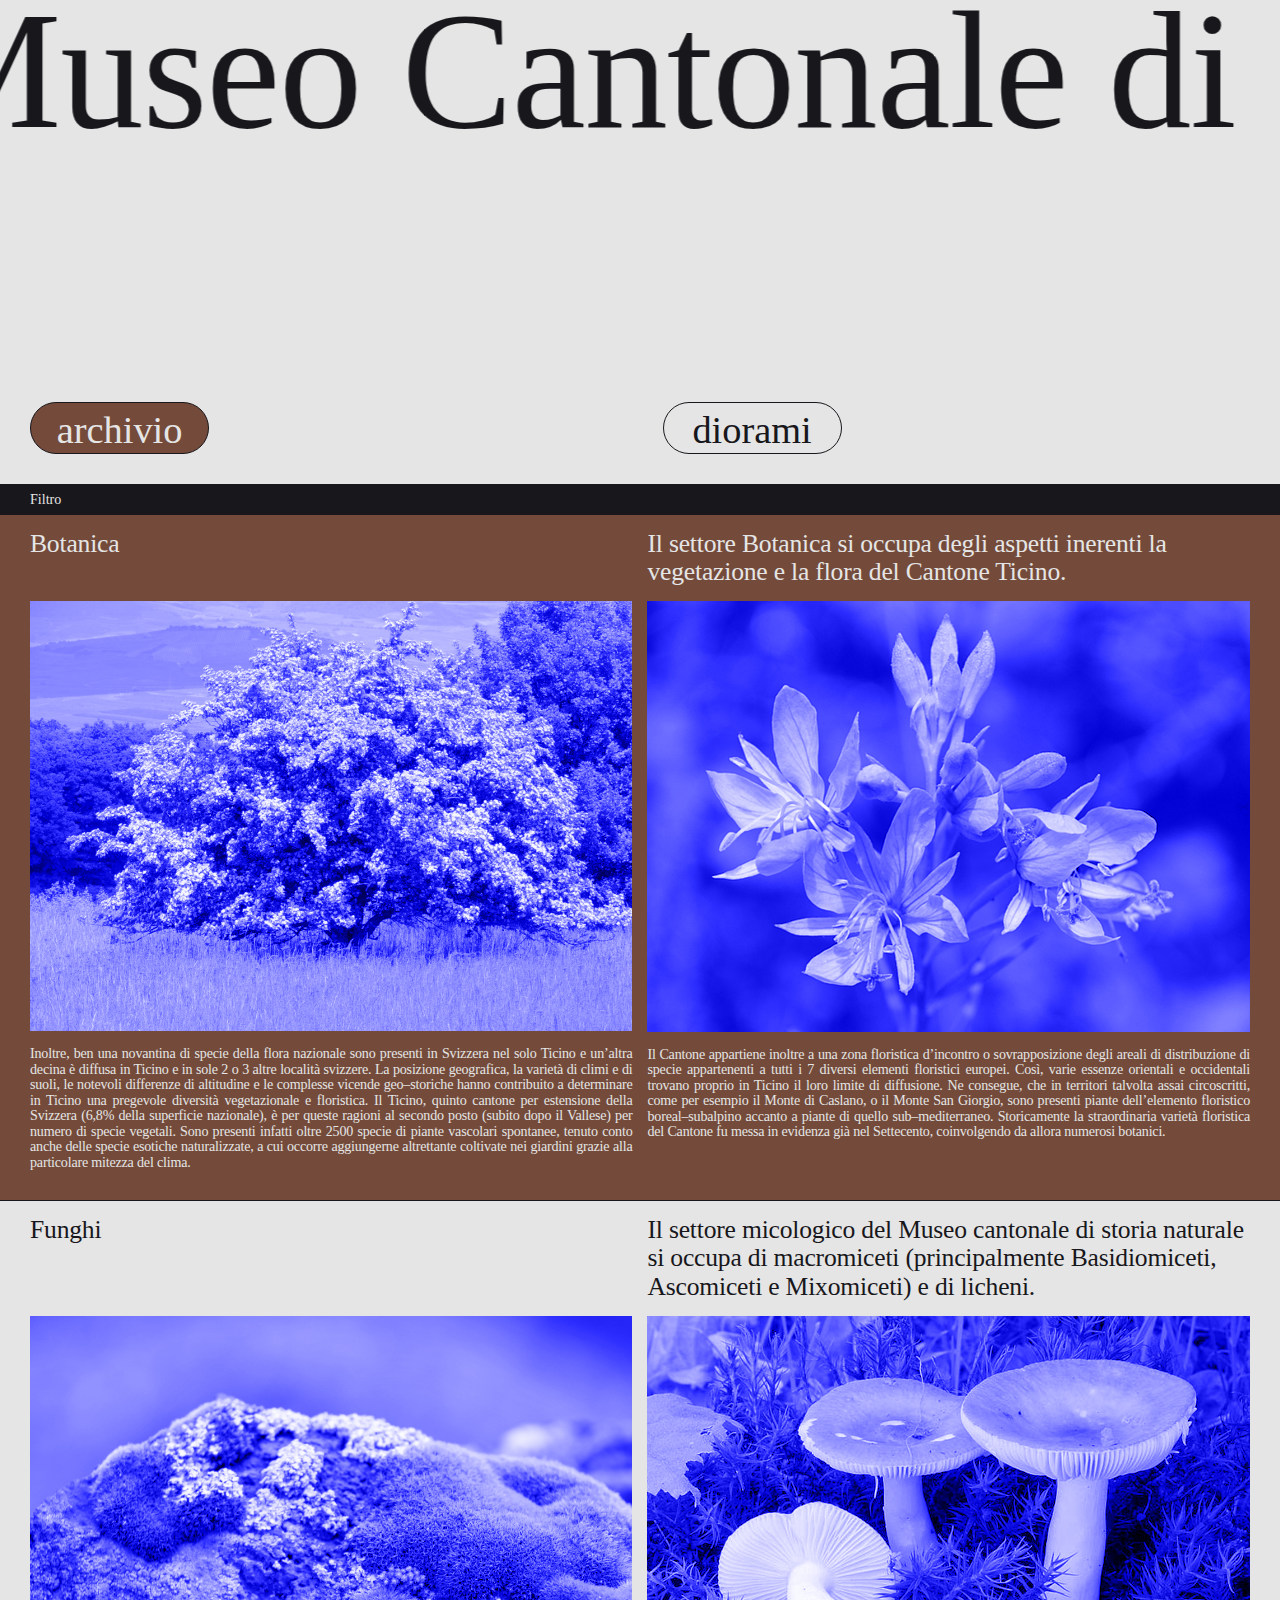
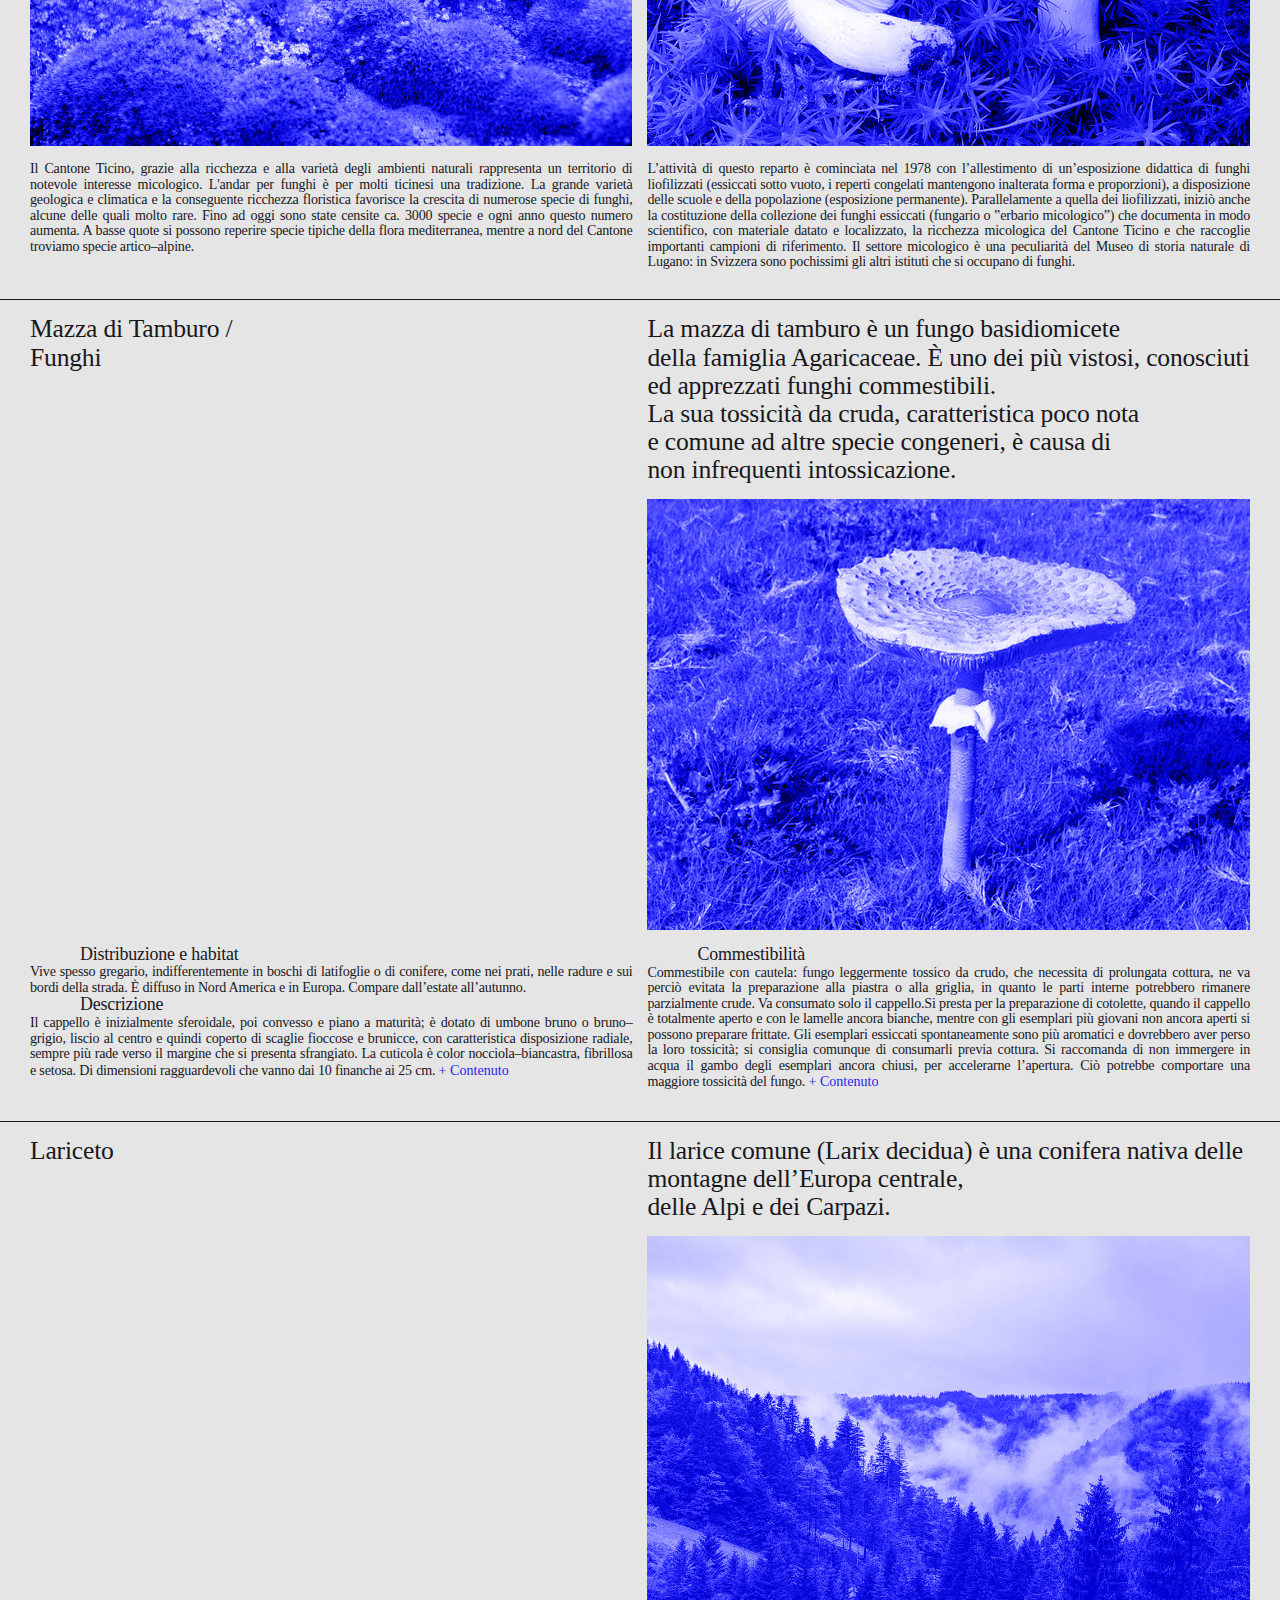
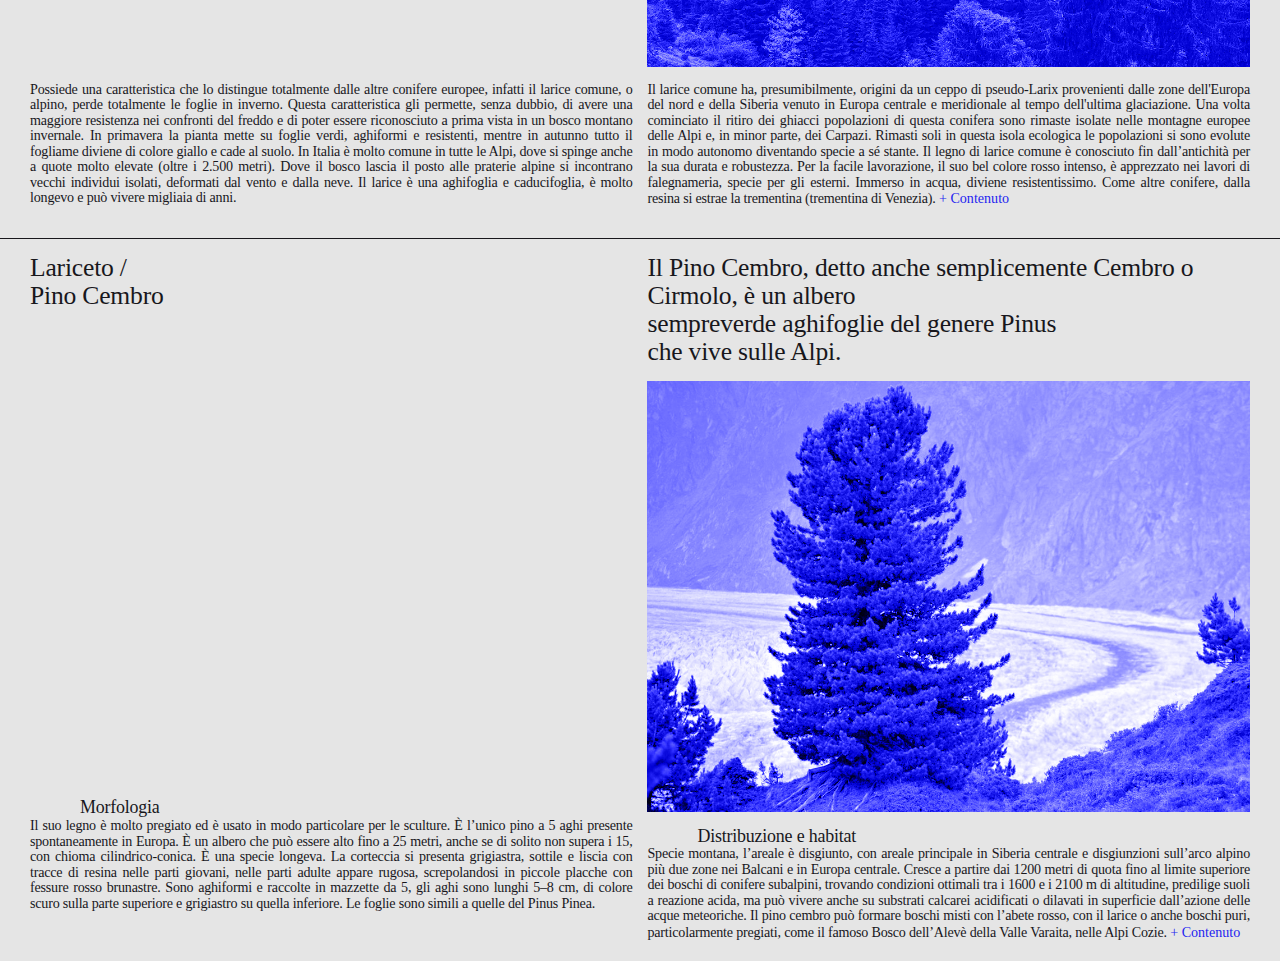
<file: botanica.html>
<!DOCTYPE html>
<html>
<head>
	<meta charset="utf-8">
	<meta name="viewport" content="width=device-width, initial-scale=1.0">
	<title>Archivio+Diorami</title>

	  <link rel="stylesheet" href="https://maxcdn.bootstrapcdn.com/bootstrap/3.4.1/css/bootstrap.min.css">
  	<script src="https://ajax.googleapis.com/ajax/libs/jquery/3.5.1/jquery.min.js"></script>
  	<script src="https://maxcdn.bootstrapcdn.com/bootstrap/3.4.1/js/bootstrap.min.js"></script>

  	<link rel="stylesheet" type="text/css" href="CSS/style.css">
	
</head>
<body>
<style>
	.grid-container {
	  display: grid;
	  grid-template-columns: 1fr 1fr 1fr 1fr 1fr 1fr 1fr 1fr 1fr 1fr 1fr 1fr;
	  grid-gap: 15px;
	  grid-row-gap:40px;
	  background-color:#E5E5E5;
	  padding: 0px 0px 0px 0px;
	  margin-bottom:0px; 
	}

	.a:visited {
  	color: #18171C;
	}

	.bottonediorami2:hover {
	font-size:3vw;
	font-family:Neue Haas Grotesk Text Pro;
	font-weight:300;
	text-align: center;
	display: block;
	width:14vw;
	height:4vw;
	border-radius:40px;
	border:0.05vw solid #18171C;
	background-color:#744b3a;
	cursor:pointer;
	text-decoration: none;
	justify-content: center;
	color:#E5E5E5;
	margin-bottom:0px;
	margin-top: 150px;

	}

	.bottonediorami2 {
	font-size:3vw;
	font-family:Neue Haas Grotesk Text Pro;
	font-weight:300;
	text-align: center;
	display: block;
	width:14vw;
	height:4vw;
	border-radius:40px;
	border:0.05vw solid #18171C;
	background-color:#E5E5E5;
	cursor:pointer;
	text-decoration: none;
	justify-content: center;
	color:#18171C;	
	margin-bottom:0px;
	margin-top: 150px;
	}

	.bottonearchivio2:hover, .bottonearchivio2.active {
	font-size:3vw;
	font-family:Neue Haas Grotesk Text Pro;
	font-weight:300;
	text-align: center;
	display: block;
	width:14vw;
	height:4vw;
	border-radius:40px;
	border:0.05vw solid #18171C;
	background-color:#744b3a;
	cursor:pointer;
	text-decoration: none;
	justify-content: center;
	color:#E5E5E5;	
	margin-bottom:0px;
	margin-left:30px;
	margin-top: 150px;
	}

	.bottonearchivio2 {
	font-size:3vw;
	font-family:Neue Haas Grotesk Text Pro;
	font-weight:300;
	text-align: center;
	display: block;
	width:14vw;
	height:4vw;
	border-radius:40px;
	border:0.05vw solid #18171C;
	background-color:#E5E5E5;
	cursor:pointer;
	text-decoration: none;
	justify-content: center;
	color:#18171C;
	margin-bottom:0px;
	margin-left:30px;
	margin-top: 150px;
	}

	.paragrafointro {
	font-size:2vw;
	font-family:Neue Haas Grotesk Text Pro;
	font-weight:500;
	display:block;
	line-height:1.1;
	text-align:left;
	margin:15px 0px 15px 0px;
	color:#18171c;
	}

	.paragrafotesto {
	font-size:1.1vw;
	font-family:Neue Haas Grotesk Text Pro;
	font-weight:500;
	display:block;
	line-height:1.1;
	text-align:justify;
	text-justify:inter-word;
	color:#18171c;
	}

	.colorblueL {
	background-color:#1E1EF0;
	margin-left: 30px;
	margin-right: 7.5px;
	margin-top: 15px;
	margin-bottom: 15px;
	overflow: hidden;
	max-height: 100%;
	max-width: 100%;
	}

	.colorblueR {
	background-color:#1E1EF0;
	margin-right:30px;
	margin-left: 7.5px;
	margin-top: 15px;
	margin-bottom: 15px;
	overflow: hidden;
	max-height: 100%;
	max-width: 100%;
	}

	.segnapostoL {
	margin-left: 30px;
	margin-right: 7.5px;
	margin-top: 15px;
	margin-bottom: 15px;
	max-height: 100%;
	max-width: 100%;
	}

	.segnapostoR {
	margin-right:30px;
	margin-left: 7.5px;
	margin-top: 15px;
	margin-bottom: 15px;
	max-height: 100%;
	max-width: 100%;
	}
	
	 .more {  
         display: none;    
     }  

     .bottonelettura {
     	border:none;
     	background: #E5E5E5;
     	color:#1E1EF0;
     	padding-left: 0px;
     }

     .bottonelettura:hover {
     	border:none;
     	background: #E5E5E5;
     	color:#1E1EF0;
     	padding-left: 0px;
     	text-decoration: underline;
     }

</style>
	<marquee direction="left" loop="-1" behavior="alternate" scrolldelay="60">
	<h1>Museo Cantonale di storia naturale</h1></marquee>
			<div style="color:#E5E5E5" class="span_12 paragrafobase">L’intento di questa interfaccia è di catalogare tutti gli elementi presenti al Museo cantonale di storia naturale, tra cui le acque, la botanica, la mineralogia, la paleontologia, il territorio e la zoologia, in modo da permettere all’utente di visualizzare informazioni più esaustive nel ramo scientifico e di esplorare gli spazi espositivi da remoto.</div>

			<!-- Bottoni -->
			<div class="flex griglia">
				<a class="bottonearchivio2 span_2 active" href="index.html">archivio</a>
				<div class="span_4"></div>
				<a class="bottonediorami2 span_2 a" href="diorami.html">diorami</a>
			</div>

							  	
				<!-- Filtro -->
				<div class="flex griglia">
					<button class="span_12 filter"> Filtro </button>
						<div class="span_12 panel">
						<div class="container griglia">			
							<table class="table span_12 tablestile">
							<thead>
							  <tr>
							  	<th style="width:16.6%;" class="thstile2"></th>
							    <th style="width:16.6%;" class="thstile2"></th>
							    <th style="width:16.6%;" class="thstile2">Tipologia</th>
							    <th style="width:16.6%;" class="thstile2">Nome</th>
							    <th style="width:16.6%;" class="thstile2">Luogo</th>
							    <th style="width:16.6%;" class="thstile2">Tipo di supporto</th>
							  </tr>							   
							</thead>
							  <tr>
							  	<td style="width:16.6%;" class="tdstile"></td>
							    <td style="width:16.6%;" class="tdstile"></td>
								<td style="width:16.6%;" class="tdstile"><button class="table_filter">〇 Funghi</button>
								</td>
								<td style="width:16.6%;" class="tdstile"><button class="table_filter">〇 Mazza di Tamburo</button>
								</td>
								<td style="width:16.6%;" class="tdstile"><button class="table_filter">〇 Bellinzona</button>
								</td>
								<td style="width:16.6%;" class="tdstile"><button class="table_filter">〇 Audio</button>
								</td>
							  </tr>
							  <tr>
							   	<td style="width:16.6%;" class="tdstile"></td>
							    <td style="width:16.6%;" class="tdstile"></td>
								<td style="width:16.6%;" class="tdstile"><button class="table_filter">〇 Lariceto</button>
								</td>
								<td style="width:16.6%;" class="tdstile"><button class="table_filter">〇 Pino Cembro</button>
								</td>
								<td style="width:16.6%;" class="tdstile"><button class="table_filter">〇 Blenio</button>
								</td>
								<td style="width:16.6%;" class="tdstile"><button class="table_filter">〇 Immagine</button>
								</td>
							  </tr>
							  <tr>
							    <td style="width:16.6%;" class="tdstile"></td>
							    <td style="width:16.6%;" class="tdstile"></td>
								<td style="width:16.6%;" class="tdstile"><button class="table_filter">〇 Ontaneto</button>
								</td>
								<td style="width:16.6%;" class="tdstile"><button class="table_filter">〇 Ontaneto X</button>
								</td>
								<td style="width:16.6%;" class="tdstile"><button class="table_filter">〇 Leventina</button>
								</td>
								<td style="width:16.6%;" class="tdstile"><button class="table_filter">〇 Mappa</button>
								</td>
							  </tr>
							  <tr>
							  	<td style="width:16.6%;" class="tdstile"></td>
							    <td style="width:16.6%;" class="tdstile"></td>
								<td style="width:16.6%;" class="tdstile"><button class="table_filter">〇 Praterie</button>
								</td>
								<td style="width:16.6%;" class="tdstile"><button class="table_filter">〇 Praterie e pascoli</button>
								</td>
								<td style="width:16.6%;" class="tdstile"><button class="table_filter">〇 Locarno</button>
								</td>
								<td style="width:16.6%;" class="tdstile"><button class="table_filter"></button>
								</td>
							  </tr>
							  <tr>
							    <td style="width:16.6%;" class="tdstile"></td>
							    <td style="width:16.6%;" class="tdstile"></td>
								<td style="width:16.6%;" class="tdstile"><button class="table_filter">〇 Pietraie</button>
								</td>
								<td style="width:16.6%;" class="tdstile"><button class="table_filter">〇 Pietraie, rupi e ghiacciai</button>
								</td>
								<td style="width:16.6%;" class="tdstile"><button class="table_filter">〇 Lugano</button>
								</td>
								<td style="width:16.6%;" class="tdstile"></td>
							  </tr>
							    <tr>
							    <td style="width:16.6%;" class="tdstile"></td>
							    <td style="width:16.6%;" class="tdstile"></td>
								<td style="width:16.6%;" class="tdstile"><button class="table_filter">〇 Brughiera</button>
								</td>
								<td style="width:16.6%;" class="tdstile"><button class="table_filter">〇 Brughiera X</button>
								</td>
								<td style="width:16.6%;" class="tdstile"><button class="table_filter">〇 Maggia</button>
								</td>
								<td style="width:16.6%;" class="tdstile"></td>
							  </tr>
							   <tr>
							    <td style="width:16.6%;" class="tdstile"></td>
							    <td style="width:16.6%;" class="tdstile"></td>
							   	<td style="width:16.6%;" class="tdstile"><button class="table_filter">〇 Paludi</button>
							   	</td>
								<td style="width:16.6%;" class="tdstile"><button class="table_filter">〇 Paludi e torbiere</button>
								</td>
								<td style="width:16.6%;" class="tdstile"><button class="table_filter">〇 Mendrisio</button>
								</td>
								<td style="width:16.6%;" class="tdstile"></td>
							  </tr>
							  <tr>
							    <td style="width:16.6%;" class="tdstile"></td>
							    <td style="width:16.6%;" class="tdstile"></td>
							   	<td style="width:16.6%;" class="tdstile"></td>
								<td style="width:16.6%;" class="tdstile"></td>
								<td style="width:16.6%;" class="tdstile"><button class="table_filter">〇 Riviera</button>
								</td>
								<td style="width:16.6%;" class="tdstile"></td>
							  </tr>
							</table>
						</div>
					</div>
				</div>
				
						
			<!-- Tabella -->	
			<div class="grid-container">
				<div style="margin:0px" class="container span_12">
							<table class="table tablestile">
							<tbody id="myTable">
								<!-- Sezione -->
							  	<tr style="border-top: 0.05vw solid #18171C; margin-top:30px; width:100%" class="tr"> 
							    	<td style="width:50%; background: #744b3a;">
							    		<div style="margin-left: 30px; margin-right: 7.5px; color:#E5E5E5" class="paragrafointro">
											 Botanica
											 <br>
											 <br>										
										</div>
										<div class="colorblue colorblueL">
							    			<img src="img_archivio/Botanica_intro_1.jpg" width="100%" height="100%">
							    		</div>
							    		<div style="margin-left: 30px; margin-right: 7.5px; margin-bottom: 30px; color: #E5E5E5" class="paragrafotesto">
											  Inoltre, ben una novantina di specie della flora nazionale sono presenti in Svizzera nel solo Ticino e un’altra decina è diffusa in Ticino e in sole 2 o 3 altre località svizzere.
											  La posizione geografica, la varietà di climi e di suoli, le notevoli differenze di altitudine e le complesse vicende geo–storiche hanno contribuito a determinare in Ticino una pregevole diversità vegetazionale e floristica.
											  Il Ticino, quinto cantone per estensione della Svizzera (6,8% della superficie nazionale), è per queste ragioni al secondo posto (subito dopo il Vallese) per numero di specie vegetali. Sono presenti infatti oltre 2500 specie di piante vascolari spontanee, tenuto conto anche delle specie esotiche naturalizzate, a cui occorre aggiungerne altrettante coltivate nei giardini grazie alla particolare mitezza del clima.
										</div>	
							    	</td>
							    	<td style="width:50%; background: #744b3a;">
							    		<div style="margin-right: 30px; margin-left: 7.5px; color: #E5E5E5" class="paragrafointro">
											 Il settore Botanica si occupa degli aspetti inerenti la vegetazione e la flora del Cantone Ticino.
										</div> 
										<div class="colorblue colorblueR">
							    			<img src="img_archivio/Botanica_intro_2.jpg" width="100%" height="100%">
							    		</div>
							    		<div style="margin-right: 30px; margin-left: 7.5px; margin-bottom: 30px; color: #E5E5E5" class="paragrafotesto">	
											  Il Cantone appartiene inoltre a una zona floristica d’incontro o sovrapposizione degli areali di distribuzione di specie appartenenti a tutti i 7 diversi elementi floristici europei. Così, varie essenze orientali e occidentali trovano proprio in Ticino il loro limite di diffusione. Ne consegue, che in territori talvolta assai circoscritti, come per esempio il Monte di Caslano, o il Monte San Giorgio, sono presenti piante dell’elemento floristico boreal–subalpino accanto a piante di quello sub–mediterraneo. Storicamente la straordinaria varietà floristica del Cantone fu messa in evidenza già nel Settecento, coinvolgendo da allora numerosi botanici.
										</div>	
							    	</td>							    	 
							  	</tr>
							  	<!-- Sezione -->
							  	<tr style="border-top: 0.05vw solid #18171C; margin-top:30px; width:100%" class="tr"> 
							    	<td style="width:50%; background: #E5E5E5">
							    		<div style="margin-left: 30px; margin-right: 7.5px" class="paragrafointro">
											 Funghi
											 <br>
											 <br>
											 <br>
										</div>
										<div class="colorblue colorblueL">
							    			<img src="img_archivio/Muschi_Intro_1.jpg" width="100%" height="100%">	
							    		</div> 		
										<div style="margin-left: 30px; margin-right: 7.5px; margin-bottom: 30px" class="paragrafotesto">
											 Il Cantone Ticino, grazie alla ricchezza e alla varietà degli ambienti naturali rappresenta un territorio di notevole interesse micologico. L'andar per funghi è per molti ticinesi una tradizione. La grande varietà geologica e climatica e la conseguente ricchezza floristica favorisce la crescita di numerose specie di funghi, alcune delle quali molto rare. Fino ad oggi sono state censite ca. 3000 specie e ogni anno questo numero aumenta. A basse quote si possono reperire specie tipiche della flora mediterranea, mentre a nord del Cantone troviamo specie artico–alpine.
										</div>						
							    	</td>
							    	<td style="width:50%; background: #E5E5E5">
							    		<div style="margin-right: 30px; margin-left: 7.5px;" class="paragrafointro">
											 Il settore micologico del Museo cantonale di storia naturale si occupa di macromiceti (principalmente Basidiomiceti, Ascomiceti e Mixomiceti) e di licheni.
										</div> 
										<div class="colorblue colorblueR">
							    			<img src="img_archivio/Funghi_Intro_1.jpg" width="100%" height="100%">
							    		</div>	
										<div style="margin-right: 30px; margin-left: 7.5px; margin-bottom: 30px" class="paragrafotesto">
											 L’attività di questo reparto è cominciata nel 1978 con l’allestimento di un’esposizione didattica di funghi liofilizzati (essiccati sotto vuoto, i reperti congelati mantengono inalterata forma e proporzioni), a disposizione delle scuole e della popolazione (esposizione permanente). Parallelamente a quella dei liofilizzati, iniziò anche la costituzione della collezione dei funghi essiccati (fungario o ‟erbario micologico”) che documenta in modo scientifico, con materiale datato e localizzato, la ricchezza micologica del Cantone Ticino e che raccoglie importanti campioni di riferimento.
											 Il settore micologico è una peculiarità del Museo di storia naturale di Lugano: in Svizzera sono pochissimi gli altri istituti che si occupano di funghi.
										</div> 
							    	</td>							    	 
							  	</tr>
							  	<!-- Sezione -->
							  	<tr id="Scroll3" style="border-top: 0.05vw solid #18171C; margin-top:30px; width:100%" class="tr"> 
							    	<td style="width:50%; background: #E5E5E5">
							    		<div style="margin-left: 30px; margin-right: 7.5px;" class="paragrafointro">
											 Mazza di Tamburo / <br>
											 Funghi
											 <br>
											 <br>
											 <br>
											 <br>
											 <br>
										</div>
										<div class="segnapostoL">
							    			<img src="img_archivio/segnaposto.jpg" width="100%" height="100%">	
							    		</div> 	
										<div style="margin-left: 30px; margin-right: 7.5px; margin-bottom: 30px" class="paragrafotesto">
											 <div style="font-weight: 500; font-size: 1.4vw; text-indent: 50px;">Distribuzione e habitat</div>
											 Vive spesso gregario, indifferentemente in boschi di latifoglie o di conifere, come nei prati, nelle radure e sui bordi della strada. È diffuso in Nord America e in Europa. Compare dall’estate all’autunno. <br>
											 <div style="font-weight: 500; font-size: 1.4vw; text-indent: 50px;">Descrizione</div>
											 Il cappello è inizialmente sferoidale, poi convesso e piano a maturità; è dotato di umbone bruno o bruno–grigio, liscio al centro e quindi coperto di scaglie fioccose e brunicce, con caratteristica disposizione radiale, sempre più rade verso il margine che si presenta sfrangiato. La cuticola è color nocciola–biancastra, fibrillosa e setosa. Di dimensioni ragguardevoli che vanno dai 10 finanche ai 25 cm.
											 <span class = "dots"></span> 
											 <span class = "more">  
											 Le lamelle sono fitte, numerose, irregolari e di colore bianco o giallastro, poi tendenti al color rosato–bruno o cipria e imbrunenti al tocco. Ventricose ed alte, mostrano un evidente distacco dal gambo.
											 Il gambo è assai slanciato e sottile (20–45 cm x 10–20 mm), di diametro pressoché costante e normalmente diritto, fibroso, duro, cavo e cilindrico. Bulboso al piede, è adornato da un anello doppio, scorrevole e ampio. Al di sotto dell’anello è presenta la caratteristica ed evidente squamatura color caffellatte.
											 La carne è bianca e tendente al rosato o al rossastro al taglio, fioccosa, tenera, poco consistente e fragile nel cappello, è fibrosa (quasi legnosa) nel gambo.<br>
											 Odore: leggero e di nocciola (talvolta di urina sul cappello).<br>
											 Sapore: dolce, di nocciola. <br>
											 Come per altre specie fungine, dopo la cottura la ‟resa” non è molto elevata in quanto i cappelli anche se di dimensioni enormi si riducono considerevolmente in larghezza.
											 </span>  
											 <button class= "read bottonelettura">+ Contenuto</button>
										</div>		
										
							    	</td>
							    	<td style="width:50%; background: #E5E5E5">
							    		<div style="margin-right: 30px; margin-left: 7.5px;" class="paragrafointro">
											 La mazza di tamburo è un fungo basidiomicete <br>della famiglia Agaricaceae. È uno dei più vistosi, conosciuti ed apprezzati funghi commestibili. <br>La sua tossicità da cruda, caratteristica poco nota <br>e comune ad altre specie congeneri, è causa di<br> non infrequenti intossicazione.
										</div> 	
										<div class="colorblue colorblueR">
							    			<img src="img_archivio/Fungo_Mazza_di_tamburo.jpg" width="100%" height="100%">
							    		</div>	
										<div style="margin-right: 30px; margin-left: 7.5px; margin-bottom: 30px;" class="paragrafotesto">
											<div style="font-weight: 500; font-size: 1.4vw; text-indent: 50px;">Commestibilità</div>
											 Commestibile con cautela: fungo leggermente tossico da crudo, che necessita di prolungata cottura, ne va perciò evitata la preparazione alla piastra o alla griglia, in quanto le parti interne potrebbero rimanere parzialmente crude. Va consumato solo il cappello.Si presta per la preparazione di cotolette, quando il cappello è totalmente aperto e con le lamelle ancora bianche, mentre con gli esemplari più giovani non ancora aperti si possono preparare frittate.
											 Gli esemplari essiccati spontaneamente sono più aromatici e dovrebbero aver perso la loro tossicità; si consiglia comunque di consumarli previa cottura. Si raccomanda di non immergere in acqua il gambo degli esemplari ancora chiusi, per accelerarne l’apertura. Ciò potrebbe comportare una maggiore tossicità del fungo. 
											 <span class = "dots"></span> 
											 <span class = "more"> 
											 <br>
											 <div style="font-weight: 500; font-size: 1.4vw; text-indent: 50px;">Specie simili</div>
											 Difficilmente confondibile con altre specie congeneri, in virtù della sua notevole stazza. Tuttavia, in condizioni climatiche ed ambientali particolari, la M. procera si presenta di dimensioni assai ridotte rispetto alla norma e pertanto può essere confusa facilmente con specie somiglianti. Particolarmente pericolosa è la confusione con le specie del genere Lepiota, di dimensioni molto più piccole (diametro di pochi cm), molte delle quali sono velenose o mortali.
											 </span>  
											 <button class= "read bottonelettura">+ Contenuto</button> 
										</div>			
							    	</td>							    	 
							  	</tr>
							  	<!-- Sezione -->
							  	<tr style="border-top: 0.05vw solid #18171C; margin-top:30px; width:100%" class="tr"> 
							    	<td style="width:50%; background: #E5E5E5">
							    		<div style="margin-left: 30px; margin-right: 7.5px" class="paragrafointro">
											 Lariceto
											 <br>
											 <br>
											 <br>
										</div>
										<div class="segnapostoL">
							    			<img src="img_archivio/segnaposto.jpg" width="100%" height="100%">	
							    		</div> 		
										<div style="margin-left: 30px; margin-right: 7.5px; margin-bottom: 30px" class="paragrafotesto">
											 Possiede una caratteristica che lo distingue totalmente dalle altre conifere europee, infatti il larice comune, o alpino, perde totalmente le foglie in inverno. Questa caratteristica gli permette, senza dubbio, di avere una maggiore resistenza nei confronti del freddo e di poter essere riconosciuto a prima vista in un bosco montano invernale. In primavera la pianta mette su foglie verdi, aghiformi e resistenti, mentre in autunno tutto il fogliame diviene di colore giallo e cade al suolo. In Italia è molto comune in tutte le Alpi, dove si spinge anche a quote molto elevate (oltre i 2.500 metri). Dove il bosco lascia il posto alle praterie alpine si incontrano vecchi individui isolati, deformati dal vento e dalla neve. Il larice è una aghifoglia e caducifoglia, è molto longevo e può vivere migliaia di anni.
										</div>						
							    	</td>
							    	<td style="width:50%; background: #E5E5E5">
							    		<div style="margin-right: 30px; margin-left: 7.5px;" class="paragrafointro">
											 Il larice comune (Larix decidua) è una conifera nativa delle montagne dell’Europa centrale, <br>delle Alpi e dei Carpazi.
										</div> 
										<div class="colorblue colorblueR">
							    			<img src="img_archivio/Lariceto_intro.jpg" width="100%" height="100%">
							    		</div>	
										<div style="margin-right: 30px; margin-left: 7.5px; margin-bottom: 30px" class="paragrafotesto">
											 Il larice comune ha, presumibilmente, origini da un ceppo di pseudo-Larix provenienti dalle zone dell'Europa del nord e della Siberia venuto in Europa centrale e meridionale al tempo dell'ultima glaciazione. Una volta cominciato il ritiro dei ghiacci popolazioni di questa conifera sono rimaste isolate nelle montagne europee delle Alpi e, in minor parte, dei Carpazi. Rimasti soli in questa isola ecologica le popolazioni si sono evolute in modo autonomo diventando specie a sé stante. Il legno di larice comune è conosciuto fin dall’antichità per la sua durata e robustezza. Per la facile lavorazione, il suo bel colore rosso intenso, è apprezzato nei lavori di falegnameria, specie per gli esterni. Immerso in acqua, diviene resistentissimo. Come altre conifere, dalla resina si estrae la trementina (trementina di Venezia). 
											 <span class = "dots"></span> 
											 <span class = "more"> 
											 La corteccia è impiegata per l’estrazione del tannino. Da sempre le popolazioni alpine hanno sfruttato il suo legno, è molto noto in Valle d’Aosta, in Trentino, in Alto Adige e nel bellunese il fatto di utilizzare come materiale da costruzione delle case il legno di questa conifera e addirittura intagliare un tipo di tegola di lunga durata per i tetti (in alcune vallate detta Schindola, Schindel o Scandola).
											 Il legno di questa conifera, oltre ad essere materiale da costruzione, è da sempre usato come combustibile per stufe e camini. Le popolazioni locali lo sceglievano, inoltre, per le sue migliori caratteristiche ed il suo più elevato costo (grazie alla sua diffusione meno comune rispetto all’Abete rosso) per commercializzarlo.
											  </span>  
											 <button class= "read bottonelettura">+ Contenuto</button> 
										</div> 
							    	</td>							    	 
							  	</tr>

							  	<!-- Sezione -->
							  	<tr id="Scroll4" style="border-top: 0.05vw solid #18171C; margin-top:30px; width:100%" class="tr"> 
							    	<td style="width:50%; background: #E5E5E5">
							    		<div style="margin-left: 30px; margin-right: 7.5px" class="paragrafointro">
											 Lariceto / <br>
											 Pino Cembro
											 <br>
											 <br>
										</div>
										<div class="segnapostoL">
							    			<img src="img_archivio/segnaposto.jpg" width="100%" height="100%">	
							    		</div> 		
										<div style="margin-left: 30px; margin-right: 7.5px" class="paragrafotesto">
											<div style="font-weight: 500; font-size: 1.4vw; text-indent: 50px;">Morfologia</div>
											 Il suo legno è molto pregiato ed è usato in modo particolare per le sculture. È l’unico pino a 5 aghi presente spontaneamente in Europa.
											 È un albero che può essere alto fino a 25 metri, anche se di solito non supera i 15, con chioma cilindrico-conica. È una specie longeva.
											 La corteccia si presenta grigiastra, sottile e liscia con tracce di resina nelle parti giovani, nelle parti adulte appare rugosa, screpolandosi in piccole placche con fessure rosso brunastre. Sono aghiformi e raccolte in mazzette da 5, gli aghi sono lunghi 5–8 cm, di colore scuro sulla parte superiore e grigiastro su quella inferiore. Le foglie sono simili a quelle del Pinus Pinea.


										</div>						
							    	</td>
							    	<td style="width:50%; background: #E5E5E5">
							    		<div style="margin-right: 30px; margin-left: 7.5px;" class="paragrafointro">
											 Il Pino Cembro, detto anche semplicemente Cembro o Cirmolo, è un albero <br>sempreverde aghifoglie del genere Pinus <br>che vive sulle Alpi. 

										</div> 
										<div class="colorblue colorblueR">
							    			<img src="img_archivio/Pino_Cembro.jpg" width="100%" height="100%">
							    		</div>	
										<div style="margin-right: 30px; margin-left: 7.5px;" class="paragrafotesto">
											<div style="font-weight: 500; font-size: 1.4vw; text-indent: 50px;">Distribuzione e habitat</div>
											 Specie montana, l’areale è disgiunto, con areale principale in Siberia centrale e disgiunzioni sull’arco alpino più due zone nei Balcani e in Europa centrale. Cresce a partire dai 1200 metri di quota fino al limite superiore dei boschi di conifere subalpini, trovando condizioni ottimali tra i 1600 e i 2100 m di altitudine, predilige suoli a reazione acida, ma può vivere anche su substrati calcarei acidificati o dilavati in superficie dall’azione delle acque meteoriche. Il pino cembro può formare boschi misti con l’abete rosso, con il larice o anche boschi puri, particolarmente pregiati, come il famoso Bosco dell’Alevè della Valle Varaita, nelle Alpi Cozie.
											 <span class = "dots"></span> 
											 <span class = "more">  
											 In Piemonte è presente sulle Alpi Cozie e Marittime (nelle valli Varaita, Gesso, Maira, Stura, Susa, Chisone, Pesio) mentre è raro in Val Sesia e Ossola. Forma cembrete pure (1.500 ettari) e miste al larice (3.500 ettari) o con abete rosso; in passato è stata eliminata per far spazio al lariceto pascolato, oggi è in lenta ripresa. In Lombardia è molto diffuso nel Bormiese e nel Livignasco, dove forma sia boschi misti con il larice sia boschi puri, come la cembreta di Valfurva, mentre è presente solo in boschi misti nell’alta Val Chiavenna, Val Malenco, alta Val Camonica e Adamello, raro sulle Orobie. In Trentino è diffuso perlopiù in boschi misti in alta Val di Pejo, Val di Fumo, alta Val di Fassa, Val Travignolo e catena del Lagorai. In Alto Adige è presente in tutta la provincia, ma forma boschi puri soprattutto sulle Dolomiti in Val Gardena, Val Badia e alta Pusteria. Nel Veneto non forma mai boschi puri ma partecipa a formazioni miste con il larice e l’abete rosso, spingendosi a est fino alla conca di Misurina e a Sud fino al Passo Giau, Passo Falzarego, Passo San Pellegrino e Passo Valles. Manca nei boschi del Friuli in conseguenza del clima umido delle Alpi Carniche e Giulie.
											 </span>  
											 <button class= "read bottonelettura">+ Contenuto</button> 
										</div> 
							    	</td>							    	 
							  	</tr>
							  	
							</tbody>
							</table>
				</div>
			</div>
				
				
				


<script type="text/javascript">
	$(document).ready(function(){
		$(".table_filter").each(function() {
		     $(this).click(function(){
			     $(this).toggleClass("active"); 


			     	if ($(this).hasClass("active")){
						var toRemove = '〇';
						var toReplace = '◉';

				   	 
					}
					else{
						var toRemove = '◉';
						var toReplace = '〇';

					}

					$(this).html( $(this).text().replace(toRemove,toReplace));
					$.fn.tableFilter();
					



			  }); 
		});

		$.fn.tableFilter = function(){ 
			var value =''

		    $(".table_filter").each(function() {
		    	if ($(this).hasClass("active")){
		    		if(value != ''){
		    			var toRemove = '◉';
		    			value = value +","+ $(this).text().replace(toRemove,'').toLowerCase();
					}
					else
					{
						var toRemove = '◉';
						value = $(this).text().replace(toRemove,'').toLowerCase();
					}
				}
			});


			var split = value.split(",");



		   	$("#myTable td").filter(function() {
		   		var flag = true;
		   		for (i = 0; i < split.length; i++) {
			 		if ($(this).text().toLowerCase().indexOf(split[i] ) == -1){
		   				flag = false
		   				break;
		   			}
			 	}

			 	$(this).toggle(flag)
			});
		}



		$(".table_filter").on("keyup", function() {
			var value = $(this).val().toLowerCase();
			$("#myTable tr").filter(function() {
			 	$(this).toggle($(this).text().toLowerCase().indexOf(value) > -1)
			});
		});
	});

	/*Finestra-filtro*/
    let acc = document.getElementsByClassName("filter");
	let i;

for (i = 0; i < acc.length; i++) {
  acc[i].addEventListener("click", function() {
    
    this.classList.toggle("active");

    
    let panel = this.nextElementSibling;
    if (panel.style.display === "block") {
      panel.style.display = "none";
    } else {
      panel.style.display = "block";
    }
  });
}

/*Read more*/
$(document).ready(function(){  
    $(".read").click(function(){  
        $(this).prev().toggle();  
        $(this).siblings('.dots').toggle();  
        if($(this).text()=='+ Contenuto'){  
            $(this).text('– Contenuto');  
        }  
        else{  
            $(this).text('+ Contenuto');  
        }  
  
    });  
});  



 </script>


</body>
</html>
</file>
<file: CSS/style.css>
body {
	margin:0px;
	background-color:#E5E5E5;
	padding:0px;
	color:#E5E5E5;
}

html {
	scroll-behavior: smooth; 
}

h1 {
	font-size:13vw;
	font-family:Neue Haas Grotesk Text Pro;
	font-weight:normal;
	text-align:center;
	letter-spacing:-1px;
	display:block;
	margin:0px;
	margin-top:-20px;
	color:#18171c;
}

a:visited {
  color: unset;
}

a {
  color: #E5E5E5;
}

a:hover {
	color:#1E1EF0;
	text-decoration: none;
}


.bottonearchivio {
	font-size:3vw;
	font-family:Neue Haas Grotesk Text Pro;
	font-weight:300;
	text-align: center;
	display: block;
	width:14vw;
	height:4vw;
	border-radius:40px;
	border:0.05vw solid #18171C;
	background-color:#E5E5E5;
	cursor:pointer;
	text-decoration: none;
	justify-content: center;
	margin-bottom:0px;	
	margin-left:30px;
	margin-top: 150px;
	
}

.bottonearchivio:hover , .bottonearchivio.active {
	font-size:3vw;
	font-family:Neue Haas Grotesk Text Pro;
	font-weight:300;
	text-align: center;
	display: block;
	width:14vw;
	height:4vw;
	border-radius:40px;
	border:0.05vw solid #18171C;
	background-color:#744b3a;
	cursor:pointer;
	text-decoration: none;
	justify-content: center;
	margin-left:20px;
	color:#E5E5E5;
	margin-bottom:0px;
	margin-left:30px;
	margin-top: 150px;
	
}

.bottonediorami {
	font-size:3vw;
	font-family:Neue Haas Grotesk Text Pro;
	font-weight:300;
	text-align: center;
	display: block;
	width:14vw;
	height:4vw;
	border-radius:40px;
	border:0.05vw solid #18171C;
	background-color:#E5E5E5;
	cursor:pointer;
	text-decoration: none;
	justify-content: center;
	margin-bottom:0px;
	margin-top: 150px;
	
}

.bottonediorami:hover , .bottonediorami.active {
	font-size:3vw;
	font-family:Neue Haas Grotesk Text Pro;
	font-weight:300;
	text-align: center;
	display: block;
	width:14vw;
	height:4vw;
	border-radius:40px;
	border:0.05vw solid #18171C;
	background-color:#744b3a;
	cursor:pointer;
	text-decoration: none;
	justify-content: center;
	color:#E5E5E5;
	margin-bottom:0px;
	margin-top: 150px;
	
}

.bottonegalleria {
	color:#E5E5E5;
	font-size:1.4vw;
	cursor:pointer;
	width:0%;
	border:none;
	outline: none;
	margin:0px;
	margin-top:0px;
	text-decoration: none;
}

.bottonegalleria:hover , .bottonegalleria.active {
	color:#1E1EF0;
	font-size:1.4vw;
	text-decoration: none;
}

.bottonelista {
	color:#E5E5E5;
	font-size:1.4vw;
	cursor:pointer;
	width:0%;
	border:none;
	outline: none;
	margin-top:0px;
	padding: 0px;
	text-decoration: none;

}

.bottonelista:hover , .bottonelista.active {
	color:#1E1EF0;
	font-size:1.4vw;
	text-decoration: none;
}

.filter {
	background-color:#18171C;
	color:#E5E5E5;
	font-size:1.1vw;
	font-family:Neue Haas Grotesk Text Pro;
	cursor:pointer;
	width:100%;
	height: 30px;
	text-align: left;
	outline: none;
	transition: 0.4s;
	margin:0px;
	margin-top:30px;
	/*border-bottom: 0.05vw solid #18171C;*/
	border-top: 0.05vw solid #18171C;
	padding:1px 0px 1px 30px;
	border-radius: 0px;
	border:none;
}


.filter:hover {
	background-color:#E5E5E5;
	color:#18171c;
	/*border-bottom: 0.05vw solid #18171C;*/
	border-top: 0.05vw solid #18171C;
	border-radius: 0px;
	height: 30px;
	font-size:1.1vw;
}

.filter.active {
	background-color:#E5E5E5;
	color:#18171c;
	border-bottom: 0.05vw solid #18171C;
	border-top: 0.05vw solid #18171C;
	border-radius: 0px;
	height: 30px;
	font-size:1.1vw;
}

.table_filter {
	background-color: #E5E5E5;
	color:#18171c;
	border:none;
	padding: 0px;
}

.table_filter:hover {
	background-color: #E5E5E5;
	color:#1E1EF0;
	border:none;
	padding: 0px;
}

.table_filter.active{
	color:#1E1EF0;
}


.tdstile {
	background-color: #E5E5E5;
	color:#18171c;
	font-size:1.1vw;
	font-family:Neue Haas Grotesk Text Pro;
	font-weight: 300;
	line-height:100%;
	letter-spacing:-0.2px;
	padding: 0px;
}

.thstile {
	font-size:1.1vw;
	font-family:Neue Haas Grotesk Text Pro;
	font-weight: 300;
	line-height:100%;
	letter-spacing:-0.2px;
	padding: 0px;
	color:#E5E5E5;
	background:  #744b3a;
}

.thstile2 {
	font-size:1.1vw;
	font-family:Neue Haas Grotesk Text Pro;
	font-weight: 300;
	line-height:100%;
	letter-spacing:-0.2px;
	padding: 0px;
	color:#18171c;
	background: #E5E5E5;
}

.tablestile {
	font-size:1.1vw;
	font-family:Neue Haas Grotesk Text Pro;
	font-weight: 300;
	line-height:100%;
	letter-spacing:-0.2px;
	padding: 0px;
	border:none;
	border-collapse: none;
	background: #744b3a;
}

.table-bordered>thead>tr>th {
   border: none;
   padding: 0px;
}

.table-bordered>tbody>tr>td, .table-bordered>tbody>tr>th, .table-bordered>tfoot>tr>td, 
.table-bordered>tfoot>tr>th, .table-bordered>thead>tr>td, .table-bordered>thead>tr>th {
    border:none;
    padding: 0px;
}

.table>tbody>tr>td, {
	border:none;
	padding: 0px;
}
.table>thead>tr>th {
	border:none;
	padding: 0px;
}

.container {
	padding:0px;
	border:none;
	margin-left:30px;
	margin-right:30px;
	width: auto;
	padding: 0px;
	display: grid;

}

.panel {
  margin-top:-10px;
  background-color: #E5E5E5;
  color:#18171c;
  display: none;
  overflow: hidden;
  padding:1px 30px 1px 30px;
  margin-right: 0px;
  margin-left: 0px;
  margin-bottom: 0px;
  border-radius: 0px;
}

.paragrafobase {
	font-size:2vw;
	font-family:Neue Haas Grotesk Text Pro;
	font-weight:500;
	display:block;
	line-height:1.1;
	text-align:justify;
	text-justify:inter-word;
	margin-left:30px;
	margin-right:30px;
	margin-top:0px;
	margin-bottom:0px;
	color:#18171c;
}

.testogalleriaarchivio {
	font-size:1.1vw;
	font-family:Neue Haas Grotesk Text Pro;
	font-weight: 300;
	line-height:100%;
	letter-spacing:-0.2px;
	border:none;
	border-collapse: none;
	padding-left: 5px;
	color:#E5E5E5;

}

.testogalleriaarchivio:hover {
	font-size:1.1vw;
	font-family:Neue Haas Grotesk Text Pro;
	font-weight: 300;
	line-height:100%;
	letter-spacing:-0.2px;
	border:none;
	border-collapse: none;
	padding-left: 5px;
	color:#1E1EF0;
}

.testolistaarchivio {
	font-size:1.1vw;
	font-family:Neue Haas Grotesk Text Pro;
	font-weight: 300;
	line-height:100%;
	letter-spacing:-0.2px;
	border:none;
	border-collapse: none;
	text-decoration: none;	
}

.testoimmaginidiorami {
	font-size:1.1vw;
	font-family:Neue Haas Grotesk Text Pro;
	font-weight: 300;
	line-height:100%;
	letter-spacing:-0.2px;
	border:none;
	border-collapse: none;
	padding-left: 5px;
	color:#E5E5E5;

}

.imghover {
	display: none;	
	left: 40%;
	bottom: 0%;
	top: 30%;
	overflow: hidden;
	position:fixed;
	width: 50%;
	

}

span:hover + .imghover {
	display: block;
	overflow: hidden;
}

.flex 	{
	display:flex;
	justify-content:space-between;  
}

.griglia {
	max-width:auto;
	display:grid;
	grid-template-columns: 1fr 1fr 1fr 1fr 1fr 1fr 1fr 1fr 1fr 1fr 1fr 1fr;
	grid-column-gap:25px;
	grid-row-gap:10px;
	margin:0px;
}

.span_1 {
	grid-column: span 1;
	min-height:10px;
}

.span_2 {
	grid-column: span 2;
}

.span_3 {
	grid-column: span 2;
}

.span_4 {
	grid-column: span 4;
}

.span_5 {
	grid-column: span 5;
}

.span_6 {
	grid-column: span 6;
}

.span_7 {
	grid-column: span 7;
}

.span_8 {
	grid-column: span 8;
}

.span_9 {
	grid-column: span 9;
}

.span_10 {
	grid-column: span 10;
}

.span_11 {
	grid-column: span 11;
}

.span_12 {
	grid-column: span 12;
}

.grid-container {
  display: grid;
  grid-template-columns: 1fr 1fr 1fr 1fr 1fr 1fr 1fr 1fr 1fr 1fr 1fr 1fr;
  grid-gap: 15px;
  grid-row-gap:40px;
  background-color:#744b3a;
  margin-bottom:0px; 
}

.grid-container-diorami {
  display: grid;
  grid-template-columns: 1fr 1fr 1fr 1fr ;
  grid-gap: 5px;
  grid-row-gap: 40px;
  background-color:#744b3a;
  padding:15px 30px 30px 25px;
  margin-bottom:0px; 
  margin-top:30px;	
  border-top: 0.05vw solid #18171C;
}

.colorblue {
	background-color:#1E1EF0;
	margin-left: 5px;
	margin-bottom: 10px;
	margin-top: 15px;
	overflow: hidden;
	max-height: 100%;
	max-width: 100%;
}

.colorblue img {
	mix-blend-mode: luminosity;
	overflow: hidden;
}

.colorblue img:hover {
	mix-blend-mode: normal;
	overflow: hidden;
}

#myImg {
  border-radius: 5px;
  cursor: pointer;
  transition: 0.3s;
}


/* The Modal (background) */
.modal {
  display: none; /* Hidden by default */
  position: fixed; /* Stay in place */
  z-index: 1; /* Sit on top */
  padding-top: 100px; /* Location of the box */
  left: 0;
  top: 0;
  width: 100%; /* Full width */
  height: 100%; /* Full height */
  overflow: auto; /* Enable scroll if needed */
  background-color: rgba(0,0,0); /* Fallback color */
  background-color: rgba(0,0,0,0.5); /* Black w/ opacity */
}

/* Modal Content (image) */
.modal-content {
  margin: auto;
  display: block;
  width: 80%;
  max-width: 800px;
  color:#E5E5E5;
}

/* Caption of Modal Image */
#caption {
  margin: auto;
  display: block;
  width: 80%;
  max-width: 700px;
  text-align: center;
  color:#E5E5E5;
  font-size:2vw;
  font-family:Neue Haas Grotesk Text Pro;
  text-decoration: none;
  padding: 10px 0;
  height: 150px;
}


/* Add Animation 
.modal-content, #caption {  
  -webkit-animation-name: zoom;
  -webkit-animation-duration: 0.6s;
  animation-name: zoom;
  animation-duration: 0.6s;
}

@-webkit-keyframes zoom {
  from {-webkit-transform:scale(0)} 
  to {-webkit-transform:scale(1)}
}

@keyframes zoom {
  from {transform:scale(0)} 
  to {transform:scale(1)}
}
*/

/* The Close Button */
.close {
  position: absolute;
  top: 15px;
  right: 35px;
  color:#1E1EF0;
  opacity: 100%;
  font-size: 40px;
  transition: 0.3s;
  font-weight: 300;
  color:#E5E5E5;

}

.close:hover,
.close:focus{
  color:#E5E5E5;
  opacity: 100%;
  text-decoration: none;
  cursor: pointer;
  top: 15px;
  right: 35px;
  font-weight: 300;
}

/* 100% Image Width on Smaller Screens */
@media only screen and (max-width: 700px){
  .modal-content {
    width: 100%;
  }
}
</file>
